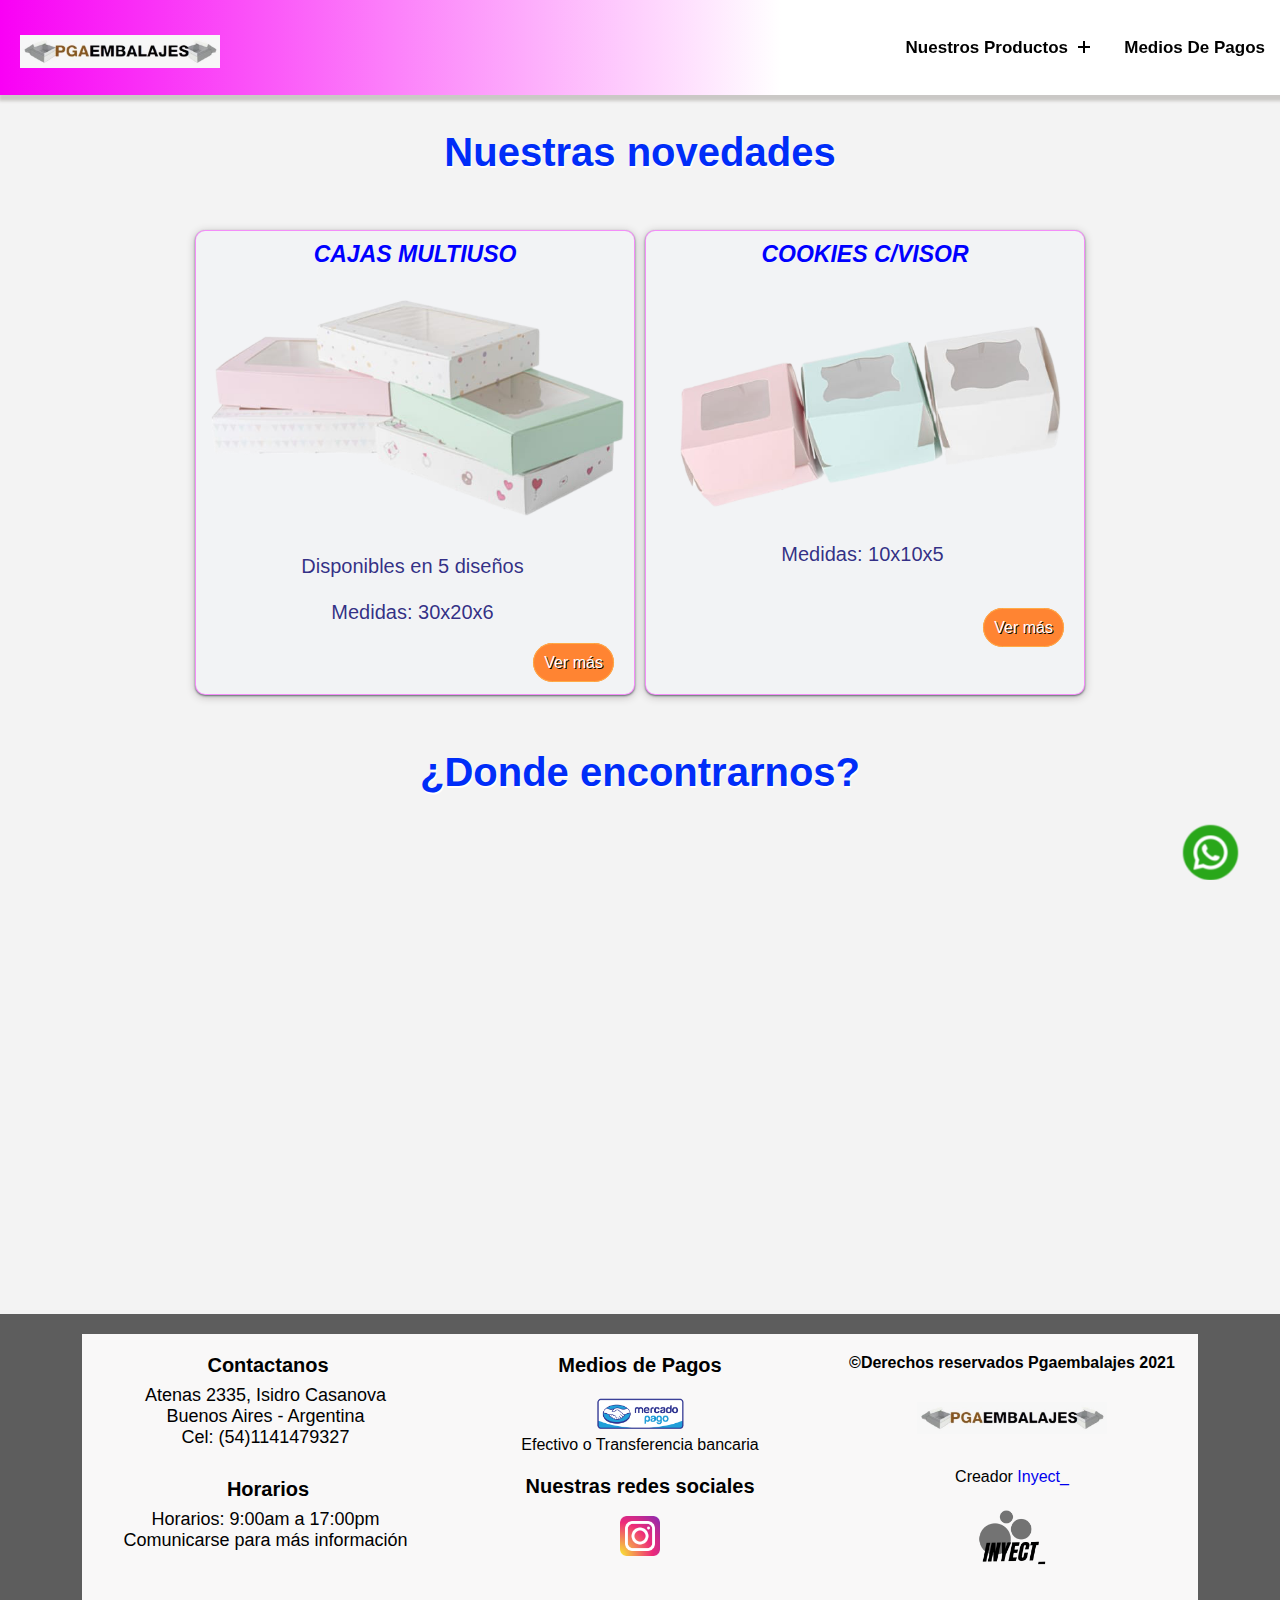
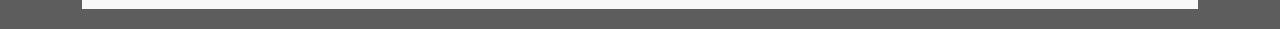
<file: index.html>
<!DOCTYPE html>
<html lang="en">
<head>
  <title>Inicio-PGAEMBALAJES</title>
  <meta charset="utf-8">
  <meta name="viewport" content="width=device-width, initial-scale=1">
  <link rel="stylesheet" type="text/css" href="Css/index.css">
  <link rel="icon"  href="Img/icono.png">  
 

</head>
<body>


<!------------------------MENU------------------------->

  <!-- header start -->
<header class="header">
      
   <!----ACTUALIZADO (FECHA Y ESTADO)---
    <div id="Contendedor-actualizado">
        <i class="formato-actualizado">Catálogo actualizado 1/11/21 - Inyect_ </i>
    </div>
    -->

     <div class="container">
        <div class="header-main">
           <div class="logo">
              <a href="#"><img src="Img/logo.jpeg" width="200px"></a>
           </div>
         
           <div class="open-nav-menu">
              <span></span>
           </div>
           <div class="menu-overlay">
           </div>
           <!-- navigation menu start -->
           <nav class="nav-menu">
             <div class="close-nav-menu">
                <img src="Img/close.png" alt="close">
             </div>
             <ul class="menu">
                 
                <!--insta
                <li class="menu-item menu-item-has-children">
                  <a href="https://www.instagram.com/pgaembalajes/?utm_medium=copy_link" target="bland"><img class="iconos-redes-pie" src="Img/insta.png" alt="instagram"></a>             
                </li>
               -->
                <li class="menu-item menu-item-has-children">
                   <a href="#" data-toggle="sub-menu">Nuestros Productos <i class="plus"></i></a>
                   <ul class="sub-menu">

                       <li class="menu-item"><a href="Html/box.html">Box</a></li>

                       <li class="menu-item"><a href="Html/valijaMultiuso.html"uso.html>Valijas con visor</a></li>

                       <li class="menu-item"><a href="Html/cookies.html">Cookies c/visor</a></li>

                       <li class="menu-item"><a href="Html/estuchesBombones.html">Estuches bombones</a></li>

                       <li class="menu-item"><a href="Html/valijas.html">Valija para tortas</a></li>

                       <li class="menu-item"><a href="Html/multiuso.html">Cajas multiuso</a></li>

                       <li class="menu-item"><a href="Html/fosforera.html">Fosforera</a></li>
                        <!--
                       <li class="menu-item"><a href="Html/navideña.html">Cajas Navideñas</a></li>
                        -->
                   </ul>
                </li>
                <li class="menu-item">
                   <a href="Html/pagos.html">Medios de pagos</a>
                </li>
             </ul>
           </nav>
           <!-- navigation menu end -->
        </div>
     </div>
  </header>
  <!-- header end -->

 <!-- home section start -->
 <section class="home-section">
 </section>
 <!-- home section end -->
 
<script src="js/script.js"></script>


<!------------------CARRUSEL----------

<div class="slider">
    <div class="slides">
        <div class="slide">
            <div class="slide-data">
               
                <h2 class="H2-titulo-Propaganda1">ENTERATE DE NUESTROS PRODUCTOS NAVIDEÑOS!!</h2>
                <img class="imagen-propaganda1" src="Img/skiket1.png" alt="">
                <div class="Contenedor-boton">
                  <a class="enlace-boton" href="Html/navideña.html">VER MÁS</a>
             </div>

            </div>
        </div>
        <div class="slide">
            <div class="slide-data">  
                <h2 class="H2-titulo-Propaganda2">CONTACTANOS PARA DESCUBRIR NUESTROS PRECIOS</h2>
                  <br>
                <a href="https://www.instagram.com/pgaembalajes/?utm_medium=copy_link" target="bland"><img class="iconos-redes-pie" src="Img/insta.png" alt="instagram"></a>               
            </div>
        </div>

        <div class="slide">
          <div class="slide-data">

          <h2 class="H3-titulo-Propaganda3">ACEPTAMOS</h2>
            
            <div class="Contenedor-pago">
               <img class="formato-imagen-pago" src="Img/mercadoPago2.png" alt="pagos mercadoPago"> 
            </div>
 
            <div class="Contenedor-boton">
               <a class="enlace-boton" href="Html/pagos.html">VER MÁS</a>
            </div>
         </div>
            
        </div>
    
    </div>

    <button class="arrows prev" onclick="plusslide(-1)">
        <span><i class="fas fa-angle-left"></i></span>
    </button>
    <button class="arrows next" onclick="plusslide(1)">
        <span><i class="fas fa-angle-right"></i></span>
    </button>

    <div class="dots">
        <span onclick="currentslide(1)"></span>
        <span onclick="currentslide(2)"></span>
        <span onclick="currentslide(3)"></span>
    </div>
</div>

<script src="js_carrusel/script.js"></script>
----->

<!------------------CATALOGO - NOVEDADES (incluye el titulo)-------------->

    
<!--Titulo linea Clasica-->
<H4 style="margin-top: 130px;" class="formato-titulo-de-grids">Nuestras novedades</H4>

<div id="Contenedor-GENERAL-CATALOGO"> <!--Flex-->

    <div class="hija-catalog">  <!--Block--> <!--Caja 1-->
        
        <!--Titulo Producto-->
        <h6 class="titulo-nombre-producto">CAJAS MULTIUSO</h6>
        
        <div id="Contenedor-info-catalogos"> 
            
           <img class="img-formato" src="Img/multiuso.jpeg" alt="cajas multiusos">
           
            <p class="P-catalogo-descrip"> 
            	Disponibles en 5 diseños 
                	 <br><br>
            	Medidas: 30x20x6
            </p>   

        </div>
           <div class="Contenedor-ver-mas">
           	  <a class="ver-mas-catalogo" href="Html/multiuso.html">Ver más</a>
           </div>
    </div> 


    <div class="hija-catalog"> <!--Caja 4-->

        <!--Titulo Producto-->
        <h6 class="titulo-nombre-producto">COOKIES C/VISOR</h6>
        
        <div id="Contenedor-info-catalogos"> 

            <img class="img-formato" src="Img/cajasCookies.jpeg" alt="">
          
            <p class="P-catalogo-descrip">    	
            	Medidas: 10x10x5
                             
                <!-- <strong class="precio-catalogo">$500</strong> -->  
                <br><br>
            </p>   
        </div>
           <div class="Contenedor-ver-mas">
           	  <a class="ver-mas-catalogo" href="Html/cookies.html">Ver más</a>
           </div>
    </div>
    
</div> 


<!-------------------MAPA UBICACION------------->
<!---------------------------------------------->

<H4 class="formato-titulo-de-grids">¿Donde encontrarnos?</H4>

<iframe src="https://www.google.com/maps/embed?pb=!1m18!1m12!1m3!1d3280.378425704655!2d-58.59213488614099!3d-34.69563396987148!2m3!1f0!2f0!3f0!3m2!1i1024!2i768!4f13.1!3m3!1m2!1s0x95bcc65d3dd4c7b5%3A0xbac2079768f228bd!2sAtenas%202335%2C%20B1765JKM%20Isidro%20Casanova%2C%20Provincia%20de%20Buenos%20Aires!5e0!3m2!1ses!2sar!4v1635026135036!5m2!1ses!2sar" width="100%" height="450" style="border:0;" allowfullscreen="" loading="lazy"></iframe>



<!-----------------PIE DE PAGINA---------------->
<!---------------------------------------------->   

<footer> <!--Contenedora-->
   <!--
    Lo que hice en poner dentro de un contenedor div
    , agregar cajas hijas con un flex 
   -->
      
      <div class="contenedor-pie-de-pagina-uno">
          
         <div class="hija-pie-de-pagina   espacio-reponsive"> <!--Caja 1-->
             
            <h4 class="titulos-pie">Contactanos</h4>
               <br>
                <p class="P-pie-de-pagina">
                   Atenas 2335, Isidro Casanova<br>
                   Buenos Aires - Argentina<br>
                   Cel: (54)1141479327<br>
                   <!--Tel: 4229-0112<br>-->
                </p>
               
            <h4 class="titulos-pie">Horarios</h4>  
               <br>
                 <p class="P-pie-de-pagina">
                    Horarios: 9:00am a 17:00pm<br>
                    Comunicarse para más información     
                 </p>
         </div>
   
         <div class="hija-pie-de-pagina"><!--Caja 2-->
               
            <h4 class="titulos-pie respoonsive-mediosPagos">Medios de Pagos</h4>
             <br>
              <div class="contenedor-imagenes-pie">
                 <img class="icono-pagos-pie" width="100px" src="Img/mercadoPago.png" alt="Mercado Pago">
                   <br>
               <!--  
                 <img class="icono-pagos-pie" width="100px" src="Img/uala.png" alt="Uala">
               -->
                   
                 <label for="">Efectivo o Transferencia bancaria</label>
              </div>
                  
               <h4 class="titulos-pie nuestrasRedes-titulo-pie">Nuestras redes sociales</h4>
                  <br>
                <!--Redes sociales-->
               <div class="contenedor-redes-sociales-pie">
                       
                  <!--Insta-->
                  <a href="https://www.instagram.com/pgaembalajes/?utm_medium=copy_link" target="bland"><img class="iconos-redes-pie" src="Img/insta.png" alt="instagram"></a>                   
                  <!--face
                  <a href="#"><img class="iconos-redes-pie" src="Img/face.png" alt="instagram insta instagrm inyect_ contactanos buscar"></a>
                  -->
               </div>
   
         </div>
   
         <div class="hija-pie-de-pagina"><!--Caja 3-->
               
            <h4 class="responsive-derechos-reservados">&copyDerechos reservados Pgaembalajes 2021</h4>
               
              <div class="contenedor-imagenes-pie">
   
               <a href="#"> <img class="icono-EMPRENDIMIENTO"  width="150px" src="Img/logo.jpeg" alt="logotipo"></a>
                
                 <br>
               <label for="creador">Creador <a href="Html/inyect.html">Inyect_</a></label>
                 <br>
               <a href="Html/inyect.html"> <img class="icono-inyect_"  width="150px" src="Img/logo2.png" alt="Mercado Pago"></a>
   
              </div>
    
         </div>
       
      </div><!--Contenedor general de cajas-->
   
</footer>


<!-----------------WHATSAPP FLOTANTE------------>
<!---------------------------------------------->   

<a  class="btn-wsp" href="https://api.whatsapp.com/send?phone= +54 1141479327" target="_blank"> 

    <img class="iconoTamañoWP" src="Img/whatsapp.png">

</a>

<script>



</script>

</body>
</html>
</file>
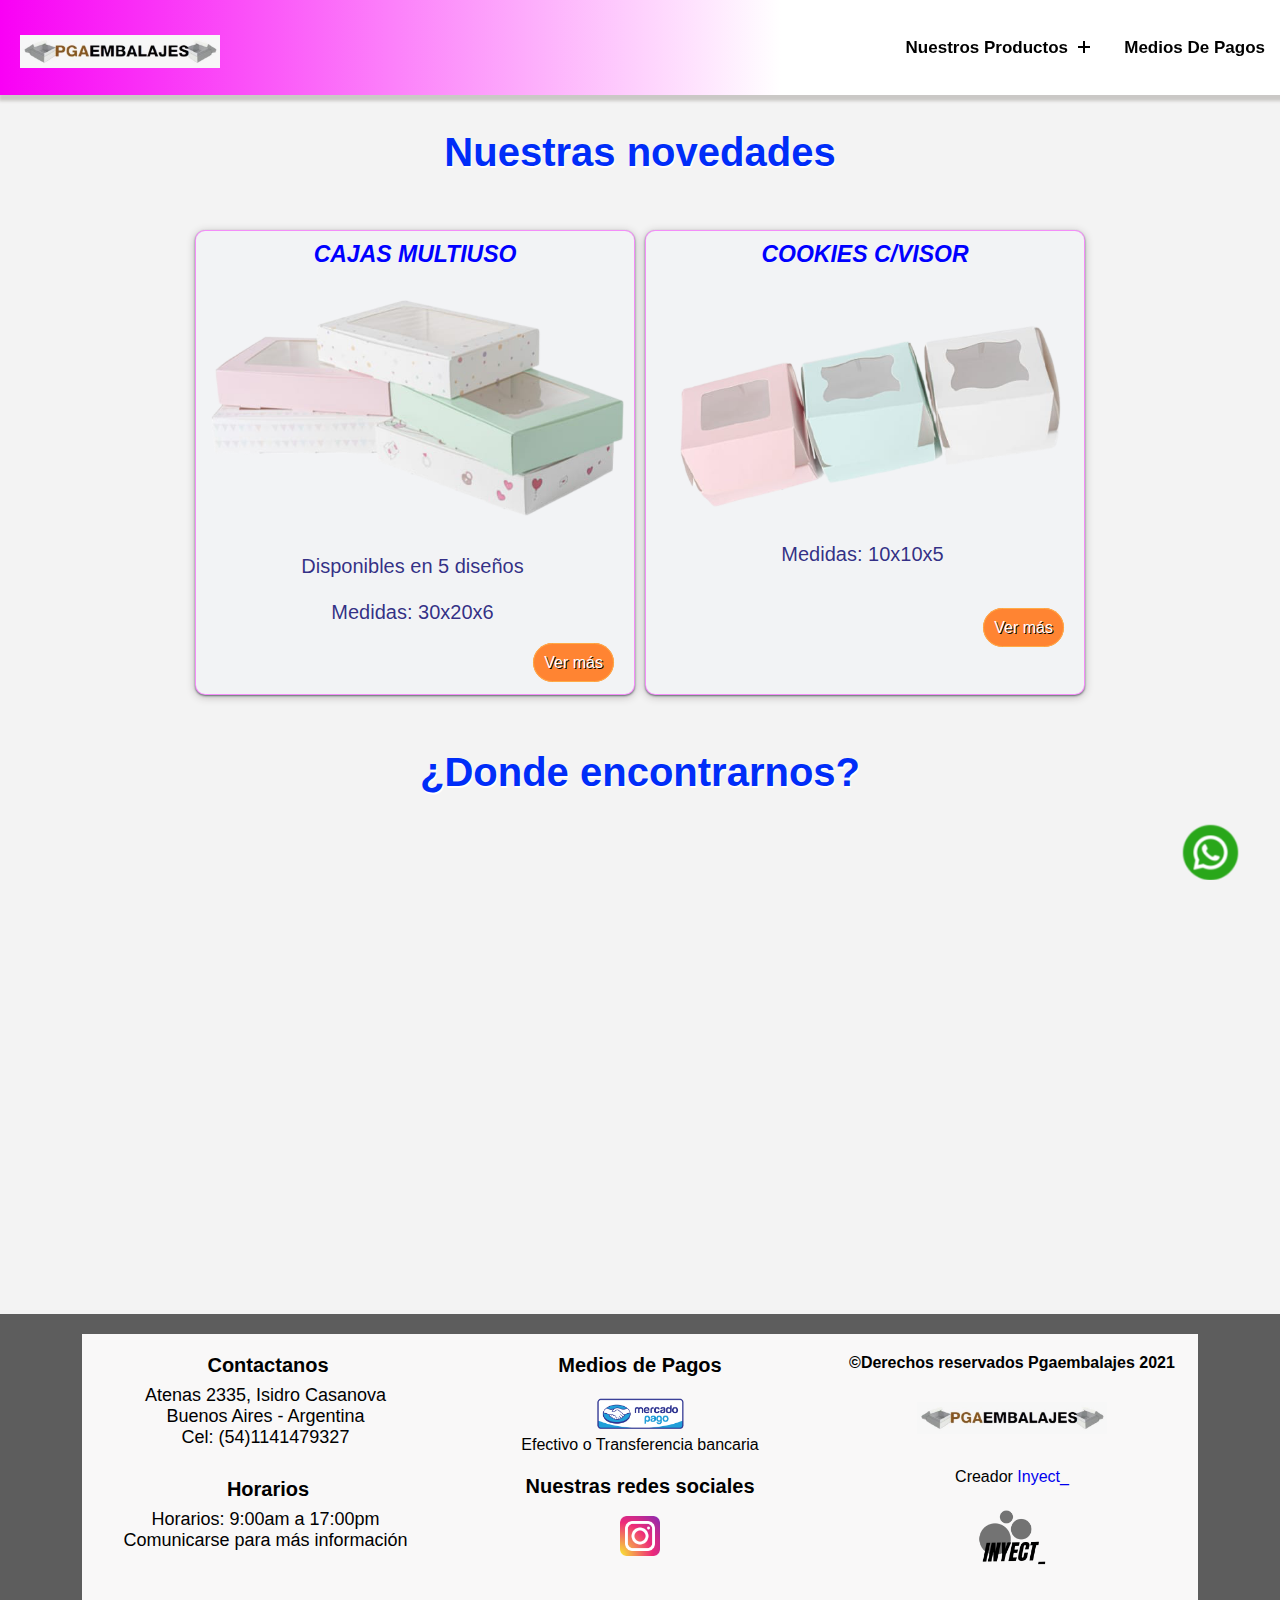
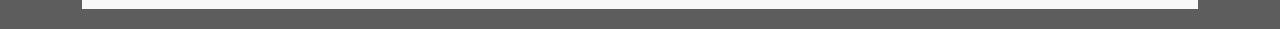
<file: PGA-EMBALAJES/index.html>
<!DOCTYPE html>
<html lang="en">
<head>
  <title>Inicio-PGAEMBALAJES</title>
  <meta charset="utf-8">
  <meta name="viewport" content="width=device-width, initial-scale=1">
  <link rel="stylesheet" type="text/css" href="Css/index.css">
  <link rel="icon"  href="Img/icono.png">  
 

</head>
<body>


<!------------------------MENU------------------------->

  <!-- header start -->
<header class="header">
      
   <!----ACTUALIZADO (FECHA Y ESTADO)---
    <div id="Contendedor-actualizado">
        <i class="formato-actualizado">Catálogo actualizado 1/11/21 - Inyect_ </i>
    </div>
    -->

     <div class="container">
        <div class="header-main">
           <div class="logo">
              <a href="#"><img src="Img/logo.jpeg" width="200px"></a>
           </div>
         
           <div class="open-nav-menu">
              <span></span>
           </div>
           <div class="menu-overlay">
           </div>
           <!-- navigation menu start -->
           <nav class="nav-menu">
             <div class="close-nav-menu">
                <img src="Img/close.png" alt="close">
             </div>
             <ul class="menu">
                 
                <!--insta
                <li class="menu-item menu-item-has-children">
                  <a href="https://www.instagram.com/pgaembalajes/?utm_medium=copy_link" target="bland"><img class="iconos-redes-pie" src="Img/insta.png" alt="instagram"></a>             
                </li>
               -->
                <li class="menu-item menu-item-has-children">
                   <a href="#" data-toggle="sub-menu">Nuestros Productos <i class="plus"></i></a>
                   <ul class="sub-menu">

                       <li class="menu-item"><a href="Html/box.html">Box</a></li>

                       <li class="menu-item"><a href="Html/valijaMultiuso.html"uso.html>Valijas con visor</a></li>

                       <li class="menu-item"><a href="Html/cookies.html">Cookies c/visor</a></li>

                       <li class="menu-item"><a href="Html/estuchesBombones.html">Estuches bombones</a></li>

                       <li class="menu-item"><a href="Html/valijas.html">Valija para tortas</a></li>

                       <li class="menu-item"><a href="Html/multiuso.html">Cajas multiuso</a></li>

                       <li class="menu-item"><a href="Html/fosforera.html">Fosforera</a></li>
                        <!--
                       <li class="menu-item"><a href="Html/navideña.html">Cajas Navideñas</a></li>
                        -->
                   </ul>
                </li>
                <li class="menu-item">
                   <a href="Html/pagos.html">Medios de pagos</a>
                </li>
             </ul>
           </nav>
           <!-- navigation menu end -->
        </div>
     </div>
  </header>
  <!-- header end -->

 <!-- home section start -->
 <section class="home-section">
 </section>
 <!-- home section end -->
 
<script src="js/script.js"></script>


<!------------------CARRUSEL----------

<div class="slider">
    <div class="slides">
        <div class="slide">
            <div class="slide-data">
               
                <h2 class="H2-titulo-Propaganda1">ENTERATE DE NUESTROS PRODUCTOS NAVIDEÑOS!!</h2>
                <img class="imagen-propaganda1" src="Img/skiket1.png" alt="">
                <div class="Contenedor-boton">
                  <a class="enlace-boton" href="Html/navideña.html">VER MÁS</a>
             </div>

            </div>
        </div>
        <div class="slide">
            <div class="slide-data">  
                <h2 class="H2-titulo-Propaganda2">CONTACTANOS PARA DESCUBRIR NUESTROS PRECIOS</h2>
                  <br>
                <a href="https://www.instagram.com/pgaembalajes/?utm_medium=copy_link" target="bland"><img class="iconos-redes-pie" src="Img/insta.png" alt="instagram"></a>               
            </div>
        </div>

        <div class="slide">
          <div class="slide-data">

          <h2 class="H3-titulo-Propaganda3">ACEPTAMOS</h2>
            
            <div class="Contenedor-pago">
               <img class="formato-imagen-pago" src="Img/mercadoPago2.png" alt="pagos mercadoPago"> 
            </div>
 
            <div class="Contenedor-boton">
               <a class="enlace-boton" href="Html/pagos.html">VER MÁS</a>
            </div>
         </div>
            
        </div>
    
    </div>

    <button class="arrows prev" onclick="plusslide(-1)">
        <span><i class="fas fa-angle-left"></i></span>
    </button>
    <button class="arrows next" onclick="plusslide(1)">
        <span><i class="fas fa-angle-right"></i></span>
    </button>

    <div class="dots">
        <span onclick="currentslide(1)"></span>
        <span onclick="currentslide(2)"></span>
        <span onclick="currentslide(3)"></span>
    </div>
</div>

<script src="js_carrusel/script.js"></script>
----->

<!------------------CATALOGO - NOVEDADES (incluye el titulo)-------------->

    
<!--Titulo linea Clasica-->
<H4 style="margin-top: 130px;" class="formato-titulo-de-grids">Nuestras novedades</H4>

<div id="Contenedor-GENERAL-CATALOGO"> <!--Flex-->

    <div class="hija-catalog">  <!--Block--> <!--Caja 1-->
        
        <!--Titulo Producto-->
        <h6 class="titulo-nombre-producto">CAJAS MULTIUSO</h6>
        
        <div id="Contenedor-info-catalogos"> 
            
           <img class="img-formato" src="Img/multiuso.jpeg" alt="cajas multiusos">
           
            <p class="P-catalogo-descrip"> 
            	Disponibles en 5 diseños 
                	 <br><br>
            	Medidas: 30x20x6
            </p>   

        </div>
           <div class="Contenedor-ver-mas">
           	  <a class="ver-mas-catalogo" href="Html/multiuso.html">Ver más</a>
           </div>
    </div> 


    <div class="hija-catalog"> <!--Caja 4-->

        <!--Titulo Producto-->
        <h6 class="titulo-nombre-producto">COOKIES C/VISOR</h6>
        
        <div id="Contenedor-info-catalogos"> 

            <img class="img-formato" src="Img/cajasCookies.jpeg" alt="">
          
            <p class="P-catalogo-descrip">    	
            	Medidas: 10x10x5
                             
                <!-- <strong class="precio-catalogo">$500</strong> -->  
                <br><br>
            </p>   
        </div>
           <div class="Contenedor-ver-mas">
           	  <a class="ver-mas-catalogo" href="Html/cookies.html">Ver más</a>
           </div>
    </div>
    
</div> 


<!-------------------MAPA UBICACION------------->
<!---------------------------------------------->

<H4 class="formato-titulo-de-grids">¿Donde encontrarnos?</H4>

<iframe src="https://www.google.com/maps/embed?pb=!1m18!1m12!1m3!1d3280.378425704655!2d-58.59213488614099!3d-34.69563396987148!2m3!1f0!2f0!3f0!3m2!1i1024!2i768!4f13.1!3m3!1m2!1s0x95bcc65d3dd4c7b5%3A0xbac2079768f228bd!2sAtenas%202335%2C%20B1765JKM%20Isidro%20Casanova%2C%20Provincia%20de%20Buenos%20Aires!5e0!3m2!1ses!2sar!4v1635026135036!5m2!1ses!2sar" width="100%" height="450" style="border:0;" allowfullscreen="" loading="lazy"></iframe>



<!-----------------PIE DE PAGINA---------------->
<!---------------------------------------------->   

<footer> <!--Contenedora-->
   <!--
    Lo que hice en poner dentro de un contenedor div
    , agregar cajas hijas con un flex 
   -->
      
      <div class="contenedor-pie-de-pagina-uno">
          
         <div class="hija-pie-de-pagina   espacio-reponsive"> <!--Caja 1-->
             
            <h4 class="titulos-pie">Contactanos</h4>
               <br>
                <p class="P-pie-de-pagina">
                   Atenas 2335, Isidro Casanova<br>
                   Buenos Aires - Argentina<br>
                   Cel: (54)1141479327<br>
                   <!--Tel: 4229-0112<br>-->
                </p>
               
            <h4 class="titulos-pie">Horarios</h4>  
               <br>
                 <p class="P-pie-de-pagina">
                    Horarios: 9:00am a 17:00pm<br>
                    Comunicarse para más información     
                 </p>
         </div>
   
         <div class="hija-pie-de-pagina"><!--Caja 2-->
               
            <h4 class="titulos-pie respoonsive-mediosPagos">Medios de Pagos</h4>
             <br>
              <div class="contenedor-imagenes-pie">
                 <img class="icono-pagos-pie" width="100px" src="Img/mercadoPago.png" alt="Mercado Pago">
                   <br>
               <!--  
                 <img class="icono-pagos-pie" width="100px" src="Img/uala.png" alt="Uala">
               -->
                   
                 <label for="">Efectivo o Transferencia bancaria</label>
              </div>
                  
               <h4 class="titulos-pie nuestrasRedes-titulo-pie">Nuestras redes sociales</h4>
                  <br>
                <!--Redes sociales-->
               <div class="contenedor-redes-sociales-pie">
                       
                  <!--Insta-->
                  <a href="https://www.instagram.com/pgaembalajes/?utm_medium=copy_link" target="bland"><img class="iconos-redes-pie" src="Img/insta.png" alt="instagram"></a>                   
                  <!--face
                  <a href="#"><img class="iconos-redes-pie" src="Img/face.png" alt="instagram insta instagrm inyect_ contactanos buscar"></a>
                  -->
               </div>
   
         </div>
   
         <div class="hija-pie-de-pagina"><!--Caja 3-->
               
            <h4 class="responsive-derechos-reservados">&copyDerechos reservados Pgaembalajes 2021</h4>
               
              <div class="contenedor-imagenes-pie">
   
               <a href="#"> <img class="icono-EMPRENDIMIENTO"  width="150px" src="Img/logo.jpeg" alt="logotipo"></a>
                
                 <br>
               <label for="creador">Creador <a href="Html/inyect.html">Inyect_</a></label>
                 <br>
               <a href="Html/inyect.html"> <img class="icono-inyect_"  width="150px" src="Img/logo2.png" alt="Mercado Pago"></a>
   
              </div>
    
         </div>
       
      </div><!--Contenedor general de cajas-->
   
</footer>


<!-----------------WHATSAPP FLOTANTE------------>
<!---------------------------------------------->   

<a  class="btn-wsp" href="https://api.whatsapp.com/send?phone= +54 1141479327" target="_blank"> 

    <img class="iconoTamañoWP" src="Img/whatsapp.png">

</a>

<script>



</script>

</body>
</html>
</file>
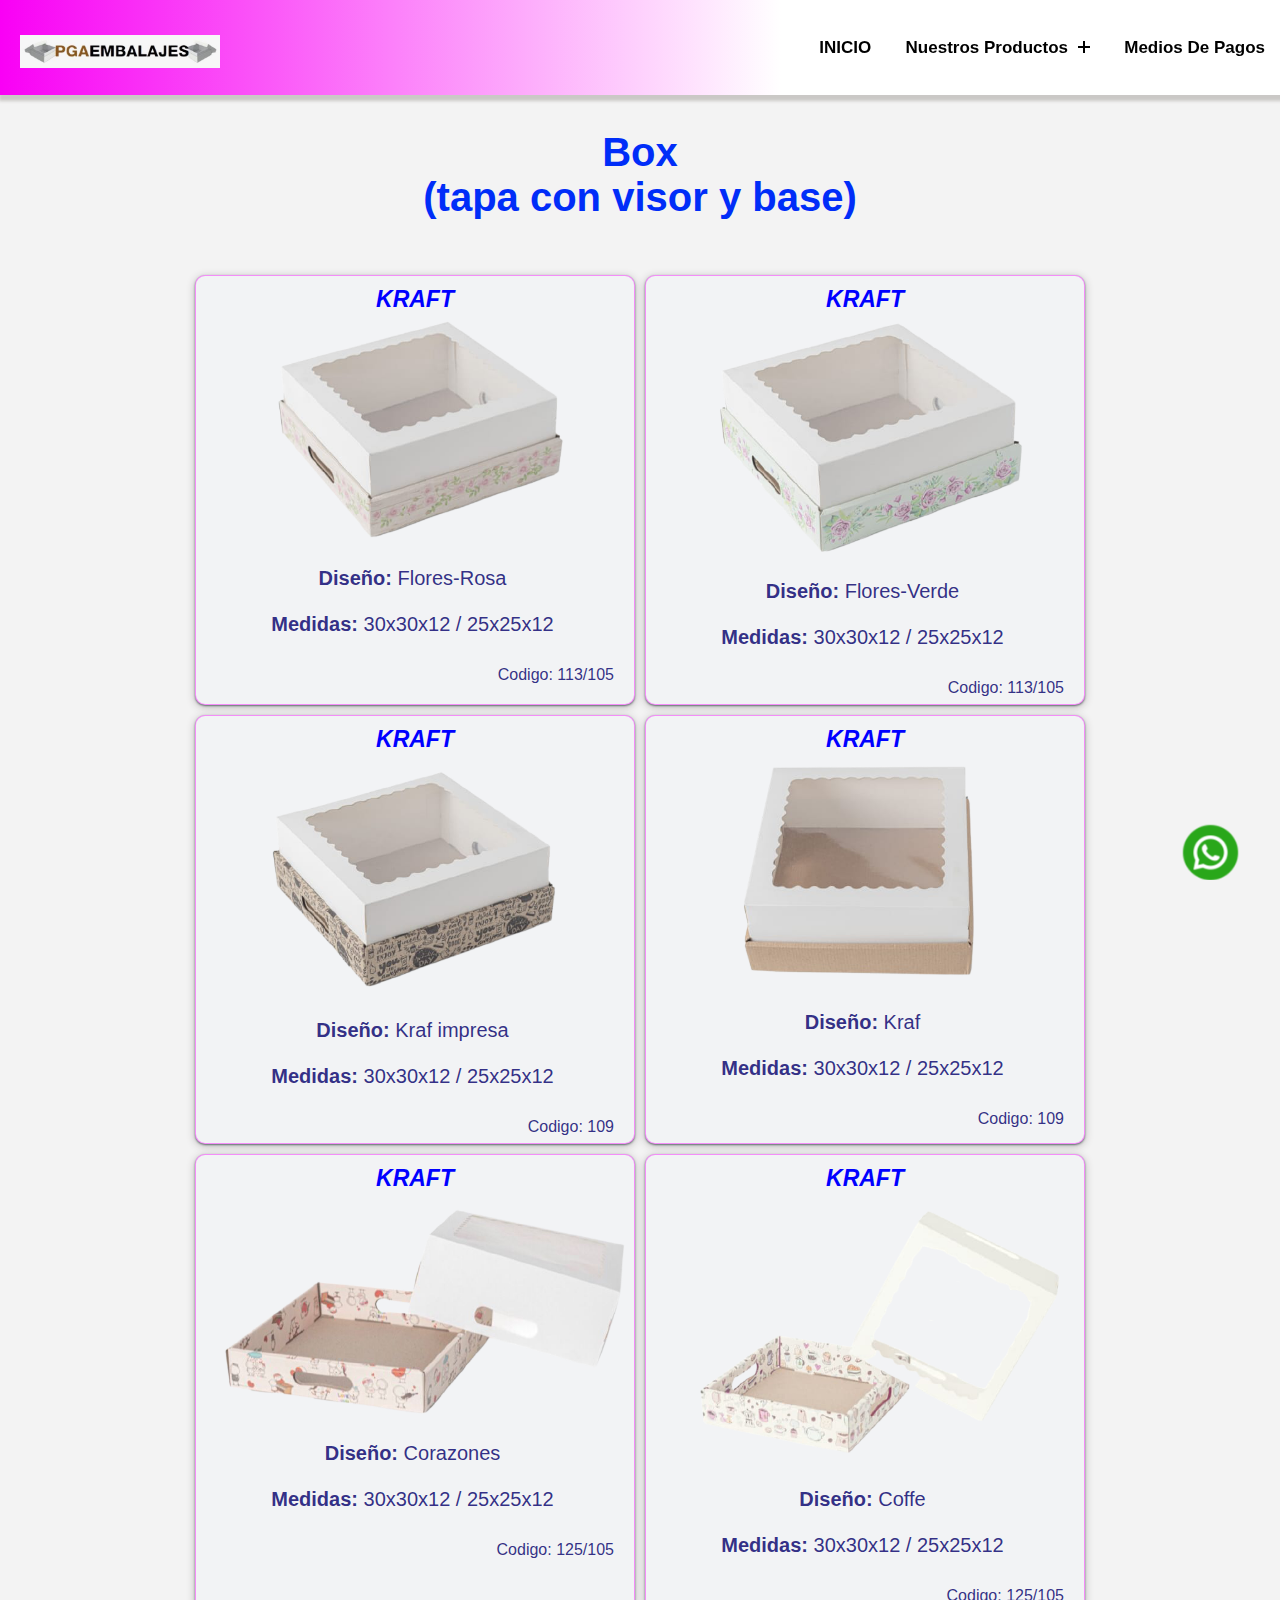
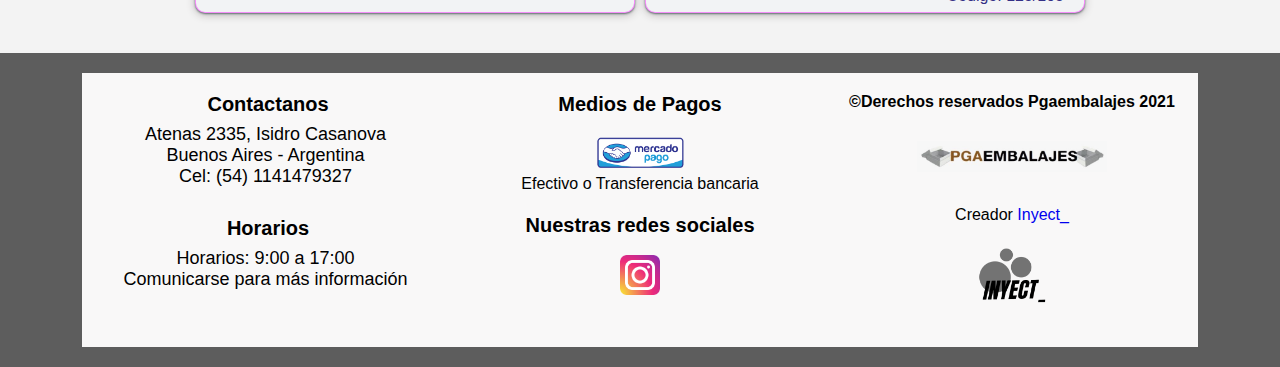
<file: Html/box.html>
<!DOCTYPE html>
<html lang="en">
<head>
  <title>Box-PGAEMBALAJES</title>
  <meta charset="utf-8">
  <meta name="viewport" content="width=device-width, use-scalable=no, initial-scale=1.0, maximum-scale=1.0, minimum-scale= 1.0">
  <link rel="stylesheet" type="text/css" href="../Css/catalogo.css">
  <link rel="icon"  href="../Img/icono.png">
  
  <!--Google font-->
  <link rel="preconnect" href="https://fonts.googleapis.com">
  <link rel="preconnect" href="https://fonts.gstatic.com" crossorigin>
  <link href="https://fonts.googleapis.com/css2?family=Architects+Daughter&family=Prompt:wght@200&family=Zen+Kaku+Gothic+Antique:wght@300&display=swap" rel="stylesheet"> 
  

</head>
<body>


<!------------------------MENU------------------------->

  <!-- header start -->
<header class="header">
   <div class="container">
      <div class="header-main">
         <div class="logo">
            <a href="../index.html"><img src="../Img/logo.jpeg" width="200px"></a>
         </div>
         <div class="open-nav-menu">
            <span></span>
         </div>
         <div class="menu-overlay">
         </div>
         <!-- navigation menu start -->
         <nav class="nav-menu">
           <div class="close-nav-menu">
              <img src="../Img/close.png" alt="close">
           </div>
           <ul class="menu">
              
                <!--email
                <li class="menu-item menu-item-has-children">
                   <a href="mailto:pierigastonadrian@gmail.com"> <strong class="enlace-correo-menu"> <img class="icono-email-menu" src="../Img/email.png" width="20px"> pierigastonadrian@gmail.com</strong> </a> 
                </li>-->
                
                <!--Inicio-->
                <li class="menu-item menu-item-has-children"><a href="../index.html">INICIO</a></li>

              <li class="menu-item menu-item-has-children">
                 <a href="#" data-toggle="sub-menu">Nuestros Productos <i class="plus"></i></a>
                 <ul class="sub-menu">
                  
                     <li class="menu-item"><a href="../Html/valijaMultiuso.html"uso.html>Valijas con visor</a></li>

                     <li class="menu-item"><a href="../Html/cookies.html">Cookies c/visor</a></li>

                     <li class="menu-item"><a href="../Html/estuchesBombones.html">Estuches bombones</a></li>

                     <li class="menu-item"><a href="../Html/valijas.html">Valija para tortas</a></li>

                     <li class="menu-item"><a href="../Html/multiuso.html">Cajas multiuso</a></li>

                     <li class="menu-item"><a href="../Html/fosforera.html">Fosforera</a></li>
                     <!--
                     <li class="menu-item"><a href="../Html/navideña.html">Cajas Navideñas</a></li>
                    -->

                 </ul>
              </li>
              <li class="menu-item">
                <a href="../Html/pagos.html">Medios de pagos</a>
              </li>
          <!--    
              <li class="menu-item">
                 <a href="#">Contact</a>
              </li>
          -->
           </ul>
         </nav>
         <!-- navigation menu end -->
      </div>
   </div>
</header>
<!-- header end -->

<!-- home section start -->
<section class="home-section">
</section>
<!-- home section end -->

<script src="../js/script.js"></script>


<!---------------------CATALOGO-----------------> 
    
<!--Titulo linea Clasica-->
<H4 class="formato-titulo-de-grids">Box <br>(tapa con visor y base)</H4>

<div id="Contenedor-GENERAL-CATALOGO"> <!--Flex-->

    <!---
    <div class="hija-catalog">  --Block--> <!--Caja 1-
        
        --Titulo Producto--
        <h6 class="titulo-nombre-producto">KRAFT</h6>
        
        <div id="Contenedor-info-catalogos"> 
            
           <img class="img-formato" src="../Img/box2-a.jpeg" alt="cajas multiusos">
             
            <div class="formatoCajaImagen2">  --Contenedor de la segunda imag--
              <img class="formatoImagen2" src="../Img/box2.jpeg"> 
            </div>

            <p> 
                <b class="titulo-descripcion-parrafo">Diseño:</b> Flores-Negra
                  <br><br>
            	<b class="titulo-descripcion-parrafo">Medidas:</b> 30x30x12 / 25x25x12  
            </p>   

        </div>
           
           <div class="Contenedor-ver-mas">
             <label>Codigo: 113/105</label>
           </div> 
    </div>
    -->

        <div class="hija-catalog"> <!--Caja 2-->
            
            <!--Titulo Producto-->
            <h6 class="titulo-nombre-producto">KRAFT</h6>
            
            <div id="Contenedor-info-catalogos"> 
                
               <img class="img-formato" src="../Img/box3.jpeg" alt="cajas multiusos">
              
               <div class="formatoCajaImagen2">  <!--Contenedor de la segunda imag-->
                <img class="formatoImagen2" src="../Img/box3-a.png"> 
              </div>
               
                <p> 
                    <b class="titulo-descripcion-parrafo">Diseño:</b> 
                    Flores-Rosa
                      <br><br>
                    <b class="titulo-descripcion-parrafo">Medidas:</b> 30x30x12 / 25x25x12  
                </p>   

            </div>
               
               <div class="Contenedor-ver-mas">
                 <label>Codigo: 113/105</label>
               </div> 
               
        </div>

    <div class="hija-catalog"> <!--Caja 3-->
        
        <!--Titulo Producto-->
        <h6 class="titulo-nombre-producto">KRAFT</h6>
        
        <div id="Contenedor-info-catalogos"> 
            
           <img class="img-formato" src="../Img/box4.jpeg" alt="cajas multiusos">

           <div class="formatoCajaImagen2">  <!--Contenedor de la segunda imag-->
            <img class="formatoImagen2" src="../Img/box4-a.png"> 
          </div>
           
            <p> 
                <b class="titulo-descripcion-parrafo">Diseño:</b> 
                Flores-Verde
                  <br><br>
                <b class="titulo-descripcion-parrafo">Medidas:</b> 30x30x12 / 25x25x12  
            </p>   

        </div>
           
           <div class="Contenedor-ver-mas">
             <label>Codigo: 113/105</label>
           </div> 
           
    </div>

        <div class="hija-catalog"> <!--Caja 4-->
            
                <!--Titulo Producto-->
                <h6 class="titulo-nombre-producto">KRAFT</h6>
                
                <div id="Contenedor-info-catalogos"> 
                    
                   <img class="img-formato" src="../Img/box5.jpeg" alt="cajas multiusos">

                   <div class="formatoCajaImagen2">  <!--Contenedor de la segunda imag-->
                    <img class="formatoImagen2" src="../Img/box5-a.png"> 
                  </div>
                   
                    <p> 
                        <b class="titulo-descripcion-parrafo">Diseño:</b> 
                        Kraf impresa
                          <br><br>
                        <b class="titulo-descripcion-parrafo">Medidas:</b> 30x30x12 / 25x25x12  
                    </p>   

                </div>
                   
                   <div class="Contenedor-ver-mas">
                     <label>Codigo: 109</label>
                   </div> 
                   
        </div>
  
    <div class="hija-catalog"> <!--Caja 5-->
            
        <!--Titulo Producto-->
        <h6 class="titulo-nombre-producto">KRAFT</h6>
        
        <div id="Contenedor-info-catalogos"> 
            
           <img class="img-formato" src="../Img/box6.jpeg" alt="cajas multiusos">

           <div class="formatoCajaImagen2">  <!--Contenedor de la segunda imag-->
            <img class="formatoImagen2" src="../Img/box6-a.jpeg"> 
          </div>
               
            <p> 
                <b class="titulo-descripcion-parrafo">Diseño:</b> 
                Kraf 
                  <br><br>
                <b class="titulo-descripcion-parrafo">Medidas:</b> 30x30x12 / 25x25x12  
            </p>   

            </div>
               
            <div class="Contenedor-ver-mas">
              <label>Codigo: 109</label>
            </div> 
                   
    </div>
        
    <div class="hija-catalog"> <!--Caja 6-->
                
            <!--Titulo Producto-->
            <h6 class="titulo-nombre-producto">KRAFT</h6>
            
            <div id="Contenedor-info-catalogos"> 
                
               <img class="img-formato" src="../Img/box7.jpeg" alt="cajas multiusos">
               
                <p> 
                    <b class="titulo-descripcion-parrafo">Diseño:</b> 
                    Corazones
                      <br><br>
                    <b class="titulo-descripcion-parrafo">Medidas:</b> 30x30x12 / 25x25x12  
                </p>   

                </div>
                   
                <div class="Contenedor-ver-mas">
                  <label>Codigo: 125/105</label>
                </div> 
                       
        </div>

    
   <div class="hija-catalog"> <!--Caja 7-->
                
            <!--Titulo Producto-->
            <h6 class="titulo-nombre-producto">KRAFT</h6>
            
            <div id="Contenedor-info-catalogos"> 
                
               <img class="img-formato" src="../Img/box8.jpeg" alt="cajas multiusos">
                               
                <p> 
                    <b class="titulo-descripcion-parrafo">Diseño:</b> 
                    Coffe
                      <br><br>
                    <b class="titulo-descripcion-parrafo">Medidas:</b> 30x30x12 / 25x25x12  
                </p>   

                </div>
                   
                <div class="Contenedor-ver-mas">
                  <label>Codigo: 125/105</label>
                </div> 
                       
   </div>
  
            
</div> 


<!-----------------PIE DE PAGINA---------------->


<footer> <!--Contenedora-->
  <!--
   Lo que hice en poner dentro de un contenedor div
   , agregar cajas hijas con un flex 
  -->
     
     <div class="contenedor-pie-de-pagina-uno">
         
        <div class="hija-pie-de-pagina   espacio-reponsive"> <!--Caja 1-->
            
           <h4 class="titulos-pie">Contactanos</h4>
             <br>
               <p class="P-pie-de-pagina">
                  Atenas 2335, Isidro Casanova<br>
                  Buenos Aires - Argentina<br>
                  Cel: (54) 1141479327<br>
                  <!--Tel: 4229-0112<br>-->

               </p>
              
           <h4 class="titulos-pie">Horarios</h4>  
              <br>
                <p class="P-pie-de-pagina">
                  Horarios: 9:00 a 17:00<br>
                  Comunicarse para más información      
                </p>
        </div>
  
        <div class="hija-pie-de-pagina"><!--Caja 2-->
              
           <h4 class="titulos-pie respoonsive-mediosPagos">Medios de Pagos</h4>
            <br>
             <div class="contenedor-imagenes-pie">
                <img class="icono-pagos-pie" width="100px" src="../Img/mercadoPago.png" alt="Mercado Pago">
                  <br>
                <label for="">Efectivo o Transferencia bancaria</label>
             </div>
                 
              <h4 class="titulos-pie nuestrasRedes-titulo-pie">Nuestras redes sociales</h4>
                 <br>
               <!--Redes sociales-->
              <div class="contenedor-redes-sociales-pie">
                      
                 <!--Insta-->
                 <a href="https://www.instagram.com/pgaembalajes/?utm_medium=copy_link" target="bland"><img class="iconos-redes-pie" src="../Img/insta.png" alt="instagram"></a>                   
                 <!--face
                 <a href="#"><img class="iconos-redes-pie" src="Img/face.png" alt="instagram insta instagrm inyect_ contactanos buscar"></a>
                 -->
              </div>
  
        </div>
  
        <div class="hija-pie-de-pagina"><!--Caja 3-->
              
           <h4 class="responsive-derechos-reservados">&copyDerechos reservados Pgaembalajes 2021</h4>
              
             <div class="contenedor-imagenes-pie">
  
              <a href="../index.html"> <img class="icono-EMPRENDIMIENTO"  width="150px" src="../Img/logo.jpeg" alt="logotipo"></a>
               
                <br>
              <label for="creador">Creador <a href="../Html/inyect.html">Inyect_</a></label>
                <br>
              <a href="../Html/inyect.html"> <img class="icono-inyect_"  width="150px" src="../Img/logo2.png" alt="Mercado Pago"></a>
  
             </div>
   
        </div>
      
     </div><!--Contenedor general de cajas-->
  
  </footer>


<!-----------------WHATSAPP FLOTANTE------------>


<a href="https://api.whatsapp.com/send?phone= +54 1141479327" class="btn-wsp" target="_blank"> 
 <img class="iconoTamañoWP" src="../Img/whatsapp.png">
</a>
   

</body>
</html>
</file>
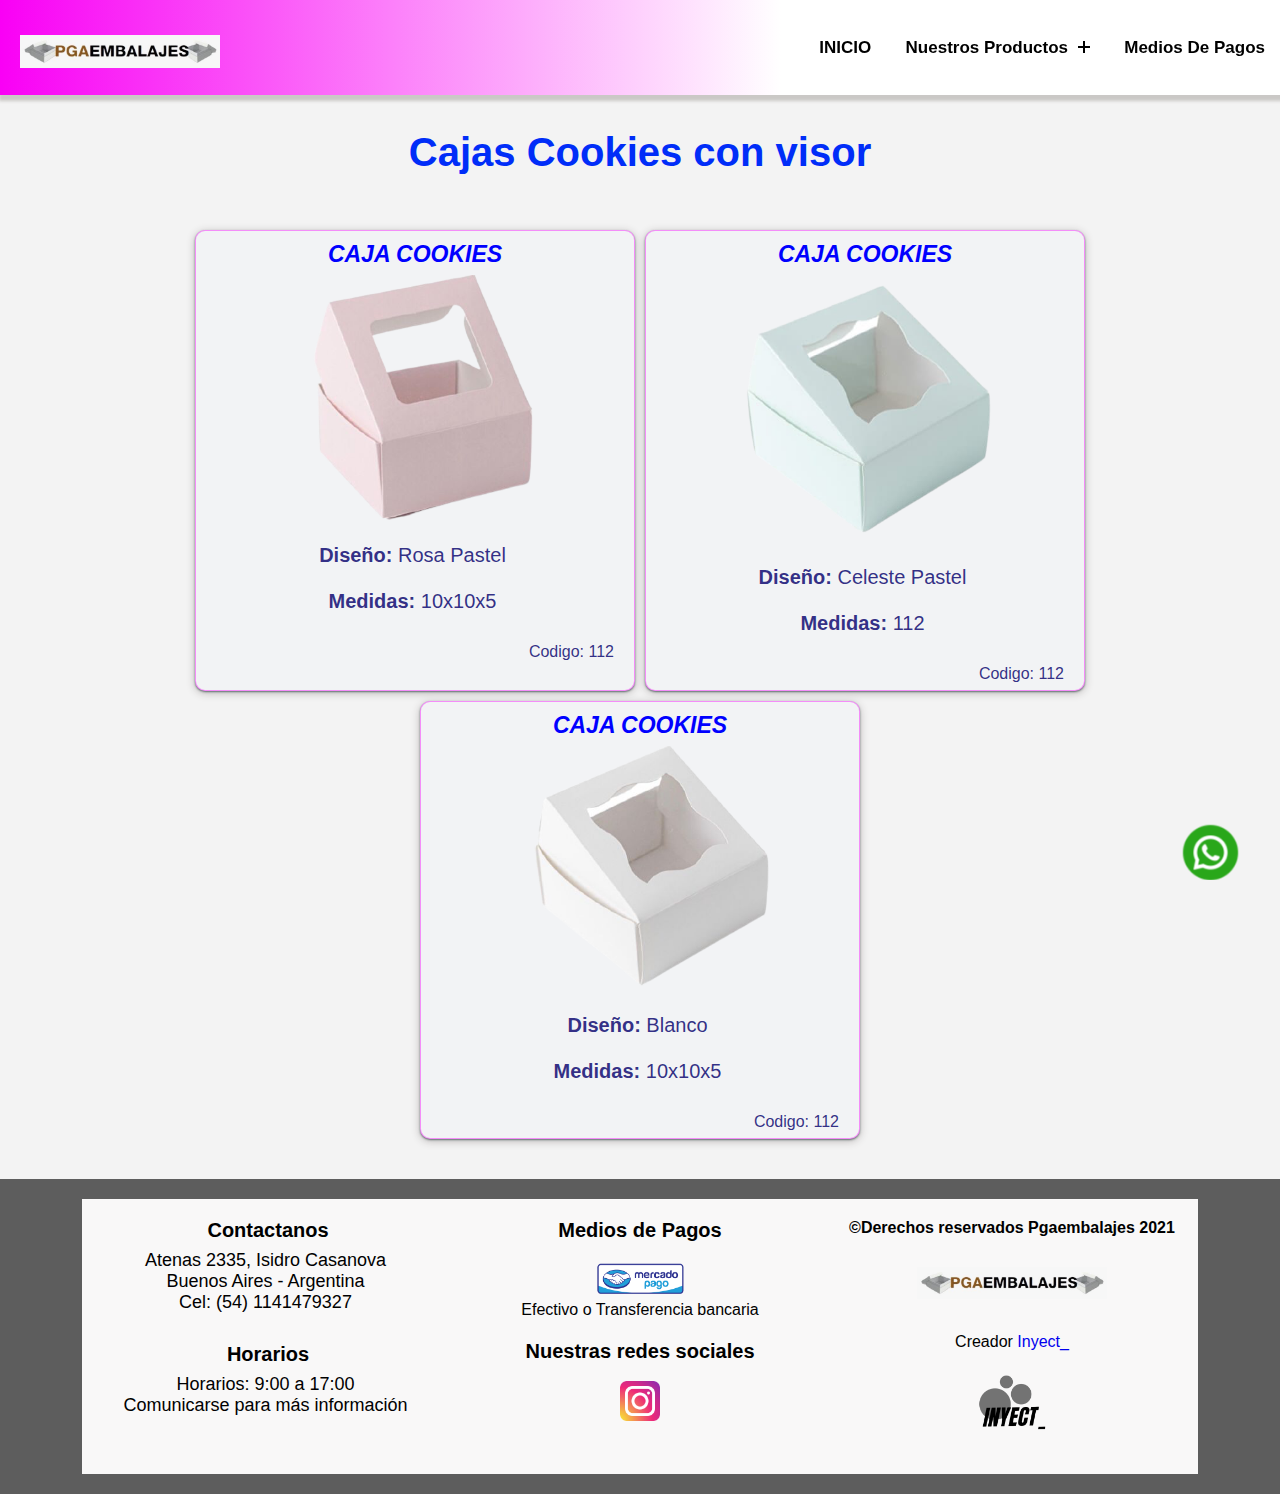
<file: Html/cookies.html>
<!DOCTYPE html>
<html lang="en">
<head>
  <title>Cajas Cookies-PGAEMBALAJES</title>
  <meta charset="utf-8">
  <meta name="viewport" content="width=device-width, initial-scale=1">
  <link rel="stylesheet" type="text/css" href="../Css/catalogo.css">
  <link rel="icon"  href="../Img/icono.png">

  <!--Google font-->
  <link rel="preconnect" href="https://fonts.googleapis.com">
  <link rel="preconnect" href="https://fonts.gstatic.com" crossorigin>
  <link href="https://fonts.googleapis.com/css2?family=Architects+Daughter&family=Prompt:wght@200&family=Zen+Kaku+Gothic+Antique:wght@300&display=swap" rel="stylesheet"> 

</head>
<body>

<!------------------------MENU------------------------->

  <!-- header start -->
<header class="header">
     <div class="container">
        <div class="header-main">
           <div class="logo">
              <a href="../index.html"><img src="../Img/logo.jpeg" width="200px"></a>
           </div>
           <div class="open-nav-menu">
              <span></span>
           </div>
           <div class="menu-overlay">
           </div>
           <!-- navigation menu start -->
           <nav class="nav-menu">
             <div class="close-nav-menu">
                <img src="../Img/close.png" alt="close">
             </div>
             <ul class="menu">
                
                  <!--email
                  <li class="menu-item menu-item-has-children">
                     <a href="mailto:pierigastonadrian@gmail.com"> <strong class="enlace-correo-menu"> <img class="icono-email-menu" src="../Img/email.png" width="20px"> pierigastonadrian@gmail.com</strong> </a> 
                  </li>-->

                   <!--Inicio-->
                <li class="menu-item menu-item-has-children"><a href="../index.html">INICIO</a></li>

                <li class="menu-item menu-item-has-children">
                   <a href="#" data-toggle="sub-menu">Nuestros Productos <i class="plus"></i></a>
                   <ul class="sub-menu">
                  
                       <li class="menu-item"><a href="../Html/box.html">Box</a></li>

                       <li class="menu-item"><a href="../Html/valijaMultiuso.html"uso.html>Valijas con visor</a></li>

                       <li class="menu-item"><a href="../Html/estuchesBombones.html">Estuches bombones</a></li>

                       <li class="menu-item"><a href="../Html/valijas.html">Valija para tortas</a></li>

                       <li class="menu-item"><a href="../Html/multiuso.html">Cajas multiuso</a></li>

                       <li class="menu-item"><a href="../Html/fosforera.html">Fosforera</a></li>
                       <!---
                       <li class="menu-item"><a href="../Html/navideña.html">Cajas Navideñas</a></li>
                       -->

                   </ul>
                </li>
                <li class="menu-item">
                  <a href="../Html/pagos.html">Medios de pagos</a>
                </li>
            <!--    
                <li class="menu-item">
                   <a href="#">Contact</a>
                </li>
            -->
             </ul>
           </nav>
           <!-- navigation menu end -->
        </div>
     </div>
</header>
  <!-- header end -->

 <!-- home section start -->
 <section class="home-section">
 </section>
 <!-- home section end -->
 
<script src="../js/script.js"></script>


<!---------------------CATALOGO-----------------> 
    
    <!--Titulo linea Clasica-->
    <H4 class="formato-titulo-de-grids">Cajas Cookies con visor</H4>

<div id="Contenedor-GENERAL-CATALOGO"> <!--Flex-->

    <div class="hija-catalog">  <!--Block--> <!--Caja 1-->
        
        <!--Titulo Producto-->
        <h6 class="titulo-nombre-producto">CAJA COOKIES</h6>
        
        <div id="Contenedor-info-catalogos"> 
            
           <img class="img-formato" src="../Img/coki1.jpeg" alt="cajas multiusos">

           <!--<img class="img-2-formato" src="../Img/box2.jpeg">-->
           
            <p> 
                <b class="titulo-descripcion-parrafo">Diseño:</b> Rosa Pastel
                  <br><br>
            	<b class="titulo-descripcion-parrafo">Medidas:</b> 10x10x5
            </p>   

        </div>
           
           <div class="Contenedor-ver-mas">
             <label>Codigo: 112</label>
           </div> 
           
    </div>
    
     <div class="hija-catalog"> <!--Caja 2-->
        
        <!--Titulo Producto-->
        <h6 class="titulo-nombre-producto">CAJA COOKIES</h6>
        
        <div id="Contenedor-info-catalogos"> 
            
           <img class="img-formato" src="../Img/coki2.jpeg" alt="cajas multiusos">

           <!--<img class="img-2-formato" src="../Img/box2.jpeg">-->
           
            <p> 
                <b class="titulo-descripcion-parrafo">Diseño:</b> Celeste Pastel
                  <br><br>
                <b class="titulo-descripcion-parrafo">Medidas:</b> 112
            </p>   

        </div>
           
           <div class="Contenedor-ver-mas">
             <label>Codigo: 112</label>
           </div> 
           
    </div>

     <div class="hija-catalog"> <!--Caja 3-->
        
        <!--Titulo Producto-->
        <h6 class="titulo-nombre-producto">CAJA COOKIES</h6>
        
        <div id="Contenedor-info-catalogos"> 
            
           <img class="img-formato" src="../Img/coki3.jpeg" alt="cajas multiusos">

           <!--<img class="img-2-formato" src="../Img/box2.jpeg">-->
           
            <p> 
                <b class="titulo-descripcion-parrafo">Diseño:</b> Blanco
                  <br><br>
                <b class="titulo-descripcion-parrafo">Medidas:</b> 10x10x5
            </p>   

        </div>
           
           <div class="Contenedor-ver-mas">
             <label>Codigo: 112</label>
           </div> 
           
    </div>

</div> 



<!-----------------PIE DE PAGINA---------------->


<footer> <!--Contenedora-->
   <!--
    Lo que hice en poner dentro de un contenedor div
    , agregar cajas hijas con un flex 
   -->
      
      <div class="contenedor-pie-de-pagina-uno">
          
         <div class="hija-pie-de-pagina   espacio-reponsive"> <!--Caja 1-->
             
            <h4 class="titulos-pie">Contactanos</h4>
              <br>
                <p class="P-pie-de-pagina">
                   Atenas 2335, Isidro Casanova<br>
                   Buenos Aires - Argentina<br>
                   Cel: (54) 1141479327<br>
                   <!--Tel: 4229-0112<br>-->
 
                </p>
               
            <h4 class="titulos-pie">Horarios</h4>  
               <br>
                 <p class="P-pie-de-pagina">
                   Horarios: 9:00 a 17:00<br>
                   Comunicarse para más información      
                 </p>
         </div>
   
         <div class="hija-pie-de-pagina"><!--Caja 2-->
               
            <h4 class="titulos-pie respoonsive-mediosPagos">Medios de Pagos</h4>
             <br>
              <div class="contenedor-imagenes-pie">
                 <img class="icono-pagos-pie" width="100px" src="../Img/mercadoPago.png" alt="Mercado Pago">
                   <br>
                 <label for="">Efectivo o Transferencia bancaria</label>
              </div>
                  
               <h4 class="titulos-pie nuestrasRedes-titulo-pie">Nuestras redes sociales</h4>
                  <br>
                <!--Redes sociales-->
               <div class="contenedor-redes-sociales-pie">
                       
                  <!--Insta-->
                  <a href="https://www.instagram.com/pgaembalajes/?utm_medium=copy_link" target="bland"><img class="iconos-redes-pie" src="../Img/insta.png" alt="instagram"></a>                   
                  <!--face
                  <a href="#"><img class="iconos-redes-pie" src="Img/face.png" alt="instagram insta instagrm inyect_ contactanos buscar"></a>
                  -->
               </div>
   
         </div>
   
         <div class="hija-pie-de-pagina"><!--Caja 3-->
               
            <h4 class="responsive-derechos-reservados">&copyDerechos reservados Pgaembalajes 2021</h4>
               
              <div class="contenedor-imagenes-pie">
   
               <a href="../index.html"> <img class="icono-EMPRENDIMIENTO"  width="150px" src="../Img/logo.jpeg" alt="logotipo"></a>
                
                 <br>
               <label for="creador">Creador <a href="../Html/inyect.html">Inyect_</a></label>
                 <br>
               <a href="../Html/inyect.html"> <img class="icono-inyect_"  width="150px" src="../Img/logo2.png" alt="Mercado Pago"></a>
   
              </div>
    
         </div>
       
      </div><!--Contenedor general de cajas-->
   
   </footer>

<!-----------------WHATSAPP FLOTANTE------------>
<!---------------------------------------------->   

<a href="https://api.whatsapp.com/send?phone= +54 1141479327" class="btn-wsp" target="_blank"> 
 <img class="iconoTamañoWP" src="../Img/whatsapp.png">
</a>
   

</body>
</html>
</file>
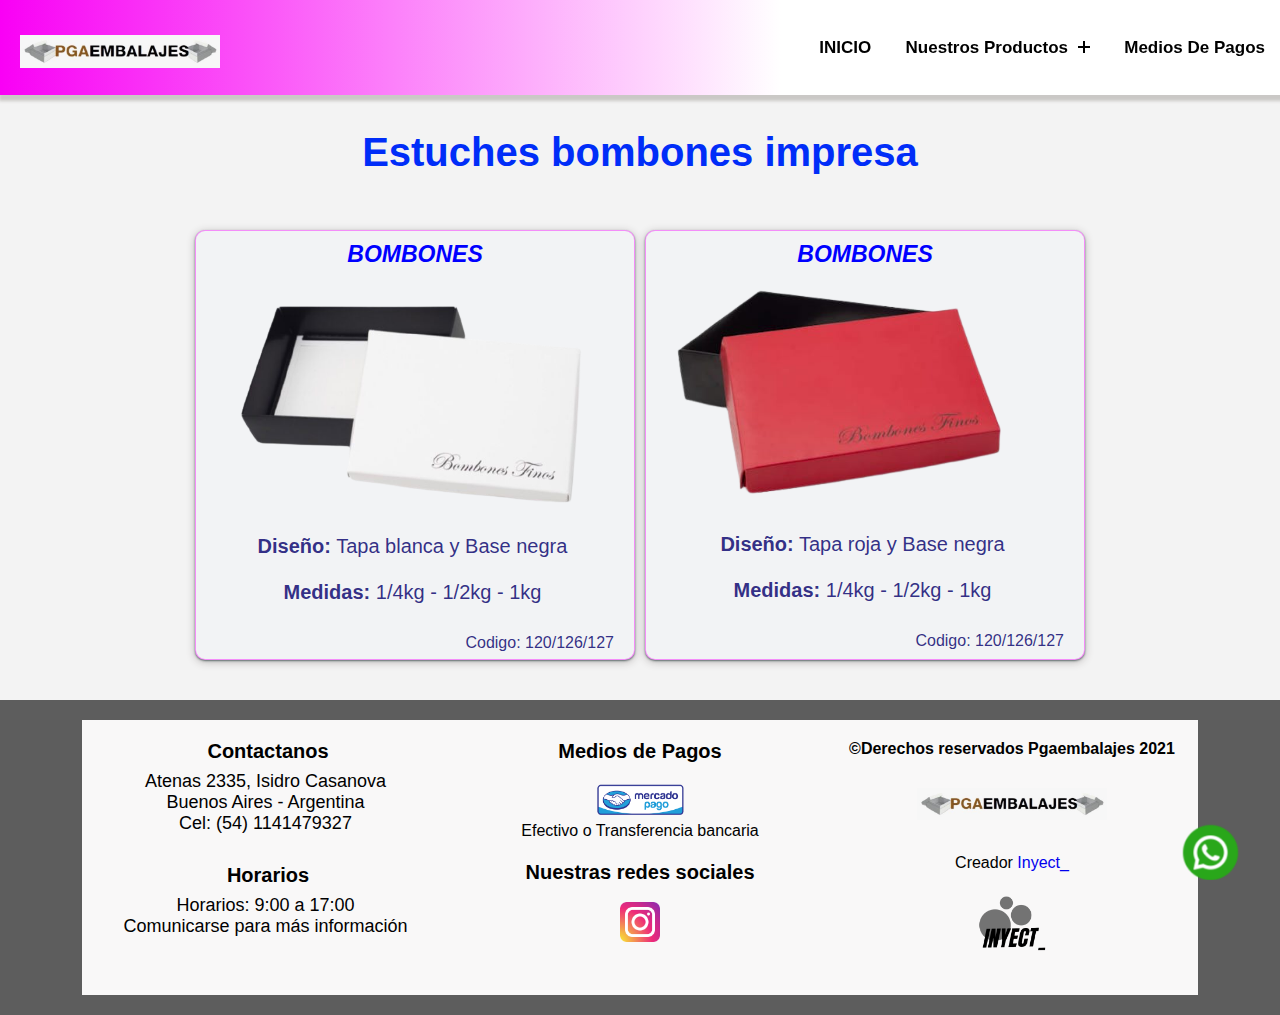
<file: Html/estuchesBombones.html>
<!DOCTYPE html>
<html lang="en">
<head>
  <title>Estuches Bombones-PGAEMBALAJES</title>
  <meta charset="utf-8">
  <meta name="viewport" content="width=device-width, initial-scale=1">
  <link rel="stylesheet" type="text/css" href="../Css/catalogo.css">
  <link rel="icon"  href="../Img/icono.png">

  
  <!--Google font-->
  <link rel="preconnect" href="https://fonts.googleapis.com">
  <link rel="preconnect" href="https://fonts.gstatic.com" crossorigin>
  <link href="https://fonts.googleapis.com/css2?family=Architects+Daughter&family=Prompt:wght@200&family=Zen+Kaku+Gothic+Antique:wght@300&display=swap" rel="stylesheet"> 
</head>
<body>


<!------------------------MENU------------------------->

  <!-- header start -->
<header class="header">
     <div class="container">
        <div class="header-main">
           <div class="logo">
              <a href="../index.html"><img src="../Img/logo.jpeg" width="200px"></a>
           </div>
           <div class="open-nav-menu">
              <span></span>
           </div>
           <div class="menu-overlay">
           </div>
           <!-- navigation menu start -->
           <nav class="nav-menu">
             <div class="close-nav-menu">
                <img src="../Img/close.png" alt="close">
             </div>
             <ul class="menu">
                
               <!--email
               <li class="menu-item menu-item-has-children">
                  <a href="mailto:pierigastonadrian@gmail.com"> <strong class="enlace-correo-menu"> <img class="icono-email-menu" src="../Img/email.png" width="20px"> pierigastonadrian@gmail.com</strong> </a> 
               </li>-->

                <!--Inicio-->
                <li class="menu-item menu-item-has-children"><a href="../index.html">INICIO</a></li>

                <li class="menu-item menu-item-has-children">
                   <a href="#" data-toggle="sub-menu">Nuestros Productos <i class="plus"></i></a>
                   <ul class="sub-menu">
                      
                       <li class="menu-item"><a href="../Html/box.html">Box</a></li>

                       <li class="menu-item"><a href="../Html/valijaMultiuso.html"uso.html>Valijas con visor</a></li>

                       <li class="menu-item"><a href="../Html/cookies.html">Cookies c/visor</a></li>

                       <li class="menu-item"><a href="../Html/valijas.html">Valija para tortas</a></li>

                       <li class="menu-item"><a href="../Html/multiuso.html">Cajas multiuso</a></li>

                       <li class="menu-item"><a href="../Html/fosforera.html">Fosforera</a></li>
                    <!--
                       <li class="menu-item"><a href="../Html/navideña.html">Cajas Navideñas</a></li>
                    -->

                   </ul>
                </li>
                <li class="menu-item">
                  <a href="../Html/pagos.html">Medios de pagos</a>
                </li>
            <!--    
                <li class="menu-item">
                   <a href="#">Contact</a>
                </li>
            -->
             </ul>
           </nav>
           <!-- navigation menu end -->
        </div>
     </div>
</header>
  <!-- header end -->

 <!-- home section start -->
 <section class="home-section">
 </section>
 <!-- home section end -->
 
<script src="../js/script.js"></script>


<!---------------------CATALOGO-----------------> 
    
    <!--Titulo linea Clasica-->
    <H4 class="formato-titulo-de-grids">Estuches bombones impresa</H4>

<div id="Contenedor-GENERAL-CATALOGO"> <!--Flex-->

    <div class="hija-catalog">  <!--Block--> <!--Caja 1-->
        
        <!--Titulo Producto-->
        <h6 class="titulo-nombre-producto">BOMBONES</h6>
        
        <div id="Contenedor-info-catalogos"> 
            
           <img class="img-formato" src="../Img/bom1.jpeg" alt="cajas multiusos">

           <!--<img class="img-2-formato" src="../Img/box2.jpeg">-->
           
            <p> 
                <b class="titulo-descripcion-parrafo">Diseño:</b> 
                Tapa blanca y Base negra
                  <br><br>
            	<b class="titulo-descripcion-parrafo">Medidas:</b> 1/4kg - 1/2kg - 1kg
            </p>   

        </div>
           
           <div class="Contenedor-ver-mas">
             <label>Codigo: 120/126/127</label>
           </div> 
           
    </div>
    
    <div class="hija-catalog">  <!--Block--> <!--Caja 1-->
        
        <!--Titulo Producto-->
        <h6 class="titulo-nombre-producto">BOMBONES</h6>
        
        <div id="Contenedor-info-catalogos"> 
            
           <img class="img-formato-bombones" src="../Img/bom2.jpeg" alt="cajas multiusos">

           <!--<img class="img-2-formato" src="../Img/box2.jpeg">-->
           
            <p> 
                <b class="titulo-descripcion-parrafo">Diseño:</b> 
                Tapa roja y Base negra
                  <br><br>
                <b class="titulo-descripcion-parrafo">Medidas:</b> 1/4kg - 1/2kg - 1kg
            </p>   

        </div>
           
           <div class="Contenedor-ver-mas">
             <label>Codigo: 120/126/127</label>
           </div> 
           
    </div>
     
</div>  <!--Cierre-->



<!-----------------PIE DE PAGINA---------------->


<footer> <!--Contenedora-->
   <!--
    Lo que hice en poner dentro de un contenedor div
    , agregar cajas hijas con un flex 
   -->
      
      <div class="contenedor-pie-de-pagina-uno">
          
         <div class="hija-pie-de-pagina   espacio-reponsive"> <!--Caja 1-->
             
            <h4 class="titulos-pie">Contactanos</h4>
              <br>
                <p class="P-pie-de-pagina">
                   Atenas 2335, Isidro Casanova<br>
                   Buenos Aires - Argentina<br>
                   Cel: (54) 1141479327<br>
                   <!--Tel: 4229-0112<br>-->
 
                </p>
               
            <h4 class="titulos-pie">Horarios</h4>  
               <br>
                 <p class="P-pie-de-pagina">
                   Horarios: 9:00 a 17:00<br>
                   Comunicarse para más información      
                 </p>
         </div>
   
         <div class="hija-pie-de-pagina"><!--Caja 2-->
               
            <h4 class="titulos-pie respoonsive-mediosPagos">Medios de Pagos</h4>
             <br>
              <div class="contenedor-imagenes-pie">
                 <img class="icono-pagos-pie" width="100px" src="../Img/mercadoPago.png" alt="Mercado Pago">
                   <br>
                 <label for="">Efectivo o Transferencia bancaria</label>
              </div>
                  
               <h4 class="titulos-pie nuestrasRedes-titulo-pie">Nuestras redes sociales</h4>
                  <br>
                <!--Redes sociales-->
               <div class="contenedor-redes-sociales-pie">
                       
                  <!--Insta-->
                  <a href="https://www.instagram.com/pgaembalajes/?utm_medium=copy_link" target="bland"><img class="iconos-redes-pie" src="../Img/insta.png" alt="instagram"></a>                   
                  <!--face
                  <a href="#"><img class="iconos-redes-pie" src="Img/face.png" alt="instagram insta instagrm inyect_ contactanos buscar"></a>
                  -->
               </div>
   
         </div>
   
         <div class="hija-pie-de-pagina"><!--Caja 3-->
               
            <h4 class="responsive-derechos-reservados">&copyDerechos reservados Pgaembalajes 2021</h4>
               
              <div class="contenedor-imagenes-pie">
   
               <a href="../index.html"> <img class="icono-EMPRENDIMIENTO"  width="150px" src="../Img/logo.jpeg" alt="logotipo"></a>
                
                 <br>
               <label for="creador">Creador <a href="../Html/inyect.html">Inyect_</a></label>
                 <br>
               <a href="../Html/inyect.html"> <img class="icono-inyect_"  width="150px" src="../Img/logo2.png" alt="Mercado Pago"></a>
   
              </div>
    
         </div>
       
      </div><!--Contenedor general de cajas-->
   
   </footer>

<!-----------------WHATSAPP FLOTANTE------------>
<!---------------------------------------------->   

<a href="https://api.whatsapp.com/send?phone= +54 1141479327" class="btn-wsp" target="_blank"> 
 <img class="iconoTamañoWP" src="../Img/whatsapp.png">
</a>
   

</body>
</html>
</file>
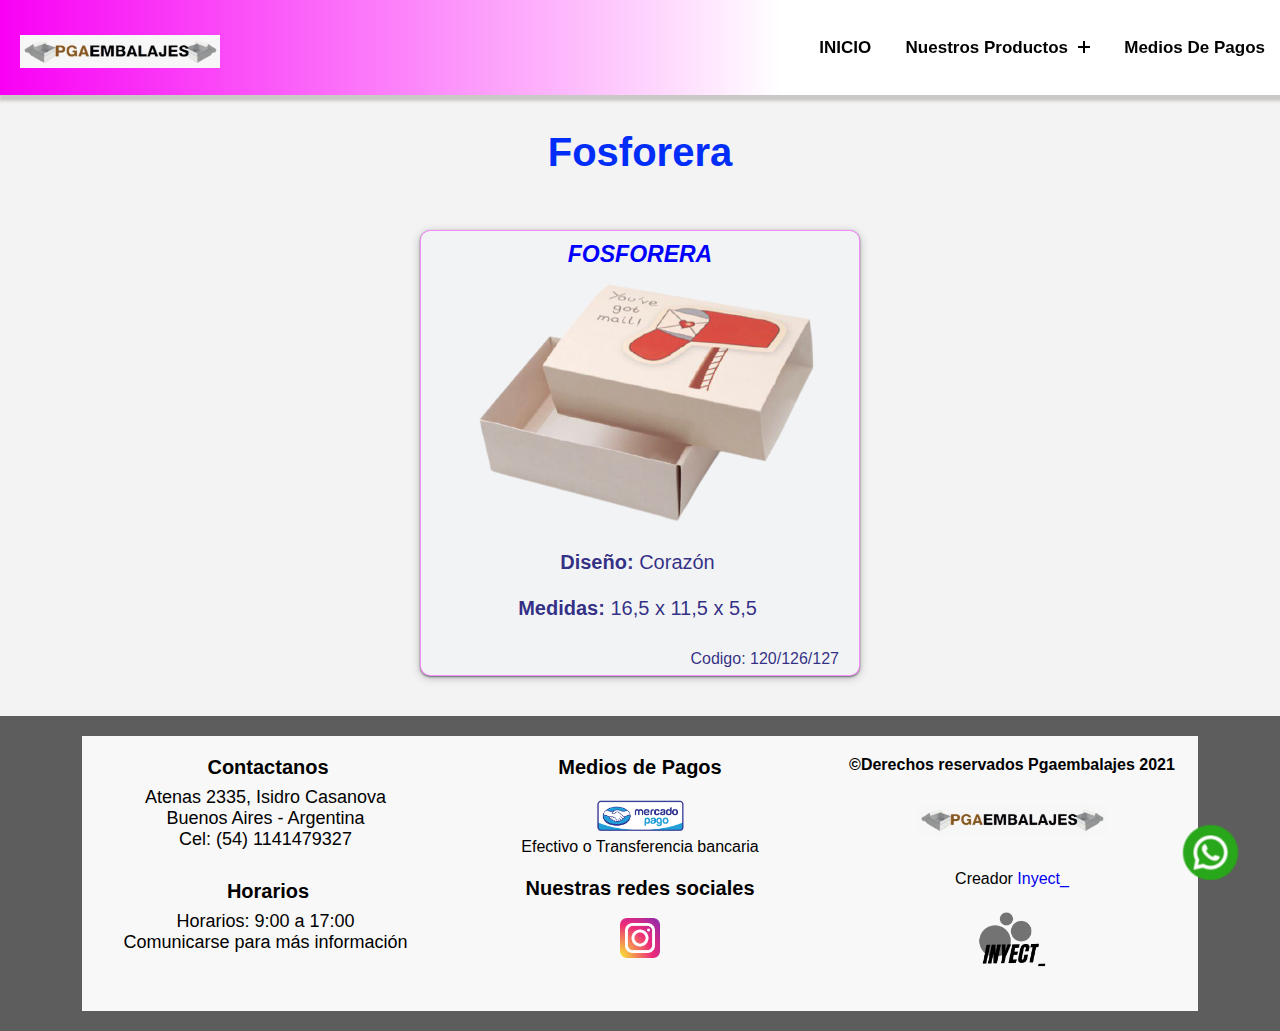
<file: Html/fosforera.html>
<!DOCTYPE html>
<html lang="en">
<head>
  <title>Fosforera-PGAEMBALAJES</title>
  <meta charset="utf-8">
  <meta name="viewport" content="width=device-width, initial-scale=1">
  <link rel="stylesheet" type="text/css" href="../Css/catalogo.css">
  <link rel="icon"  href="../Img/icono.png">

  
  <!--Google font-->
  <link rel="preconnect" href="https://fonts.googleapis.com">
  <link rel="preconnect" href="https://fonts.gstatic.com" crossorigin>
  <link href="https://fonts.googleapis.com/css2?family=Architects+Daughter&family=Prompt:wght@200&family=Zen+Kaku+Gothic+Antique:wght@300&display=swap" rel="stylesheet"> 
</head>
<body>


<!------------------------MENU------------------------->

  <!-- header start -->
<header class="header">
     <div class="container">
        <div class="header-main">
           <div class="logo">
              <a href="../index.html"><img src="../Img/logo.jpeg" width="200px"></a>
           </div>
           <div class="open-nav-menu">
              <span></span>
           </div>
           <div class="menu-overlay">
           </div>
           <!-- navigation menu start -->
           <nav class="nav-menu">
             <div class="close-nav-menu">
                <img src="../Img/close.png" alt="close">
             </div>
             <ul class="menu">
               
               <!--email
               <li class="menu-item menu-item-has-children">
                  <a href="mailto:pierigastonadrian@gmail.com"> <strong class="enlace-correo-menu"> <img class="icono-email-menu" src="../Img/email.png" width="20px"> pierigastonadrian@gmail.com</strong> </a> 
               </li>-->

                <!--Inicio-->
                <li class="menu-item menu-item-has-children"><a href="../index.html">INICIO</a></li>

                <li class="menu-item menu-item-has-children">
                   <a href="#" data-toggle="sub-menu">Nuestros Productos <i class="plus"></i></a>
                   <ul class="sub-menu">
                      
                       
                      <li class="menu-item"><a href="../Html/box.html">Box</a></li>

                       <li class="menu-item"><a href="../Html/valijaMultiuso.html"uso.html>Valijas con visor</a></li>

                       <li class="menu-item"><a href="../Html/cookies.html">Cookies c/visor</a></li>

                       <li class="menu-item"><a href="../Html/estuchesBombones.html">Estuches bombones</a></li>

                       <li class="menu-item"><a href="../Html/valijas.html">Valija para tortas</a></li>

                       <li class="menu-item"><a href="../Html/multiuso.html">Cajas multiuso</a></li>
                       
                   </ul>
                </li>
                <li class="menu-item">
                  <a href="../Html/pagos.html">Medios de pagos</a>
                </li>
            <!--    
                <li class="menu-item">
                   <a href="#">Contact</a>
                </li>
            -->
             </ul>
           </nav>
           <!-- navigation menu end -->
        </div>
     </div>
</header>
  <!-- header end -->

 <!-- home section start -->
 <section class="home-section">
 </section>
 <!-- home section end -->
 
<script src="../js/script.js"></script>


<!---------------------CATALOGO-----------------> 
    
    <!--Titulo linea Clasica-->
    <H4 class="formato-titulo-de-grids">Fosforera</H4>

<div id="Contenedor-GENERAL-CATALOGO"> <!--Flex-->

    <div class="hija-catalog">  <!--Block--> <!--Caja 1-->
        
        <!--Titulo Producto-->
        <h6 class="titulo-nombre-producto">FOSFORERA</h6>
        
        <div id="Contenedor-info-catalogos"> 
            
           <img class="img-formato" src="../Img/fos1.jpeg" alt="cajas multiusos">

           <!--<img class="img-2-formato" src="../Img/box2.jpeg">-->
           
            <p> 
                <b class="titulo-descripcion-parrafo">Diseño:</b> 
                Corazón
                  <br><br>
                <b class="titulo-descripcion-parrafo">Medidas:</b> 16,5 x 11,5 x 5,5
            </p>   

        </div>
           
           <div class="Contenedor-ver-mas">
             <label>Codigo: 120/126/127</label>
           </div> 
           
    </div>
     
</div>  <!--Cierre-->



<!-----------------PIE DE PAGINA---------------->


<footer> <!--Contenedora-->
   <!--
    Lo que hice en poner dentro de un contenedor div
    , agregar cajas hijas con un flex 
   -->
      
      <div class="contenedor-pie-de-pagina-uno">
          
         <div class="hija-pie-de-pagina   espacio-reponsive"> <!--Caja 1-->
             
            <h4 class="titulos-pie">Contactanos</h4>
              <br>
                <p class="P-pie-de-pagina">
                   Atenas 2335, Isidro Casanova<br>
                   Buenos Aires - Argentina<br>
                   Cel: (54) 1141479327<br>
                   <!--Tel: 4229-0112<br>-->
 
                </p>
               
            <h4 class="titulos-pie">Horarios</h4>  
               <br>
                 <p class="P-pie-de-pagina">
                   Horarios: 9:00 a 17:00<br>
                   Comunicarse para más información      
                 </p>
         </div>
   
         <div class="hija-pie-de-pagina"><!--Caja 2-->
               
            <h4 class="titulos-pie respoonsive-mediosPagos">Medios de Pagos</h4>
             <br>
              <div class="contenedor-imagenes-pie">
                 <img class="icono-pagos-pie" width="100px" src="../Img/mercadoPago.png" alt="Mercado Pago">
                   <br>
                 <label for="">Efectivo o Transferencia bancaria</label>
              </div>
                  
               <h4 class="titulos-pie nuestrasRedes-titulo-pie">Nuestras redes sociales</h4>
                  <br>
                <!--Redes sociales-->
               <div class="contenedor-redes-sociales-pie">
                       
                  <!--Insta-->
                  <a href="https://www.instagram.com/pgaembalajes/?utm_medium=copy_link" target="bland"><img class="iconos-redes-pie" src="../Img/insta.png" alt="instagram"></a>                   
                  <!--face
                  <a href="#"><img class="iconos-redes-pie" src="Img/face.png" alt="instagram insta instagrm inyect_ contactanos buscar"></a>
                  -->
               </div>
   
         </div>
   
         <div class="hija-pie-de-pagina"><!--Caja 3-->
               
            <h4 class="responsive-derechos-reservados">&copyDerechos reservados Pgaembalajes 2021</h4>
               
              <div class="contenedor-imagenes-pie">
   
               <a href="../index.html"> <img class="icono-EMPRENDIMIENTO"  width="150px" src="../Img/logo.jpeg" alt="logotipo"></a>
                
                 <br>
               <label for="creador">Creador <a href="../Html/inyect.html">Inyect_</a></label>
                 <br>
               <a href="../Html/inyect.html"> <img class="icono-inyect_"  width="150px" src="../Img/logo2.png" alt="Mercado Pago"></a>
   
              </div>
    
         </div>
       
      </div><!--Contenedor general de cajas-->
   
   </footer>

<!-----------------WHATSAPP FLOTANTE------------>
<!---------------------------------------------->   

<a href="https://api.whatsapp.com/send?phone= +54 1141479327" class="btn-wsp" target="_blank"> 
 <img class="iconoTamañoWP" src="../Img/whatsapp.png">
</a>
   

</body>
</html>
</file>
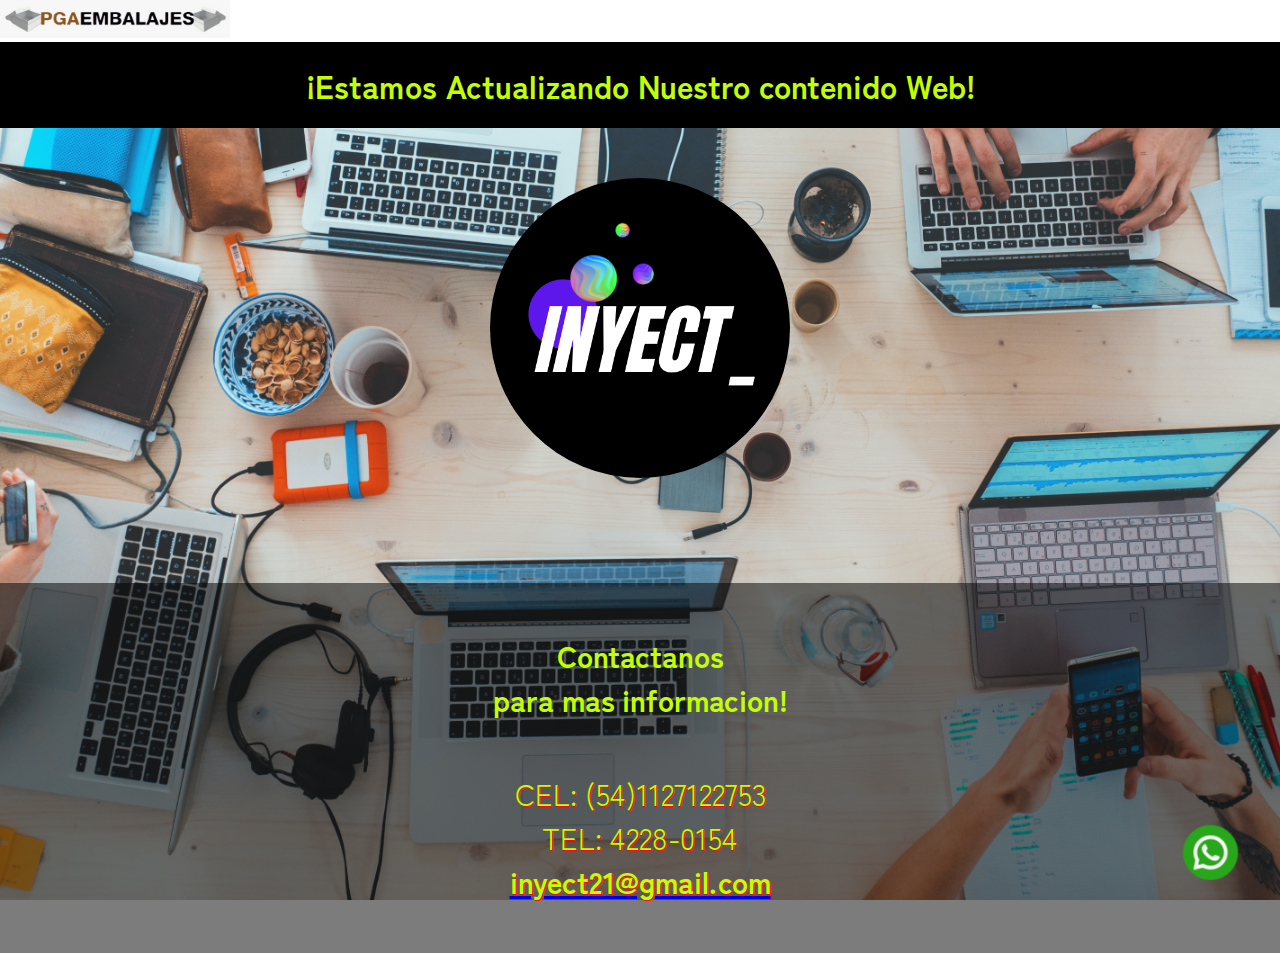
<file: Html/inyect.html>
<!DOCTYPE html>
<html lang="en">
<head>
  <title>INYECT_</title>
  <meta charset="utf-8">
  <meta name="viewport" content="width=device-width, use-scalable=no, initial-scale=1.0, maximum-scale=1.0, minimum-scale= 1.0">
  <link rel="stylesheet" type="text/css" href="../Css/inyect.css">
  <link rel="icon"  href="../Img/icono.png">
  <!--Font google-->
  <style>
    @import url('https://fonts.googleapis.com/css2?family=Zen+Kaku+Gothic+Antique:wght@300&display=swap');
  </style> 

</head>
<body>

<!--Volver-->

<div class="Contenedor-Menu">
  
 <a href="../index.html"><img src="../Img/logo.jpeg" width="230px"></a>

</div>

<!--Nosotros-->

<div class="ContenedorNosotros-Inyect_">
      
      <H1>¡Estamos Actualizando Nuestro contenido Web!</H1>

      <img class="icono-formato" src="../Img/inyect.png" alt="">
      
         <br>
       
     <div class="contenedor-hija">
        <h2>Contactanos <br>para mas informacion!</h2>
        <ul>
            <li> CEL: (54)1127122753 </li>
            <li> TEL: 4228-0154 </li>
            <li> <a href="mailto: inyect21@gmail.com"> <strong class="enlace-correo-menu">inyect21@gmail.com</strong> </a> </li>

        </ul>
    </div> <!--Hija-->
    
</div>

<!-----------------WHATSAPP FLOTANTE------------>
<!---------------------------------------------->   

<a href="https://api.whatsapp.com/send?phone= +54 1127122753" class="btn-wsp" target="_blank"> 
 <img class="iconoTamañoWP" src="../Img/whatsapp.png">
</a>
   

</body>
</html>
</file>
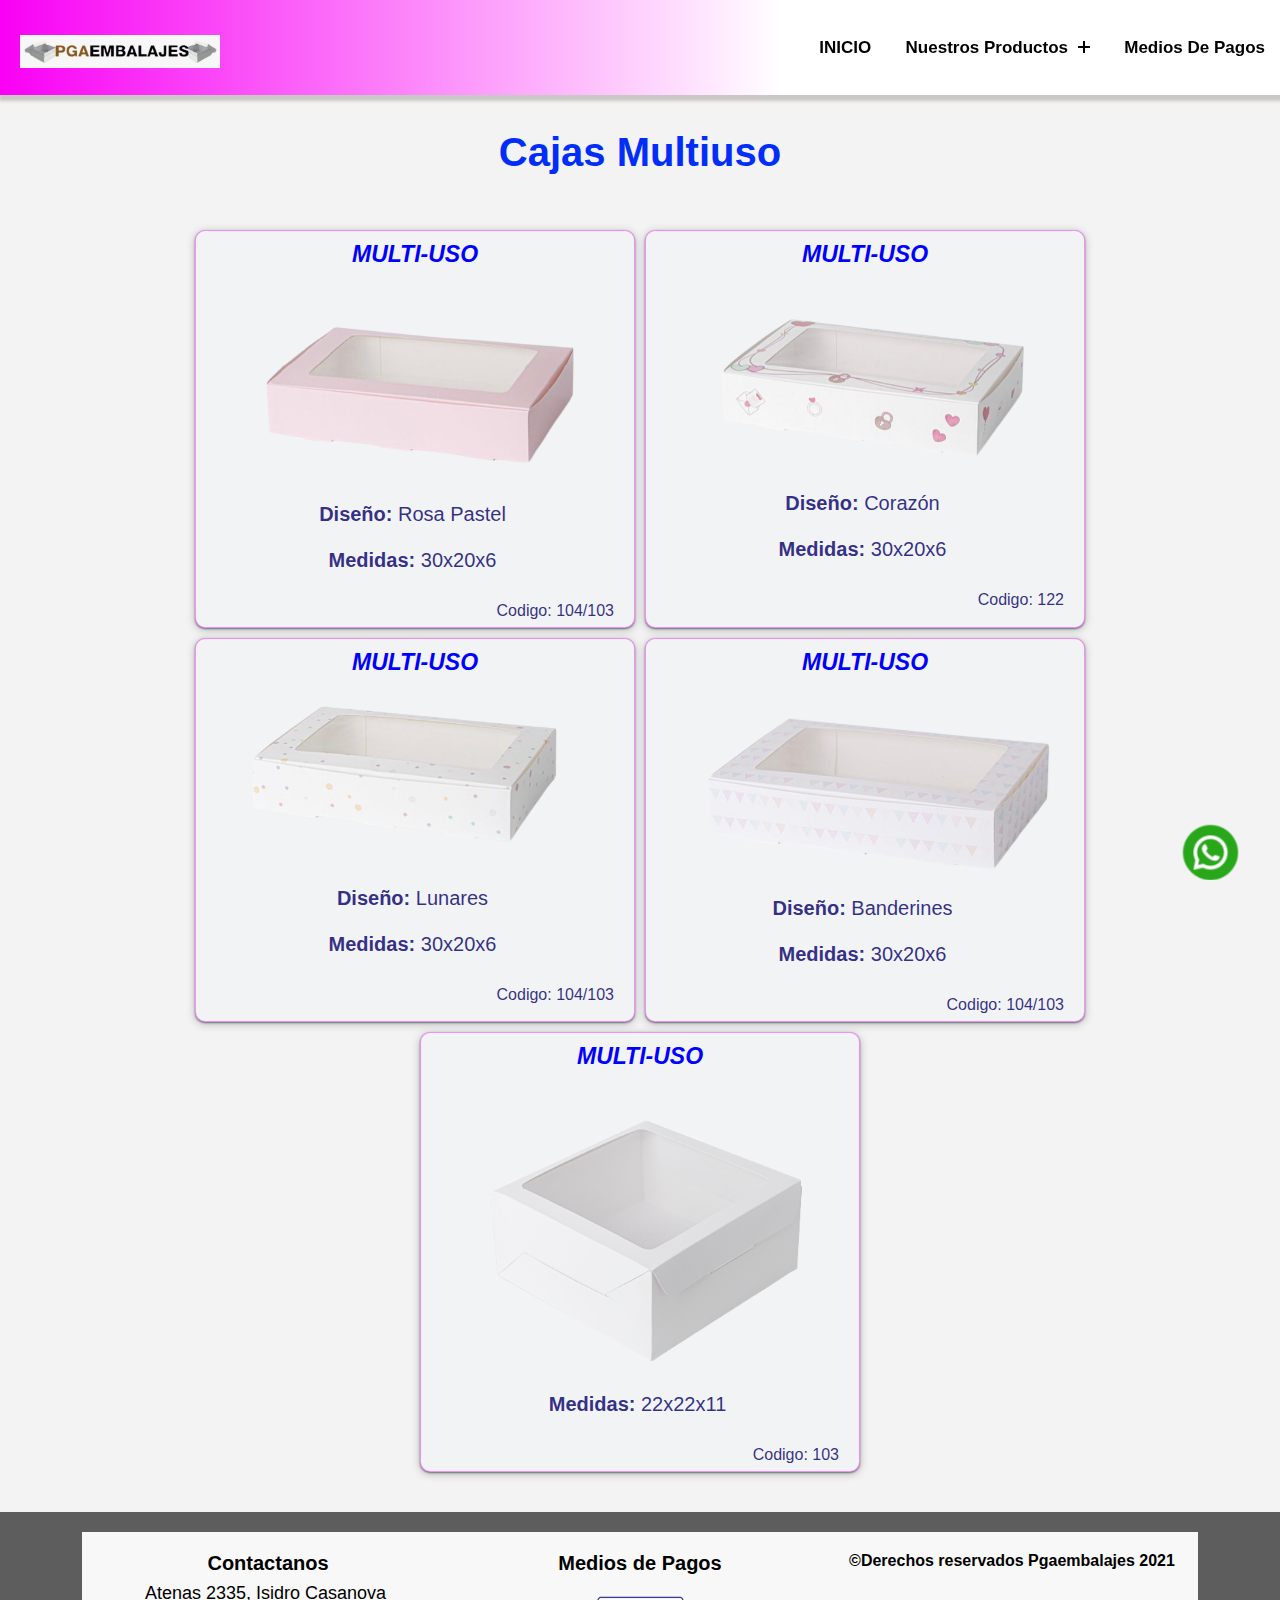
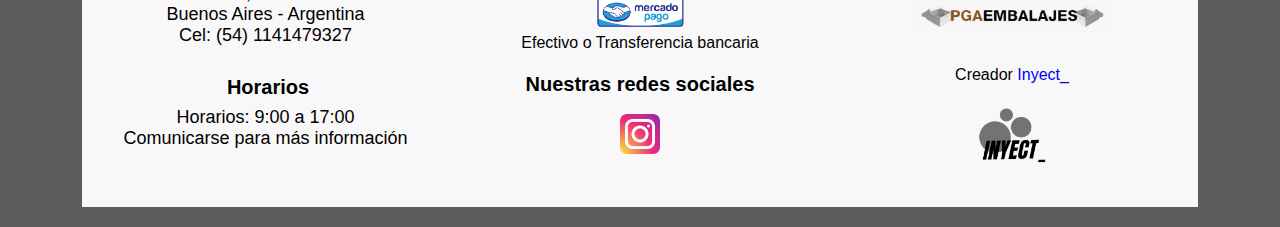
<file: Html/multiuso.html>
<!DOCTYPE html>
<html lang="en">
<head>
  <title>Cajas Multiuso-PGAEMBALAJES</title>
  <meta charset="utf-8">
  <meta name="viewport" content="width=device-width, initial-scale=1">
  <link rel="stylesheet" type="text/css" href="../Css/catalogo.css">
  <link rel="icon"  href="../Img/icono.png">

  <!--Google font-->
  <link rel="preconnect" href="https://fonts.googleapis.com">
  <link rel="preconnect" href="https://fonts.gstatic.com" crossorigin>
  <link href="https://fonts.googleapis.com/css2?family=Architects+Daughter&family=Prompt:wght@200&family=Zen+Kaku+Gothic+Antique:wght@300&display=swap" rel="stylesheet"> 

</head>
<body>


<!------------------------MENU------------------------->

  <!-- header start -->
<header class="header">
     <div class="container">
        <div class="header-main">
           <div class="logo">
              <a href="../index.html"><img src="../Img/logo.jpeg" width="200px"></a>
           </div>
           <div class="open-nav-menu">
              <span></span>
           </div>
           <div class="menu-overlay">
           </div>
           <!-- navigation menu start -->
           <nav class="nav-menu">
             <div class="close-nav-menu">
                <img src="../Img/close.png" alt="close">
             </div>
             <ul class="menu">
                  
               <!--email
               <li class="menu-item menu-item-has-children">
                  <a href="mailto:pierigastonadrian@gmail.com"> <strong class="enlace-correo-menu"> <img class="icono-email-menu" src="../Img/email.png" width="20px"> pierigastonadrian@gmail.com</strong> </a> 
               </li>-->

                <!--Inicio-->
                <li class="menu-item menu-item-has-children"><a href="../index.html">INICIO</a></li>
               
                <li class="menu-item menu-item-has-children">
                   <a href="#" data-toggle="sub-menu">Nuestros Productos <i class="plus"></i></a>
                   <ul class="sub-menu">
                                     
                       <li class="menu-item"><a href="../Html/box.html">Box</a></li>

                       <li class="menu-item"><a href="../Html/valijaMultiuso.html"uso.html>Valijas con visor</a></li>

                       <li class="menu-item"><a href="../Html/cookies.html">Cookies c/visor</a></li>

                       <li class="menu-item"><a href="../Html/estuchesBombones.html">Estuches bombones</a></li>

                       <li class="menu-item"><a href="../Html/valijas.html">Valija para tortas</a></li>

                       <li class="menu-item"><a href="../Html/fosforera.html">Fosforera</a></li>

                   </ul>
                </li>
                <li class="menu-item">
                  <a href="../Html/pagos.html">Medios de pagos</a>
                </li>
            <!--    
                <li class="menu-item">
                   <a href="#">Contact</a>
                </li>
            -->
             </ul>
           </nav>
           <!-- navigation menu end -->
        </div>
     </div>
</header>
  <!-- header end -->

 <!-- home section start -->
 <section class="home-section">
 </section>
 <!-- home section end -->
 
<script src="../js/script.js"></script>


<!---------------------CATALOGO-----------------> 
    
    <!--Titulo linea Clasica-->
    <H4 class="formato-titulo-de-grids">Cajas Multiuso</H4>

<div id="Contenedor-GENERAL-CATALOGO"> <!--Flex-->

    <div class="hija-catalog">  <!--Block--> <!--Caja 1-->
        
        <!--Titulo Producto-->
        <h6 class="titulo-nombre-producto">MULTI-USO</h6>
        
        <div id="Contenedor-info-catalogos"> 
            
           <img class="img-formato" src="../Img/mult1.jpeg" alt="cajas multiusos">

           <!--<img class="img-2-formato" src="../Img/box2.jpeg">-->
           
            <p> 
                <b class="titulo-descripcion-parrafo">Diseño:</b> Rosa Pastel
                  <br><br>
            	<b class="titulo-descripcion-parrafo">Medidas:</b> 30x20x6 
            </p>   

        </div>
           
           <div class="Contenedor-ver-mas">
             <label>Codigo: 104/103</label>
           </div> 
           
    </div>


    <div class="hija-catalog">  <!--Block--> <!--Caja 2-->
        
        <!--Titulo Producto-->
        <h6 class="titulo-nombre-producto">MULTI-USO</h6>
        
        <div id="Contenedor-info-catalogos"> 
            
           <img class="img-formato" src="../Img/mult3.jpeg" alt="cajas multiusos">

           <!--<img class="img-2-formato" src="../Img/box2.jpeg">-->
           
            <p> 
                <b class="titulo-descripcion-parrafo">Diseño:</b> Corazón
                  <br><br>
            
                <b class="titulo-descripcion-parrafo">Medidas:</b> 30x20x6 
            </p>   

        </div>
           
           <div class="Contenedor-ver-mas">
             <label>Codigo: 122</label>
           </div> 
           
    </div>


     <div class="hija-catalog">  <!--Block--> <!--Caja 3-->
        
        <!--Titulo Producto-->
        <h6 class="titulo-nombre-producto">MULTI-USO</h6>
        
        <div id="Contenedor-info-catalogos"> 
            
            <br>
           <img class="img-formato" src="../Img/mult2.jpeg" alt="cajas multiusos">

           <!--<img class="img-2-formato" src="../Img/box2.jpeg">-->
           
            <p> 
                <b class="titulo-descripcion-parrafo">Diseño:</b> Lunares
                  <br><br>
            
                <b class="titulo-descripcion-parrafo">Medidas:</b> 30x20x6 
            </p>   

        </div>
           
           <div class="Contenedor-ver-mas">
             <label>Codigo: 104/103</label>
           </div> 
           
    </div>
   

    <div class="hija-catalog">  <!--Block--> <!--Caja 4-->
        
        <!--Titulo Producto-->
        <h6 class="titulo-nombre-producto">MULTI-USO</h6>
        
        <div id="Contenedor-info-catalogos"> 
            
           <img class="img-formato" src="../Img/mult4.jpeg" alt="cajas multiusos">

           <!--<img class="img-2-formato" src="../Img/box2.jpeg">-->
           
            <p> 
                <b class="titulo-descripcion-parrafo">Diseño:</b> Banderines
                  <br><br>
            
                <b class="titulo-descripcion-parrafo">Medidas:</b> 30x20x6 
            </p>   

        </div>
           
           <div class="Contenedor-ver-mas">
             <label>Codigo: 104/103</label>
           </div> 
           
    </div>

      <div class="hija-catalog">  <!--Block--> <!--Caja 6-->
        
        <!--Titulo Producto-->
        <h6 class="titulo-nombre-producto">MULTI-USO</h6>
        
        <div id="Contenedor-info-catalogos"> 
            
           <img class="img-formato" src="../Img/mult5.jpg" alt="cajas multiusos">

            <p> 
                <b class="titulo-descripcion-parrafo">Medidas:</b> 22x22x11
            </p>   

        </div>
           
           <div class="Contenedor-ver-mas">
             <label>Codigo: 103</label>
           </div> 
           
    </div>

            
</div> 


<!-----------------PIE DE PAGINA---------------->


<footer> <!--Contenedora-->
   <!--
    Lo que hice en poner dentro de un contenedor div
    , agregar cajas hijas con un flex 
   -->
      
      <div class="contenedor-pie-de-pagina-uno">
          
         <div class="hija-pie-de-pagina   espacio-reponsive"> <!--Caja 1-->
             
            <h4 class="titulos-pie">Contactanos</h4>
              <br>
                <p class="P-pie-de-pagina">
                   Atenas 2335, Isidro Casanova<br>
                   Buenos Aires - Argentina<br>
                   Cel: (54) 1141479327<br>
                   <!--Tel: 4229-0112<br>-->
 
                </p>
               
            <h4 class="titulos-pie">Horarios</h4>  
               <br>
                 <p class="P-pie-de-pagina">
                   Horarios: 9:00 a 17:00<br>
                   Comunicarse para más información      
                 </p>
         </div>
   
         <div class="hija-pie-de-pagina"><!--Caja 2-->
               
            <h4 class="titulos-pie respoonsive-mediosPagos">Medios de Pagos</h4>
             <br>
              <div class="contenedor-imagenes-pie">
                 <img class="icono-pagos-pie" width="100px" src="../Img/mercadoPago.png" alt="Mercado Pago">
                   <br>
                 <label for="">Efectivo o Transferencia bancaria</label>
              </div>
                  
               <h4 class="titulos-pie nuestrasRedes-titulo-pie">Nuestras redes sociales</h4>
                  <br>
                <!--Redes sociales-->
               <div class="contenedor-redes-sociales-pie">
                       
                  <!--Insta-->
                  <a href="https://www.instagram.com/pgaembalajes/?utm_medium=copy_link" target="bland"><img class="iconos-redes-pie" src="../Img/insta.png" alt="instagram"></a>                   
                  <!--face
                  <a href="#"><img class="iconos-redes-pie" src="Img/face.png" alt="instagram insta instagrm inyect_ contactanos buscar"></a>
                  -->
               </div>
   
         </div>
   
         <div class="hija-pie-de-pagina"><!--Caja 3-->
               
            <h4 class="responsive-derechos-reservados">&copyDerechos reservados Pgaembalajes 2021</h4>
               
              <div class="contenedor-imagenes-pie">
   
               <a href="../index.html"> <img class="icono-EMPRENDIMIENTO"  width="150px" src="../Img/logo.jpeg" alt="logotipo"></a>
                
                 <br>
               <label for="creador">Creador <a href="../Html/inyect.html">Inyect_</a></label>
                 <br>
               <a href="../Html/inyect.html"> <img class="icono-inyect_"  width="150px" src="../Img/logo2.png" alt="Mercado Pago"></a>
   
              </div>
    
         </div>
       
      </div><!--Contenedor general de cajas-->
   
   </footer>

<!-----------------WHATSAPP FLOTANTE------------>
<!---------------------------------------------->   

<a href="https://api.whatsapp.com/send?phone= +54 1141479327" class="btn-wsp" target="_blank"> 
 <img class="iconoTamañoWP" src="../Img/whatsapp.png">
</a>
   

</body>
</html>
</file>
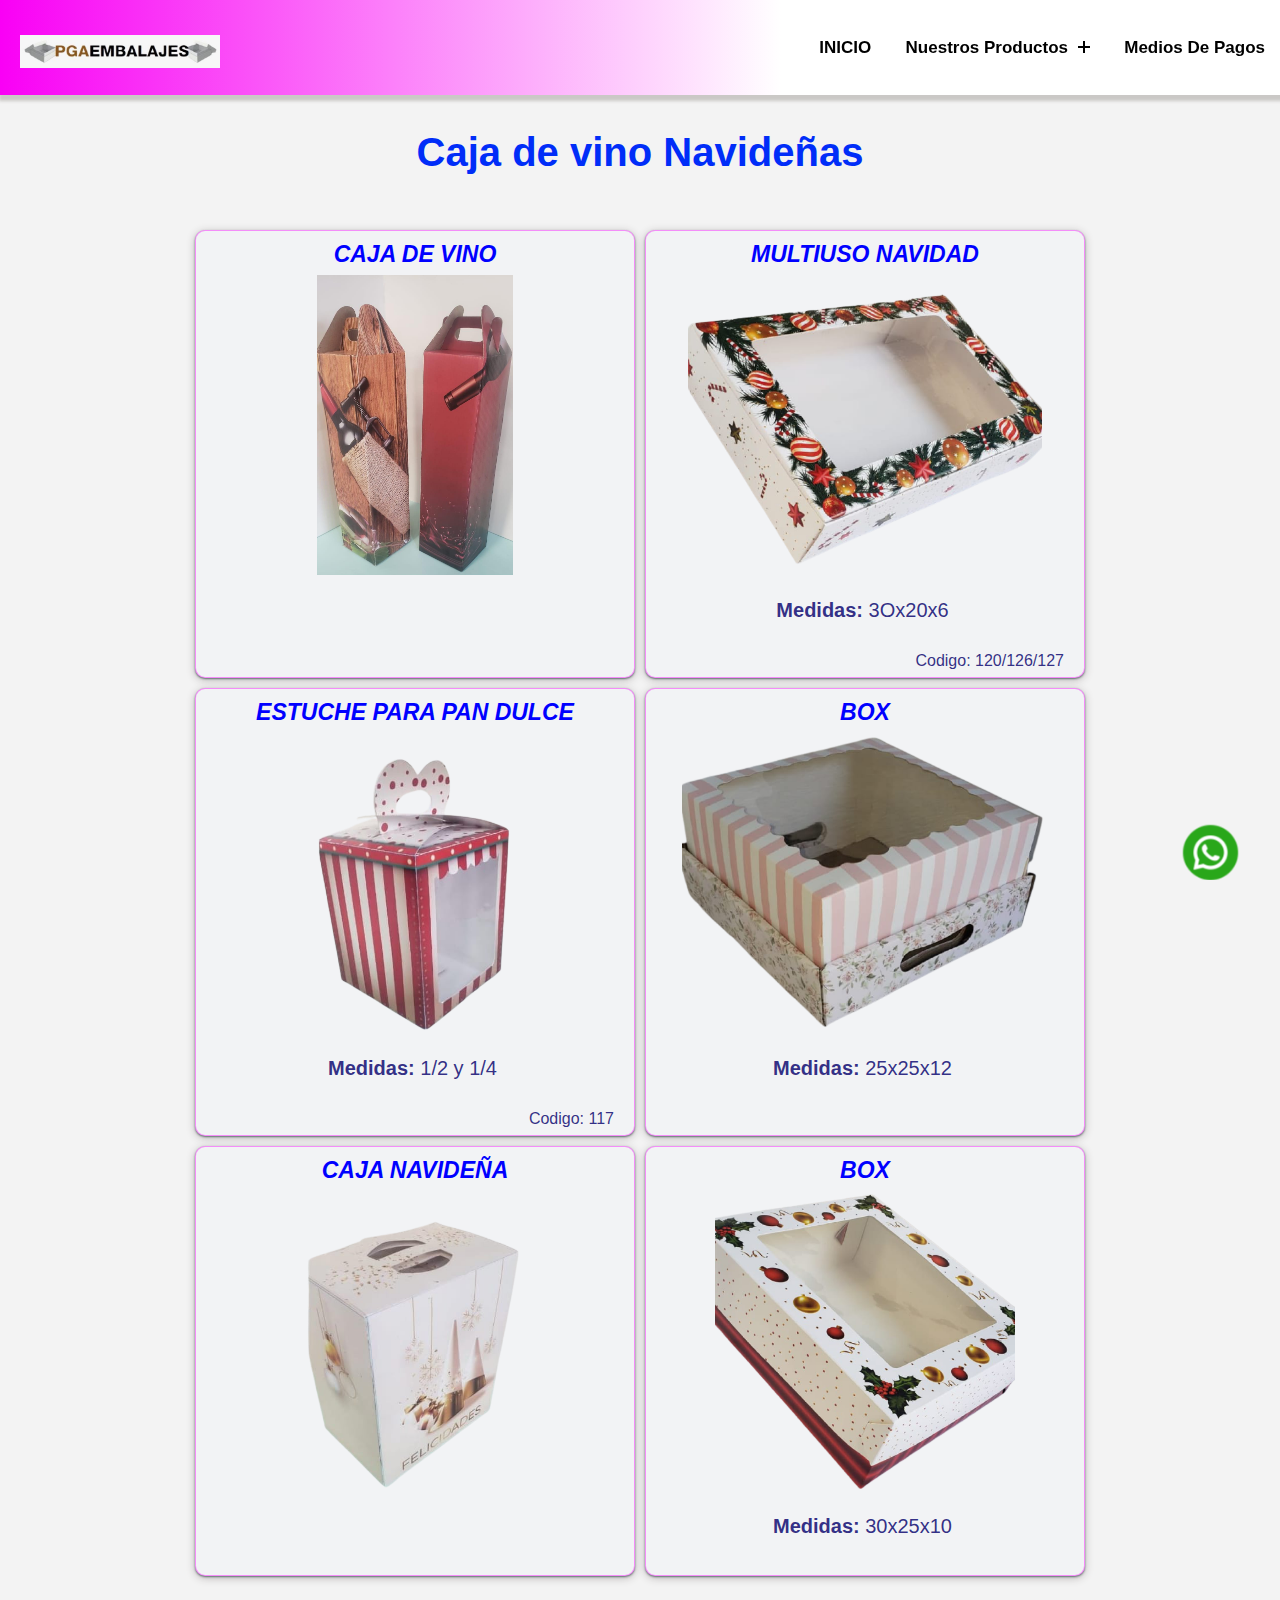
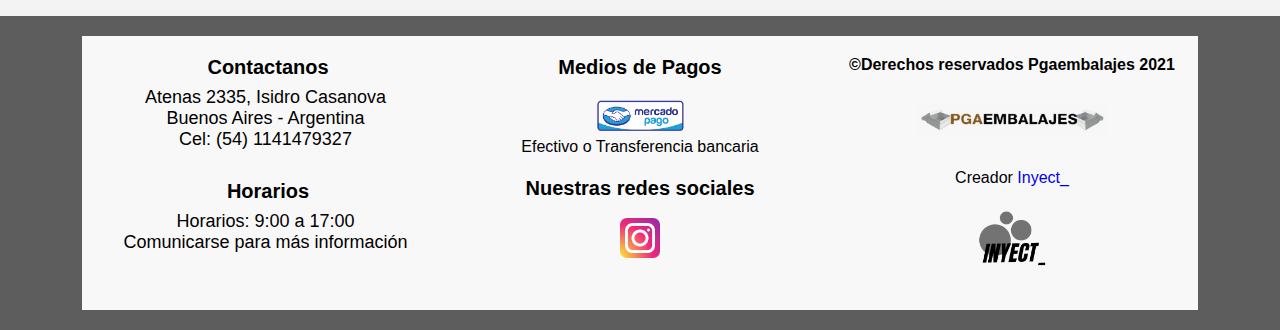
<file: Html/navideña.html>
<!DOCTYPE html>
<html lang="en">
<head>
  <title>Navideña-PGAEMBALAJES</title>
  <meta charset="utf-8">
  <meta name="viewport" content="width=device-width, initial-scale=1">
  <link rel="stylesheet" type="text/css" href="../Css/catalogo.css">
  <link rel="icon"  href="../Img/icono.png">

  
  <!--Google font-->
  <link rel="preconnect" href="https://fonts.googleapis.com">
  <link rel="preconnect" href="https://fonts.gstatic.com" crossorigin>
  <link href="https://fonts.googleapis.com/css2?family=Architects+Daughter&family=Prompt:wght@200&family=Zen+Kaku+Gothic+Antique:wght@300&display=swap" rel="stylesheet"> 
</head>
<body>

<!------------------------MENU------------------------->

  <!-- header start -->
<header class="header">
     <div class="container">
        <div class="header-main">
           <div class="logo">
              <a href="../index.html"><img src="../Img/logo.jpeg" width="200px"></a>
           </div>
           <div class="open-nav-menu">
              <span></span>
           </div>
           <div class="menu-overlay">
           </div>
           <!-- navigation menu start -->
           <nav class="nav-menu">
             <div class="close-nav-menu">
                <img src="../Img/close.png" alt="close">
             </div>
             <ul class="menu">
               
               <!--email
               <li class="menu-item menu-item-has-children">
                  <a href="mailto:pierigastonadrian@gmail.com"> <strong class="enlace-correo-menu"> <img class="icono-email-menu" src="../Img/email.png" width="20px"> pierigastonadrian@gmail.com</strong> </a> 
               </li>-->

                <!--Inicio-->
                <li class="menu-item menu-item-has-children"><a href="../index.html">INICIO</a></li>

                <li class="menu-item menu-item-has-children">
                   <a href="#" data-toggle="sub-menu">Nuestros Productos <i class="plus"></i></a>
                   <ul class="sub-menu">
                       
                       
                     <li class="menu-item"><a href="../Html/box.html">Box</a></li>

                       <li class="menu-item"><a href="../Html/valijaMultiuso.html"uso.html>Valijas con visor</a></li>

                       <li class="menu-item"><a href="../Html/cookies.html">Cookies c/visor</a></li>

                       <li class="menu-item"><a href="../Html/estuchesBombones.html">Estuches bombones</a></li>

                       <li class="menu-item"><a href="../Html/valijas.html">Valija para tortas</a></li>

                       <li class="menu-item"><a href="../Html/multiuso.html">Cajas multiuso</a></li>

                       <li class="menu-item"><a href="../Html/fosforera.html">Fosforera</a></li>
                       
                   </ul>
                </li>
                <li class="menu-item">
                  <a href="../Html/pagos.html">Medios de pagos</a>
                </li>
            <!--    
                <li class="menu-item">
                   <a href="#">Contact</a>
                </li>
            -->
             </ul>
           </nav>
           <!-- navigation menu end -->
        </div>
     </div>
</header>
  <!-- header end -->

 <!-- home section start -->
 <section class="home-section">
 </section>
 <!-- home section end -->
 
<script src="../js/script.js"></script>


<!---------------------CATALOGO-----------------> 
 
 <!--Titulo linea Clasica-->
 <H4 class="formato-titulo-de-grids">Caja de vino Navideñas</H4>

<div id="Contenedor-GENERAL-CATALOGO"> <!--Flex-->

            <div class="hija-catalog">  <!--Block--> <!--Caja 1-->
               
               <!--Titulo Producto-->
               <h6 class="titulo-nombre-producto">CAJA DE VINO</h6>
               
               <div id="Contenedor-info-catalogos"> 
                     
                  <img class="img-formato-cajaVino" src="../Img/nav1.jpeg" alt="cajas multiusos">

                  <!--<img class="img-2-formato" src="../Img/box2.jpeg">-->
                  
                     <p> <!--
                        <b class="titulo-descripcion-parrafo">Diseño:</b> 
                        
                           Tapa blanca y Base negra
                           <br><br>
                        <b class="titulo-descripcion-parrafo">Medidas:</b> 1/4kg - 1/2kg - 1kg
                        -->
                     </p>   
               </div>
                  
               <div class="Contenedor-ver-mas">
               <!-- <label>Codigo: 120/126/127</label> -->
               </div> 
               
            </div>

            <div class="hija-catalog">  <!--Block--> <!--Caja 2-->
               
               <!--Titulo Producto-->
               <h6 class="titulo-nombre-producto">MULTIUSO NAVIDAD</h6>
               
               <div id="Contenedor-info-catalogos"> 
                  
                  <img class="img-formato-cajaVino" src="../Img/nav2.jpeg" alt="cajas multiusos">

                  <!--<img class="img-2-formato" src="../Img/box2.jpeg">-->
                  
                  <p> 
                     <!--
                     <b class="titulo-descripcion-parrafo">Diseño:</b> 
                     Tapa blanca y Base negra 
                     -->
                        
                     <b class="titulo-descripcion-parrafo">Medidas:</b> 3Ox20x6
                  </p>   

               </div>
                  
                  <div class="Contenedor-ver-mas">
                  <label>Codigo: 120/126/127</label>
                  </div> 
                  
         </div>

         <div class="hija-catalog">  <!--Block--> <!--Caja 3-->
               
            <!--Titulo Producto-->
            <h6 class="titulo-nombre-producto">ESTUCHE PARA PAN DULCE</h6>
            
            <div id="Contenedor-info-catalogos"> 
               
               <img class="img-formato-cajaVino" src="../Img/nav3.jpeg" alt="cajas multiusos">

               <!--<img class="img-2-formato" src="../Img/box2.jpeg">-->
               
               <p> 
                  <!--
                  <b class="titulo-descripcion-parrafo">Diseño:</b> 
                  Tapa blanca y Base negra 
                  -->
                     
                  <b class="titulo-descripcion-parrafo">Medidas:</b> 1/2 y 1/4
               </p>   

            </div>
               
               <div class="Contenedor-ver-mas">
               <label>Codigo: 117</label>
               </div> 
               
         </div>

         <div class="hija-catalog">  <!--Block--> <!--Caja 4-->
               
            <!--Titulo Producto-->
            <h6 class="titulo-nombre-producto">BOX</h6>
            
            <div id="Contenedor-info-catalogos"> 
               
               <img class="img-formato-cajaVino" src="../Img/nav4.png" alt="cajas multiusos">

               <!--<img class="img-2-formato" src="../Img/box2.jpeg">-->
               
               <p> 
                  <!--
                  <b class="titulo-descripcion-parrafo">Diseño:</b> 
                  Tapa blanca y Base negra 
                  -->
                     
                  <b class="titulo-descripcion-parrafo">Medidas:</b> 25x25x12
               </p>   

            </div>
               
               <div class="Contenedor-ver-mas">
             <!--<label>Codigo: 117</label> -->
               </div> 
               
         </div>


         <div class="hija-catalog">  <!--Block--> <!--Caja 5-->
        
            <!--Titulo Producto-->
            <h6 class="titulo-nombre-producto">CAJA NAVIDEÑA</h6>
            
            <div id="Contenedor-info-catalogos"> 
                
               <img class="img-formato-cajaVino" src="../Img/nav5.png" alt="cajas multiusos">
         
               <!--<img class="img-2-formato" src="../Img/box2.jpeg">-->
               
                <p> 
                   <!--
                    <b class="titulo-descripcion-parrafo">Diseño:</b> 
                    Tapa blanca y Base negra 
                
                    <b class="titulo-descripcion-parrafo">Medidas:</b> 1/2 y 1/4    -->
                </p>   
         
            </div>
               
               <div class="Contenedor-ver-mas">
               <!-- <label>Codigo: 117</label>  -->
               </div> 
               
         </div>


         <div class="hija-catalog">  <!--Block--> <!--Caja 3-->
        
            <!--Titulo Producto-->
            <h6 class="titulo-nombre-producto">BOX</h6>
            
            <div id="Contenedor-info-catalogos"> 
                
               <img class="img-formato-cajaVino" src="../Img/nav6.png" alt="cajas multiusos">
         
               <!--<img class="img-2-formato" src="../Img/box2.jpeg">-->
               
                <p> 
                   <!--
                    <b class="titulo-descripcion-parrafo">Diseño:</b> 
                    Tapa blanca y Base negra 
                    -->
                      
                    <b class="titulo-descripcion-parrafo">Medidas:</b> 30x25x10
                </p>   
         
            </div>
               
               <div class="Contenedor-ver-mas">
                <!-- <label>Codigo: 117</label> -->
               </div> 
               
         </div>
         
           
    
</div>  <!--Cierre-->




<!-----------------PIE DE PAGINA---------------->


<footer> <!--Contenedora-->
   <!--
    Lo que hice en poner dentro de un contenedor div
    , agregar cajas hijas con un flex 
   -->
      
      <div class="contenedor-pie-de-pagina-uno">
          
         <div class="hija-pie-de-pagina   espacio-reponsive"> <!--Caja 1-->
             
            <h4 class="titulos-pie">Contactanos</h4>
              <br>
                <p class="P-pie-de-pagina">
                   Atenas 2335, Isidro Casanova<br>
                   Buenos Aires - Argentina<br>
                   Cel: (54) 1141479327<br>
                   <!--Tel: 4229-0112<br>-->
 
                </p>
               
            <h4 class="titulos-pie">Horarios</h4>  
               <br>
                 <p class="P-pie-de-pagina">
                   Horarios: 9:00 a 17:00<br>
                   Comunicarse para más información      
                 </p>
         </div>
   
         <div class="hija-pie-de-pagina"><!--Caja 2-->
               
            <h4 class="titulos-pie respoonsive-mediosPagos">Medios de Pagos</h4>
             <br>
              <div class="contenedor-imagenes-pie">
                 <img class="icono-pagos-pie" width="100px" src="../Img/mercadoPago.png" alt="Mercado Pago">
                   <br>
                 <label for="">Efectivo o Transferencia bancaria</label>
              </div>
                  
               <h4 class="titulos-pie nuestrasRedes-titulo-pie">Nuestras redes sociales</h4>
                  <br>
                <!--Redes sociales-->
               <div class="contenedor-redes-sociales-pie">
                       
                  <!--Insta-->
                  <a href="https://www.instagram.com/pgaembalajes/?utm_medium=copy_link" target="bland"><img class="iconos-redes-pie" src="../Img/insta.png" alt="instagram"></a>                   
                  <!--face
                  <a href="#"><img class="iconos-redes-pie" src="Img/face.png" alt="instagram insta instagrm inyect_ contactanos buscar"></a>
                  -->
               </div>
   
         </div>
   
         <div class="hija-pie-de-pagina"><!--Caja 3-->
               
            <h4 class="responsive-derechos-reservados">&copyDerechos reservados Pgaembalajes 2021</h4>
               
              <div class="contenedor-imagenes-pie">
   
               <a href="../index.html"> <img class="icono-EMPRENDIMIENTO"  width="150px" src="../Img/logo.jpeg" alt="logotipo"></a>
                
                 <br>
               <label for="creador">Creador <a href="../Html/inyect.html">Inyect_</a></label>
                 <br>
               <a href="../Html/inyect.html"> <img class="icono-inyect_"  width="150px" src="../Img/logo2.png" alt="Mercado Pago"></a>
   
              </div>
    
         </div>
       
      </div><!--Contenedor general de cajas-->
   
   </footer>


<!-----------------WHATSAPP FLOTANTE------------>
<!---------------------------------------------->   

<a href="https://api.whatsapp.com/send?phone= +54 1141479327" class="btn-wsp" target="_blank"> 
 <img class="iconoTamañoWP" src="../Img/whatsapp.png">
</a>
   

</body>
</html>
</file>
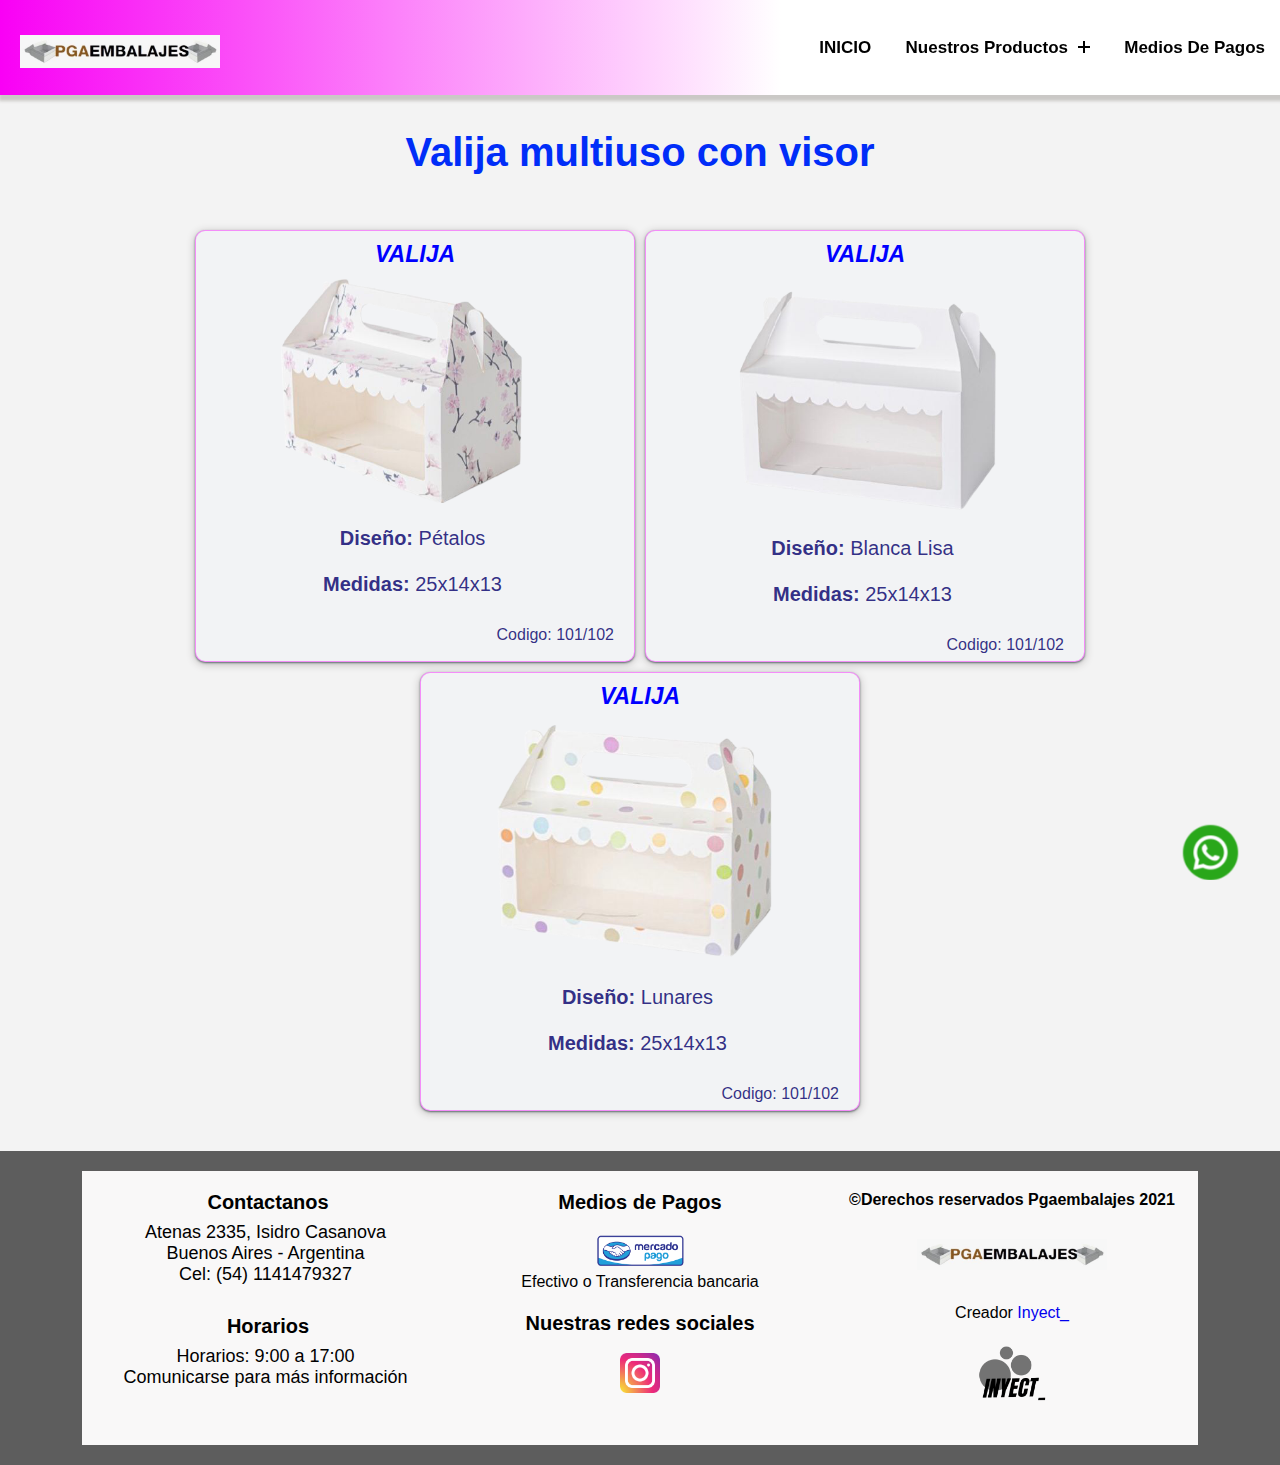
<file: Html/valijaMultiuso.html>
<!DOCTYPE html>
<html lang="en">
<head>
  <title>Valija Multiuso con visor-PGAEMBALAJES</title>
  <meta charset="utf-8">
  <meta name="viewport" content="width=device-width, initial-scale=1">
  <link rel="stylesheet" type="text/css" href="../Css/catalogo.css">
  <link rel="icon"  href="../Img/icono.png">

  
  <!--Google font-->
  <link rel="preconnect" href="https://fonts.googleapis.com">
  <link rel="preconnect" href="https://fonts.gstatic.com" crossorigin>
  <link href="https://fonts.googleapis.com/css2?family=Architects+Daughter&family=Prompt:wght@200&family=Zen+Kaku+Gothic+Antique:wght@300&display=swap" rel="stylesheet"> 
</head>
<body>



<!------------------------MENU------------------------->

  <!-- header start -->
<header class="header">
     <div class="container">
        <div class="header-main">
           <div class="logo">
              <a href="../index.html"><img src="../Img/logo.jpeg" width="200px"></a>
           </div>
           <div class="open-nav-menu">
              <span></span>
           </div>
           <div class="menu-overlay">
           </div>
           <!-- navigation menu start -->
           <nav class="nav-menu">
             <div class="close-nav-menu">
                <img src="../Img/close.png" alt="close">
             </div>
             <ul class="menu">
                  
               <!--email
               <li class="menu-item menu-item-has-children">
                  <a href="mailto:pierigastonadrian@gmail.com"> <strong class="enlace-correo-menu"> <img class="icono-email-menu" src="../Img/email.png" width="20px"> pierigastonadrian@gmail.com</strong> </a> 
               </li>-->
               
                <!--Inicio-->
                <li class="menu-item menu-item-has-children"><a href="../index.html">INICIO</a></li>

                <li class="menu-item menu-item-has-children">
                   <a href="#" data-toggle="sub-menu">Nuestros Productos <i class="plus"></i></a>
                   <ul class="sub-menu">
                                          
                       <li class="menu-item"><a href="../Html/box.html">Box</a></li>
                       
                       <li class="menu-item"><a href="../Html/cookies.html">Cookies c/visor</a></li>

                       <li class="menu-item"><a href="../Html/estuchesBombones.html">Estuches bombones</a></li>

                       <li class="menu-item"><a href="../Html/valijas.html">Valija para tortas</a></li>

                       <li class="menu-item"><a href="../Html/multiuso.html">Cajas multiuso</a></li>

                       <li class="menu-item"><a href="../Html/fosforera.html">Fosforera</a></li>
                   </ul>
                </li>
                <li class="menu-item">
                  <a href="../Html/pagos.html">Medios de pagos</a>
                </li>
            <!--    
                <li class="menu-item">
                   <a href="#">Contact</a>
                </li>
            -->
             </ul>
           </nav>
           <!-- navigation menu end -->
        </div>
     </div>
</header>
  <!-- header end -->

 <!-- home section start -->
 <section class="home-section">
 </section>
 <!-- home section end -->
 
<script src="../js/script.js"></script>


<!---------------------CATALOGO-----------------> 
    
    <!--Titulo linea Clasica-->
    <H4 class="formato-titulo-de-grids">Valija multiuso con visor</H4>

<div id="Contenedor-GENERAL-CATALOGO"> <!--Flex-->

    <div class="hija-catalog">  <!--Block--> <!--Caja 1-->
        
        <!--Titulo Producto-->
        <h6 class="titulo-nombre-producto">VALIJA</h6>
        
        <div id="Contenedor-info-catalogos"> 
            
           <img class="img-formato" src="../Img/valija1_.jpeg" alt="cajas multiusos">
           
           <!--Contenedor de la segunda imag-->
           <div class="formatoCajaImagen2">  
            <img class="formatoImagen2" src="../Img/valija1a.png"> 
           </div>
           
            <p> 
                <b class="titulo-descripcion-parrafo">Diseño:</b> Pétalos
                  <br><br>
            	<b class="titulo-descripcion-parrafo">Medidas:</b> 25x14x13 
            </p>   

        </div>
           
           <div class="Contenedor-ver-mas">
             <label>Codigo: 101/102</label>
           </div> 
           
    </div>
  

    <div class="hija-catalog">  <!--Block--> <!--Caja 2-->
        
        <!--Titulo Producto-->
        <h6 class="titulo-nombre-producto">VALIJA</h6>
        
        <div id="Contenedor-info-catalogos"> 
            
           <img class="img-formato" src="../Img/valija2.jpeg" alt="cajas multiusos">
            
           <!--Contenedor de la segunda imag-->
           <div class="formatoCajaImagen2">  
            <img class="formatoImagen2" src="../Img/valija2a.png"> 
           </div>
           
           
            <p> 
                <b class="titulo-descripcion-parrafo">Diseño:</b> Blanca Lisa
                  <br><br>
                <b class="titulo-descripcion-parrafo">Medidas:</b> 25x14x13 
            </p>   

        </div>
           
           <div class="Contenedor-ver-mas">
             <label>Codigo: 101/102</label>
           </div> 
           
    </div>
   

    <div class="hija-catalog">  <!--Block--> <!--Caja 3-->
        
        <!--Titulo Producto-->
        <h6 class="titulo-nombre-producto">VALIJA</h6>
        
        <div id="Contenedor-info-catalogos"> 
            
           <img class="img-formato" src="../Img/valija3.jpeg" alt="cajas multiusos">
           
           <!--Contenedor de la segunda imag-->
           <div class="formatoCajaImagen2">  
            <img class="formatoImagen2" src="../Img/valija3a.png"> 
           </div>
           
            <p> 
                <b class="titulo-descripcion-parrafo">Diseño:</b> Lunares
                  <br><br>
                <b class="titulo-descripcion-parrafo">Medidas:</b> 25x14x13 
            </p>   

        </div>
           
           <div class="Contenedor-ver-mas">
             <label>Codigo: 101/102</label>
           </div> 
           
    </div>
   
            
</div> 




<!-----------------PIE DE PAGINA---------------->


<footer> <!--Contenedora-->
   <!--
    Lo que hice en poner dentro de un contenedor div
    , agregar cajas hijas con un flex 
   -->
      
      <div class="contenedor-pie-de-pagina-uno">
          
         <div class="hija-pie-de-pagina   espacio-reponsive"> <!--Caja 1-->
             
            <h4 class="titulos-pie">Contactanos</h4>
              <br>
                <p class="P-pie-de-pagina">
                   Atenas 2335, Isidro Casanova<br>
                   Buenos Aires - Argentina<br>
                   Cel: (54) 1141479327<br>
                   <!--Tel: 4229-0112<br>-->
 
                </p>
               
            <h4 class="titulos-pie">Horarios</h4>  
               <br>
                 <p class="P-pie-de-pagina">
                   Horarios: 9:00 a 17:00<br>
                   Comunicarse para más información      
                 </p>
         </div>
   
         <div class="hija-pie-de-pagina"><!--Caja 2-->
               
            <h4 class="titulos-pie respoonsive-mediosPagos">Medios de Pagos</h4>
             <br>
              <div class="contenedor-imagenes-pie">
                 <img class="icono-pagos-pie" width="100px" src="../Img/mercadoPago.png" alt="Mercado Pago">
                   <br>
                 <label for="">Efectivo o Transferencia bancaria</label>
              </div>
                  
               <h4 class="titulos-pie nuestrasRedes-titulo-pie">Nuestras redes sociales</h4>
                  <br>
                <!--Redes sociales-->
               <div class="contenedor-redes-sociales-pie">
                       
                  <!--Insta-->
                  <a href="https://www.instagram.com/pgaembalajes/?utm_medium=copy_link" target="bland"><img class="iconos-redes-pie" src="../Img/insta.png" alt="instagram"></a>                   
                  <!--face
                  <a href="#"><img class="iconos-redes-pie" src="Img/face.png" alt="instagram insta instagrm inyect_ contactanos buscar"></a>
                  -->
               </div>
   
         </div>
   
         <div class="hija-pie-de-pagina"><!--Caja 3-->
               
            <h4 class="responsive-derechos-reservados">&copyDerechos reservados Pgaembalajes 2021</h4>
               
              <div class="contenedor-imagenes-pie">
   
               <a href="../index.html"> <img class="icono-EMPRENDIMIENTO"  width="150px" src="../Img/logo.jpeg" alt="logotipo"></a>
                
                 <br>
               <label for="creador">Creador <a href="../Html/inyect.html">Inyect_</a></label>
                 <br>
               <a href="../Html/inyect.html"> <img class="icono-inyect_"  width="150px" src="../Img/logo2.png" alt="Mercado Pago"></a>
   
              </div>
    
         </div>
       
      </div><!--Contenedor general de cajas-->
   
   </footer>
<!-----------------WHATSAPP FLOTANTE------------>
<!---------------------------------------------->   

<a href="https://api.whatsapp.com/send?phone= +54 1141479327" class="btn-wsp" target="_blank"> 
 <img class="iconoTamañoWP" src="../Img/whatsapp.png">
</a>
   

</body>
</html>
</file>
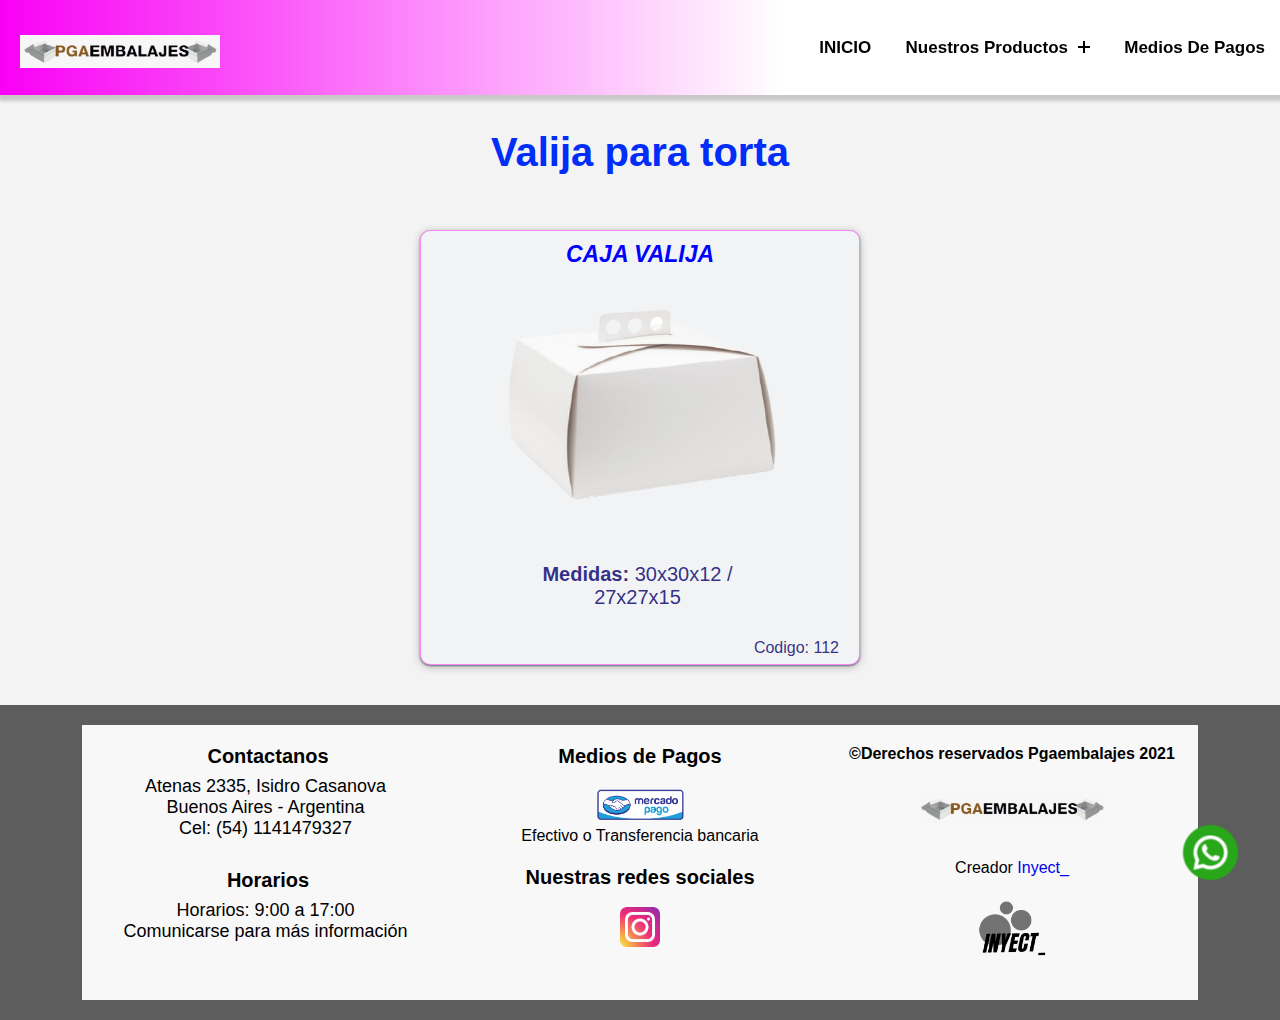
<file: Html/valijas.html>
<!DOCTYPE html>
<html lang="en">
<head>
  <title>Valijas torta-PGAEMBALAJES</title>
  <meta charset="utf-8">
  <meta name="viewport" content="width=device-width, initial-scale=1">
  <link rel="stylesheet" type="text/css" href="../Css/catalogo.css">
  <link rel="icon"  href="../Img/icono.png">

  
  <!--Google font-->
  <link rel="preconnect" href="https://fonts.googleapis.com">
  <link rel="preconnect" href="https://fonts.gstatic.com" crossorigin>
  <link href="https://fonts.googleapis.com/css2?family=Architects+Daughter&family=Prompt:wght@200&family=Zen+Kaku+Gothic+Antique:wght@300&display=swap" rel="stylesheet"> 
</head>
<body>

<!------------------------MENU------------------------->

<header class="header">
     <div class="container">
        <div class="header-main">
           <div class="logo">
              <a href="../index.html"><img src="../Img/logo.jpeg" width="200px"></a>
           </div>
           <div class="open-nav-menu">
              <span></span>
           </div>
           <div class="menu-overlay">
           </div>
           <!-- navigation menu start -->
           <nav class="nav-menu">
             <div class="close-nav-menu">
                <img src="../Img/close.png" alt="close">
             </div>
             <ul class="menu"> 
                  
               <!--email
               <li class="menu-item menu-item-has-children">
                  <a href="mailto:pierigastonadrian@gmail.com"> <strong class="enlace-correo-menu"> <img class="icono-email-menu" src="../Img/email.png" width="20px"> pierigastonadrian@gmail.com</strong> </a> 
               </li>-->

               <!--Inicio-->
               <li class="menu-item menu-item-has-children"><a href="../index.html">INICIO</a></li>
               
                <li class="menu-item menu-item-has-children">
                   <a href="#" data-toggle="sub-menu">Nuestros Productos <i class="plus"></i></a>
                   <ul class="sub-menu">
                    
                 
                       <li class="menu-item"><a href="../index.html">INICIO</a></li>
                                                
                       <li class="menu-item"><a href="../Html/box.html">Box</a></li>

                       <li class="menu-item"><a href="../Html/valijaMultiuso.html"uso.html>Valijas con visor</a></li>

                       <li class="menu-item"><a href="../Html/cookies.html">Cookies c/visor</a></li>

                       <li class="menu-item"><a href="../Html/estuchesBombones.html">Estuches bombones</a></li>

                       <li class="menu-item"><a href="../Html/multiuso.html">Cajas multiuso</a></li>

                       <li class="menu-item"><a href="../Html/fosforera.html">Fosforera</a></li>
                   </ul>
                </li>
                <li class="menu-item">
                  <a href="../Html/pagos.html">Medios de pagos</a>
                </li>
            <!--    
                <li class="menu-item">
                   <a href="#">Contact</a>
                </li>
            -->
             </ul>
           </nav>
           <!-- navigation menu end -->
        </div>
     </div>
</header>
  <!-- header end -->

 <!-- home section start -->
 <section class="home-section">
 </section>
 <!-- home section end -->
 
<script src="../js/script.js"></script>


<!---------------------CATALOGO-----------------> 
    
    <!--Titulo linea Clasica-->
    <H4 class="formato-titulo-de-grids">Valija para torta</H4>

<div id="Contenedor-GENERAL-CATALOGO"> <!--Flex-->


    <div class="hija-catalog">  <!--Block--> <!--Caja 1-->
        
        <!--Titulo Producto-->
        <h6 class="titulo-nombre-producto">CAJA VALIJA</h6>
        
        <div id="Contenedor-info-catalogos"> 
            
           <img class="img-formato" src="../Img/cajaTorta1.png" alt="cajas multiusos">

           <!--Contenedor de la segunda imag-->
           <div class="formatoCajaImagen2">  
            <img class="formatoImagen2" src="../Img/cajaTorta1a.jpeg"> 
           </div>
           
           
            <p> 
            	<b class="titulo-descripcion-parrafo">Medidas:</b> 30x30x12 / <br> 27x27x15
            </p>   

        </div>
           
           <div class="Contenedor-ver-mas">
             <label>Codigo: 112</label>
           </div> 
           
    </div>
    

</div> 



<!-----------------PIE DE PAGINA---------------->


<footer> <!--Contenedora-->
   <!--
    Lo que hice en poner dentro de un contenedor div
    , agregar cajas hijas con un flex 
   -->
      
      <div class="contenedor-pie-de-pagina-uno">
          
         <div class="hija-pie-de-pagina   espacio-reponsive"> <!--Caja 1-->
             
            <h4 class="titulos-pie">Contactanos</h4>
              <br>
                <p class="P-pie-de-pagina">
                   Atenas 2335, Isidro Casanova<br>
                   Buenos Aires - Argentina<br>
                   Cel: (54) 1141479327<br>
                   <!--Tel: 4229-0112<br>-->
 
                </p>
               
            <h4 class="titulos-pie">Horarios</h4>  
               <br>
                 <p class="P-pie-de-pagina">
                   Horarios: 9:00 a 17:00<br>
                   Comunicarse para más información      
                 </p>
         </div>
   
         <div class="hija-pie-de-pagina"><!--Caja 2-->
               
            <h4 class="titulos-pie respoonsive-mediosPagos">Medios de Pagos</h4>
             <br>
              <div class="contenedor-imagenes-pie">
                 <img class="icono-pagos-pie" width="100px" src="../Img/mercadoPago.png" alt="Mercado Pago">
                   <br>
                 <label for="">Efectivo o Transferencia bancaria</label>
              </div>
                  
               <h4 class="titulos-pie nuestrasRedes-titulo-pie">Nuestras redes sociales</h4>
                  <br>
                <!--Redes sociales-->
               <div class="contenedor-redes-sociales-pie">
                       
                  <!--Insta-->
                  <a href="https://www.instagram.com/pgaembalajes/?utm_medium=copy_link" target="bland"><img class="iconos-redes-pie" src="../Img/insta.png" alt="instagram"></a>                   
                  <!--face
                  <a href="#"><img class="iconos-redes-pie" src="Img/face.png" alt="instagram insta instagrm inyect_ contactanos buscar"></a>
                  -->
               </div>
   
         </div>
   
         <div class="hija-pie-de-pagina"><!--Caja 3-->
               
            <h4 class="responsive-derechos-reservados">&copyDerechos reservados Pgaembalajes 2021</h4>
               
              <div class="contenedor-imagenes-pie">
   
               <a href="../index.html"> <img class="icono-EMPRENDIMIENTO"  width="150px" src="../Img/logo.jpeg" alt="logotipo"></a>
                
                 <br>
               <label for="creador">Creador <a href="../Html/inyect.html">Inyect_</a></label>
                 <br>
               <a href="../Html/inyect.html"> <img class="icono-inyect_"  width="150px" src="../Img/logo2.png" alt="Mercado Pago"></a>
   
              </div>
    
         </div>
       
      </div><!--Contenedor general de cajas-->
   
   </footer>
   
<!-----------------WHATSAPP FLOTANTE------------>
<!---------------------------------------------->   

<a href="https://api.whatsapp.com/send?phone= +54 1141479327" class="btn-wsp" target="_blank"> 
 <img class="iconoTamañoWP" src="../Img/whatsapp.png">
</a>
   

</body>
</html>
</file>
<file: Css/index.css>
*{
   padding: 0;   margin: 0; box-sizing: border-box;
}

body{
   
    font-family: 'Noteworthy', 'Arial';
   /*background: url(../Img/fondo1.jpg);*/
   /*background: url(../Img/fondoPGA.jpg);
   background-size: 100% 100%;
   background-attachment: fixed; */

   background-color: rgb(243, 243, 243);
   
}

/*---------------ACTUALIZADO (FECHA Y ESTADO)---------

#Contendedor-actualizado{
    width: 100%;
    background-color: rgb(100, 100, 100);
    font-family: Arial, Helvetica, sans-serif;
    text-align: center;
    position: fixed;
    padding: 5px 10px;
    margin-top: -20px;
}
-*/

.formato-actualizado{

    color: white;
}

@media only screen and (max-width: 450px){
   

}/*Responsive mosaico imagenes*/



/*---------------------MENU----------------*/

ul{
    list-style: none;
    margin:0;
    padding:0;
}
a{
    text-decoration: none;
}

/*email dentro del menu*/

.icono-email-menu{
    /*Icono email*/
    padding-top: 10px;
}
.enlace-correo-menu{
    /*Enlace correo*/
   color: rgb(8, 180, 166);
}

/*header*/
.header{
    position: fixed;
    width: 100%;
    left:0;
    top:0;
    z-index: 99;
    padding-top: 0px;
    margin-top: 0px;
 
}
.header-main{
    box-shadow: 2px 3px 3px 3px #cac8c6;
    background: rgb(249,0,245);
    background: linear-gradient(90deg, rgba(249,0,245,0.999019676229867) 0%, rgba(255,255,255,1) 61%); 
    display: flex;
    justify-content: space-between;
    align-items: center;
    padding: 20px 0;
}

.header .logo{
    padding: 0 5px;
    margin-top: 15px;
    margin-left: 15px;
}
.header .logo a{
    font-size: 30px;
    text-transform: capitalize;
    color: white;
    font-weight: 600;
}
.header .nav-menu{
    padding: 0 15px;
}
.header .menu > .menu-item{
    display: inline-block;
    margin-left: 30px;
    position: relative;
}
.header .menu > .menu-item > a{
    display: block;
    padding: 12px 0;
    font-size: 17px;
    color: black; /*color items*/
    text-transform: capitalize;
    font-weight: 600;
    transition: all 0.3s ease;
}
.header .menu > .menu-item > a .plus{
    display: inline-block;
    height: 12px;
    width: 12px;
    position: relative;
    margin-left:5px; 
    pointer-events: none;
}
.header .menu > .menu-item > a .plus:before,
.header .menu > .menu-item > a .plus:after{
    content:'';
    position: absolute;
    box-sizing: border-box;
    left: 50%;
    top:50%;
    background-color: #000000;
    height: 2px;
    width: 100%;
    transform: translate(-50%,-50%);
    transition: all 0.3s ease;
}
.header .menu > .menu-item:hover > a .plus:before,
.header .menu > .menu-item:hover > a .plus:after{

   background-color:#fa71ff;
   padding-top: -20px;
}
.header .menu > .menu-item > a .plus:after{
   transform: translate(-50%,-50%) rotate(-90deg);  
}
.header .menu > .menu-item > .sub-menu > .menu-item > a:hover,
.header .menu > .menu-item:hover > a{
    color: #fa71ff;
 
}
.header .menu > .menu-item > .sub-menu{
    box-shadow: 0 0 10px rgba(0,0,0,0.2);
    width: 220px;
    position: absolute;
    left:0;
    top:100%;
    background-color: #ffffff;
    padding: 10px 0;
    border-top: 5px solid #000000;
    transform: translateY(10px);
    transition: all 0.3s ease;
    opacity:0;
    visibility: hidden;
   
}
@media(min-width: 992px){
.header .menu > .menu-item-has-children:hover > .sub-menu{
    transform: translateY(0);
    opacity: 1;
    visibility: visible;
 }
 .header .menu > .menu-item-has-children:hover > a .plus:after{
    transform: translate(-50%,-50%) rotate(0deg);       
 }
}
.header .menu > .menu-item > .sub-menu > .menu-item{
    display: block;
}
.header .menu > .menu-item > .sub-menu > .menu-item > a{
    display: block;
    padding: 10px 20px;
    font-size: 16px;
    font-weight: 600;
    color: blue;
    transition: all 0.3s ease;
    text-transform: capitalize;
}
.header .open-nav-menu{
    height: 34px;
    width: 40px;
    margin-right: 15px;
    display: none;
    align-items: center;
    justify-content: center;
    cursor: pointer;
}
.header .open-nav-menu span{
    display: block;
    height: 3px;
    width: 24px;
    background-color: #000000;
    position: relative;
}
.header .open-nav-menu span:before,
.header .open-nav-menu span:after{
    content: '';
    position: absolute;
    left:0;
    width: 100%;
    height: 100%;
    background-color: #000000;
    box-sizing: border-box;
}
.header .open-nav-menu span:before{
    top:-7px;
}
.header .open-nav-menu span:after{
    top:7px;
}
.header .close-nav-menu{
    height: 40px;
    width: 40px;
    background-color: #ffffff;
    margin:0 0 15px 15px;
    cursor: pointer;
    display: none;
    align-items: center;
    justify-content: center;
}
.header .close-nav-menu img{
    width: 16px;
}
.header .menu-overlay{
    position: fixed;
    z-index: 999;
    background-color: rgba(0,0,0,0.5);
    left:0;
    top:0;
    height: 100%;
    width: 100%;
    visibility: hidden;
    opacity:0;
    transition: all 0.3s ease;
}


/* responsive */

@media(max-width: 991px){
    .header .menu-overlay.active{
    visibility: visible;
    opacity: 1;
}
    .header .nav-menu{
        position: fixed;
        right: -280px;
        visibility: hidden;
        width: 280px;
        height: 100%;
        top:0;
        overflow-y: auto;
        background-color: #393737; /*Background responsive*/
        z-index: 1000;
        padding: 15px 0;
        transition: all 0.5s ease;
    }
    .header .nav-menu.open{
        visibility: visible;
        right: 0px;
    }
    .header .menu > .menu-item{
        display: block;
        margin:0;
    }
    .header .menu > .menu-item-has-children > a{
        display: flex;
        justify-content: space-between;
        align-items: center;
    }
    .header .menu > .menu-item > a{
        color: #ffffff;
        padding: 12px 15px;
        border-bottom: 1px solid #333333;
    }
    .header .menu > .menu-item:first-child > a{
        border-top: 1px solid #333333;  
    }
    .header .menu > .menu-item > a .plus:before, 
    .header .menu > .menu-item > a .plus:after{
        background-color: #ffffff;
    }
    .header .menu > .menu-item-has-children.active > a .plus:after{
        transform: translate(-50%,-50%) rotate(0deg);
    }
    .header .menu > .menu-item > .sub-menu{
        width: 100%;
        position: relative;
        opacity: 1;
        visibility: visible;
        border:none;
        background-color: transparent;
        box-shadow: none;
        transform: translateY(0px);
        padding: 0px;
        left: auto;
        top:auto;
        max-height: 0;
        overflow: hidden;
    }
    .header .menu > .menu-item > .sub-menu > .menu-item > a{
        padding: 12px 45px;
        color: #ffffff;
        border-bottom: 1px solid #333333;
    }
    .header .close-nav-menu,
    .header .open-nav-menu{
        display: flex;
    }
}
 
 


/*------------------CARRUSEL---------------*/


.slider {
    position: relative;
    width: 100%;
    height: 450px;
    overflow: hidden;
    
    margin-top: 150px;
    margin-bottom: 50px;
}

.slides {
    position: absolute;
    width: 300%;
    height: 100%;
    top: 0;
    left: 0;
    transition: 2s ease;
}

.slide {
    width: 33.33%;
    height: 100%;
    position: relative;
    float: left;
    background-size: cover;
    background-position: center center;
    background-repeat: no-repeat;
}

.slide::before {
    content: "";
    position: absolute;
    top: 0;
    left: 0;
    width: 100%;
    height: 100%;
    background-color: rgba(0, 0, 0, 0);
}

.imagen-carrusel{
/*IMAGEN PROPAGANDA*/
   width: 100%;
   padding-top: 30px;
}

.slide:nth-child(1) {
    
    background-image: url(../Img/fondoPropa1.jpg);
    background-size: cover;     
}

.slide:nth-child(2) {
   /* background-image: url(../Img/propaganda2.png);
    background-size: 100% 100%; */
    background-color: #dc9cf9;
    border: 10px double black;
}

.slide:nth-child(3) {
   /* background-image: url(../Img/propaganda3b.png);
    background-size: 100% 100%;*/
    background-image: linear-gradient(rgb(119, 244, 255), rgb(255, 255, 255));
}

.slide-data {
  
    position: absolute;
    top: 10%;
    transform: translateY(-50%);
    width: 100%;
    text-align: center;
    color: #fff;
    padding: 0 20%;
}

.slide-data h1 {
    font-family: "Anton", serif;
    text-transform: uppercase;
    font-weight: bolder;
    font-size: 45px;

    padding-top: 250px;
}

.slide-data p {
    font-family: "Cabin", serif;
    font-size: 18px;
    margin-bottom: 10px;
}

.slide-data button {
    font-family: "Roboto", serif;
    background: none;
    outline: none;
    border: 1px solid #fff;
    color: #fff;
    font-weight: bolder;
    padding: 10px 25px;
    font-size: 20px;
    transition: 0.4s linear;
}

.slide-data button:hover {
    color: #000;
    background-color: #fff;
}

.slider .arrows {
    position: absolute;
    top: 50%;
    transform: translateY(-50%);
    background: none;
    outline: none;
    border: none;
    font-size: 60px;
    color: #fff;
    transition: 0.4s linear;
}

.slider .arrows:hover {
    text-shadow: 0px 0px 10px black, 0px 0px 10px black;
}

.slider .prev {
    left: 3%;
}

.slider .next {
    right: 3%;
}

.dots {
/*Botones*/
    
    position: absolute;
    bottom: 1%;
    width: 100%;
    text-align: center;
    
} 

.dots span {
    width: 15px;
    height: 15px;
    border-radius: 100px;
    margin: 0 20px;
    background-color: #fff;
    display: inline-block;
    transition: 0.4s linear;
       
}

.dots span:hover {
    background-color: rgb(0, 0, 0) !important;
    border: 2px solid #fff;
}

.dot-active {
    background-color: rgb(40, 30, 39) !important;
    border: 2px solid #fff;
}


/*------------((MI ESTILO SLADER))*/

.slide-data{
/*Contenedor*/
    font-family: 'Segoe Print';
}
  
.H2-titulo-Propaganda1{

     color: red;
     text-shadow: 1px 3px rgb(46, 255, 67);
     font-size: 55px;
     padding-top: 320px;

}

.imagen-propaganda1{
/*Imagen propa 1*/
    width: 100px;
}

.Contenedor-boton{
/*Contenedor del boton*/
    margin-top: 30px;
}

.enlace-boton{

    background-color: white;
    color: rgb(0, 17, 255);
    border-radius: 10px;
    border: 2px solid #6a6b6a;
    padding: 10px 50px;
}

/*------Propaganda 2*/
.contenedor-info-especial{

   background-color: yellow ;
   border: 3px dashed black;
}

.H2-titulo-Propaganda2{
/*Titulo propaganda 2*/
    color: black;
    text-shadow: 1px 1px white;
    font-size: 35px;
    margin-top: 300px;
}

.H3-titulo-Propaganda3{
    color: black;
    font-size: 35px;
    margin-top: 300px;
}

.Contenedor-pago{

    display: block;
    text-align: center;
}

.formato-imagen-pago{
    /*Imagene MERCADO PAGO*/
       width: 95%;
 }

@media only screen and (max-width: 850px){
    
      /*------------((MI ESTILO SLADER))*/

        .H2-titulo-Propaganda1{

            color: red;
            text-shadow: 1px 3px rgb(255, 255, 255);
            font-size: 35px;
            padding-top: 320px;
       
       }

       .slide:nth-child(2) {
        background-color: #dc9cf9;
        border: 5px double black;
     }

     
    .H2-titulo-Propaganda2{
    /*Titulo propaganda 2*/
        color: black;
        font-size: 30px;
        margin-top: 300px;
    }  

}

@media only screen and (max-width: 650px){

    /**MUESTRO EL DISEÑO NUMERO 2
    
    .slide:nth-child(1) {

        background-image: url(../Img/propaganda1b.png);  
    }

    .slide:nth-child(2) {
    
        background-image: url(../Img/propaganda2b.png);  
    }
    
    .slide:nth-child(3) {
    
        background-image: url(../Img/propaganda3.png);  
    }*/

}/*Responsive mosaico imagenes*/

@media only screen and (max-width: 400px){

.formato-imagen-pago{
    /*Imagene MERCADO PAGO*/
       width: 270px;
       margin: 20px;
 }
}
/*=================TITULOS DEL CATALOGO()=====================*/

.formato-titulo-de-grids{
/*H4 -  TITULOS DEL GRID*/
    text-align: center;
    color: rgb(0, 45, 248);
    text-shadow: 1px 2px rgb(255, 255, 255);
    font-size: 40px;
    /*text-decoration: underline;*/
    margin-top: 50px;
}

@media only screen and (max-width: 650px){

    .formato-titulo-de-grids{
        /*H4 -  TITULOS DEL GRID*/

            font-size: 35px;
        }

}/*titulos*/

/*--------CATALOGO - NOVEDADES (incluye el titulo)------*/
/*------------------------------------------------------*/

#Contenedor-GENERAL-CATALOGO{
       
    /*background-color: red; */
    display: flex;
    justify-content: center;
    flex-wrap: wrap;
    box-sizing: border-box;

    margin-top: 50px;
}

.hija-catalog{
/*CAJA HIJA*/
    width: 440px;
    color: rgba(17, 13, 115, 0.868);
    background-color: #f2f3f5;
    border: 0.1px solid rgba(247, 18, 255, 0.45);
    border-radius: 10px;
    box-shadow: 0 1px 2px 0 #647171, 0 2px 9px 0 #bab6b6;
    margin: 5px;
    padding-bottom: 7px;

    position: relative;
}

.titulo-nombre-producto{
/*TITULO - NOMBRE de cada hamburguesa - titulo de cada producto del catalogo*/

   text-align: center;
   color: blue;
   font-size: 23px;
   font-style: italic;
   padding-top: 10px;
   padding-bottom: 7px;
  
}

.img-formato{
/*IMAGENES - del catalogo */ 

   width: 100%;
   height: 100%;
   object-fit: cover;   
}

p{ 
/*PARRAFO - INFO (PRODUCTO)*/
    display: block;
    text-align: center;
    font-size: 20px;

    padding-top: 20px;
    padding-right: 5px;
    padding-bottom: 30px;
}


/*.precio-catalogo{
PRECIO CATALOGO -STRONG -(Display para que el precio se ponga en la derecha)
   width: 100%;
   display: block;
   text-align:right;
   font-size: 25px;
   color: black;
   background-color: yellow;
   padding: 5px;
   margin-top: 10px;

}
*/

.Contenedor-ver-mas{
/*Contenedor del boton ver mas*/
   text-align: right;
   padding-right: 20px;
   padding-bottom: 15px;
}

.ver-mas-catalogo{
/*Boton (ver más)*/
   
   background-color: #ff8432;
   border: 1px solid #ffab47;
   color: white;
   text-shadow: 1px 1px black;
   border-radius: 20px;
   padding: 10px;

}

.ver-mas-catalogo:hover{
  
  background-color: #ffc78f;

}

/*Catalogo caja navideña*/

.img-formato-cajaVino{
/*Imagen del vino*/
    width: 100%;
    height: 300px;
    object-fit: contain;

}


@media only screen and (max-width: 650px){

    #Contenedor-GENERAL-CATALOGO{
       
        padding: 0 10px;
    }
       
}/*Responsive catalogo*/


/*====================MAPA UBICACION===============*/
/*=================================================*/


iframe{
    margin-top: 70px;
} 



/*=================PIE DE PAGINA===================*/
/*=================================================*/

.contenedor-pie-de-pagina-uno{
   
    display: flex;
    justify-content: center;
    flex-wrap: wrap;
    /*background: url(../Imagenes/fondo1.jpeg); */
    background: #5d5d5d;
    
    padding: 20px;
    margin-top: -5px;
 }
 
 .hija-pie-de-pagina{
 /*Caja hija*/ 
    text-align: center;
    width: 30%; 
    background-color: rgb(249, 248, 248);
    padding: 20px;
    
 }
 
 .contenedor-imagenes-pie{
 /*IMAGENES CONTENEDOR (ES UN DIV) - medios de pagos*/
    text-align: center;
    padding-bottom: 14px;
 }
 
 .titulos-pie{
 /*Estilo del los titulos del pie de pagina, donde 
 se especifica cada items*/
    font-size: 20px;
 }
 
 .icono-pagos-pie{
 /*Icono (mercado pago - uala)*/
     width: 90px;
 }
 
 .iconos-redes-pie{
 /*Tamaño de los iconos del pie de pagina*/
     width: 40px;
 }
 
 .P-pie-de-pagina{
 /*Parrafo info del pie de pagina'*/
     font-size: 18px;
     margin-top: -30px;
 }
 
 .enlace-correo-pie{
 /*Formato del correo del emprendimiento*/   
    font-weight: 10px;
    color:rgb(85, 69, 207);
    font-size: 15px;
 }
 
 .enlace-correo-pie:hover{
     color:rgb(121, 109, 214);
 }
 
 .icono-inyect_{
 /*Icono de emprendimientos(marca y el de inyect)*/   
     width: 70px;
     padding-top: 15px;
 
 }
 
 .icono-EMPRENDIMIENTO{
 /*Icono del emprendimiento cliente*/
  
    width: 190px;
    padding: 30px 0;
 }
 
 
.nuestrasRedes-titulo-pie{
    /*Titulo de las redes*/
        padding-top: 7px;

}

@media only screen and (max-width: 940px){
   
    .nuestrasRedes-titulo-pie{
        /*Titulo de las redes*/
            margin-top: 21px;
    }

}/*responsive pie pagina*/
 
     
@media only screen and (max-width: 830px){
 
    .hija-pie-de-pagina{
       /*Caja hija*/ 
          text-align: center;
          width: 100%;
    }
    
    .respoonsive-mediosPagos{
       /*Espacio titulo medios de pagos*/
          margin-top: -50px;
       }
 
    .responsive-derechos-reservados{
       /*titulo derechos reservados*/
         margin-top: -15px;
    }
 
    .contenedor-imagenes-pie{
    /*IMAGENES CONTENEDOR (ES UN DIV) - medios de pagos*/
       padding-bottom: 0;
    }
    
    .espacio-reponsive{
       padding-top: 60px ;
    }         
 
    .nuestrasRedes-titulo-pie{
     /*TITULO REDES MARGEN ESPECIAL*/
       color: rgb(0, 0, 0);
       margin-top: 20px;
        
     }
 
 }/*responsive pie pagina*/
 
@media only screen and (max-width: 550px){
 
    .contenedor-pie-de-pagina-uno{
    
       display: block;
       text-align: left; 

    }
 
    .hija-pie-de-pagina{
       /*Caja hija*/ 
          text-align: left;
          width: 100%;
          padding-top: 30px;
    }
    .P-pie-de-pagina{
     /*descripcion del pie de pagina*/
        display: block;
        text-align: left;
    }
    .contenedor-imagenes-pie{
    /*IMAGENES CONTENEDOR (ES UN DIV) - medios de pagos*/
          text-align: left;
    }
    .espacio-reponsive{
       padding-top: 60px ;
    }
    
 }/*responsive pie pagina*/



  /*=================WHATSAPP FLOTANTE===============*/
 /*=================================================*/
 
 .btn-wsp{
    
    width: 60px;
    height: 60px;
    position: fixed;
    line-height: 55px;
    bottom: 30px;
    right: 40px;
    text-align: center;
 
    padding-top: 15px;  
 }
 
 .iconoTamañoWP{
 /*Icono del WHATSAPP*/
     width: 55px;
 }
 
 @media only screen and (max-width: 800px){
 
   .btn-wsp{
 
      position: fixed;
      bottom: 20px;
      right: 5px;
      padding-top: 15px;
      padding-bottom: 2px;
   }
 
   .iconoTamañoWP{
 
        width: 40px;
   }
 
 } /*Responsive Wp*/;
</file>
<file: PGA-EMBALAJES/Css/index.css>
*{
   padding: 0;   margin: 0; box-sizing: border-box;
}

body{
   
    font-family: 'Noteworthy', 'Arial';
   /*background: url(../Img/fondo1.jpg);*/
   /*background: url(../Img/fondoPGA.jpg);
   background-size: 100% 100%;
   background-attachment: fixed; */

   background-color: rgb(243, 243, 243);
   
}

/*---------------ACTUALIZADO (FECHA Y ESTADO)---------

#Contendedor-actualizado{
    width: 100%;
    background-color: rgb(100, 100, 100);
    font-family: Arial, Helvetica, sans-serif;
    text-align: center;
    position: fixed;
    padding: 5px 10px;
    margin-top: -20px;
}
-*/

.formato-actualizado{

    color: white;
}

@media only screen and (max-width: 450px){
   

}/*Responsive mosaico imagenes*/



/*---------------------MENU----------------*/

ul{
    list-style: none;
    margin:0;
    padding:0;
}
a{
    text-decoration: none;
}

/*email dentro del menu*/

.icono-email-menu{
    /*Icono email*/
    padding-top: 10px;
}
.enlace-correo-menu{
    /*Enlace correo*/
   color: rgb(8, 180, 166);
}

/*header*/
.header{
    position: fixed;
    width: 100%;
    left:0;
    top:0;
    z-index: 99;
    padding-top: 0px;
    margin-top: 0px;
 
}
.header-main{
    box-shadow: 2px 3px 3px 3px #cac8c6;
    background: rgb(249,0,245);
    background: linear-gradient(90deg, rgba(249,0,245,0.999019676229867) 0%, rgba(255,255,255,1) 61%); 
    display: flex;
    justify-content: space-between;
    align-items: center;
    padding: 20px 0;
}

.header .logo{
    padding: 0 5px;
    margin-top: 15px;
    margin-left: 15px;
}
.header .logo a{
    font-size: 30px;
    text-transform: capitalize;
    color: white;
    font-weight: 600;
}
.header .nav-menu{
    padding: 0 15px;
}
.header .menu > .menu-item{
    display: inline-block;
    margin-left: 30px;
    position: relative;
}
.header .menu > .menu-item > a{
    display: block;
    padding: 12px 0;
    font-size: 17px;
    color: black; /*color items*/
    text-transform: capitalize;
    font-weight: 600;
    transition: all 0.3s ease;
}
.header .menu > .menu-item > a .plus{
    display: inline-block;
    height: 12px;
    width: 12px;
    position: relative;
    margin-left:5px; 
    pointer-events: none;
}
.header .menu > .menu-item > a .plus:before,
.header .menu > .menu-item > a .plus:after{
    content:'';
    position: absolute;
    box-sizing: border-box;
    left: 50%;
    top:50%;
    background-color: #000000;
    height: 2px;
    width: 100%;
    transform: translate(-50%,-50%);
    transition: all 0.3s ease;
}
.header .menu > .menu-item:hover > a .plus:before,
.header .menu > .menu-item:hover > a .plus:after{

   background-color:#fa71ff;
   padding-top: -20px;
}
.header .menu > .menu-item > a .plus:after{
   transform: translate(-50%,-50%) rotate(-90deg);  
}
.header .menu > .menu-item > .sub-menu > .menu-item > a:hover,
.header .menu > .menu-item:hover > a{
    color: #fa71ff;
 
}
.header .menu > .menu-item > .sub-menu{
    box-shadow: 0 0 10px rgba(0,0,0,0.2);
    width: 220px;
    position: absolute;
    left:0;
    top:100%;
    background-color: #ffffff;
    padding: 10px 0;
    border-top: 5px solid #000000;
    transform: translateY(10px);
    transition: all 0.3s ease;
    opacity:0;
    visibility: hidden;
   
}
@media(min-width: 992px){
.header .menu > .menu-item-has-children:hover > .sub-menu{
    transform: translateY(0);
    opacity: 1;
    visibility: visible;
 }
 .header .menu > .menu-item-has-children:hover > a .plus:after{
    transform: translate(-50%,-50%) rotate(0deg);       
 }
}
.header .menu > .menu-item > .sub-menu > .menu-item{
    display: block;
}
.header .menu > .menu-item > .sub-menu > .menu-item > a{
    display: block;
    padding: 10px 20px;
    font-size: 16px;
    font-weight: 600;
    color: blue;
    transition: all 0.3s ease;
    text-transform: capitalize;
}
.header .open-nav-menu{
    height: 34px;
    width: 40px;
    margin-right: 15px;
    display: none;
    align-items: center;
    justify-content: center;
    cursor: pointer;
}
.header .open-nav-menu span{
    display: block;
    height: 3px;
    width: 24px;
    background-color: #000000;
    position: relative;
}
.header .open-nav-menu span:before,
.header .open-nav-menu span:after{
    content: '';
    position: absolute;
    left:0;
    width: 100%;
    height: 100%;
    background-color: #000000;
    box-sizing: border-box;
}
.header .open-nav-menu span:before{
    top:-7px;
}
.header .open-nav-menu span:after{
    top:7px;
}
.header .close-nav-menu{
    height: 40px;
    width: 40px;
    background-color: #ffffff;
    margin:0 0 15px 15px;
    cursor: pointer;
    display: none;
    align-items: center;
    justify-content: center;
}
.header .close-nav-menu img{
    width: 16px;
}
.header .menu-overlay{
    position: fixed;
    z-index: 999;
    background-color: rgba(0,0,0,0.5);
    left:0;
    top:0;
    height: 100%;
    width: 100%;
    visibility: hidden;
    opacity:0;
    transition: all 0.3s ease;
}


/* responsive */

@media(max-width: 991px){
    .header .menu-overlay.active{
    visibility: visible;
    opacity: 1;
}
    .header .nav-menu{
        position: fixed;
        right: -280px;
        visibility: hidden;
        width: 280px;
        height: 100%;
        top:0;
        overflow-y: auto;
        background-color: #393737; /*Background responsive*/
        z-index: 1000;
        padding: 15px 0;
        transition: all 0.5s ease;
    }
    .header .nav-menu.open{
        visibility: visible;
        right: 0px;
    }
    .header .menu > .menu-item{
        display: block;
        margin:0;
    }
    .header .menu > .menu-item-has-children > a{
        display: flex;
        justify-content: space-between;
        align-items: center;
    }
    .header .menu > .menu-item > a{
        color: #ffffff;
        padding: 12px 15px;
        border-bottom: 1px solid #333333;
    }
    .header .menu > .menu-item:first-child > a{
        border-top: 1px solid #333333;  
    }
    .header .menu > .menu-item > a .plus:before, 
    .header .menu > .menu-item > a .plus:after{
        background-color: #ffffff;
    }
    .header .menu > .menu-item-has-children.active > a .plus:after{
        transform: translate(-50%,-50%) rotate(0deg);
    }
    .header .menu > .menu-item > .sub-menu{
        width: 100%;
        position: relative;
        opacity: 1;
        visibility: visible;
        border:none;
        background-color: transparent;
        box-shadow: none;
        transform: translateY(0px);
        padding: 0px;
        left: auto;
        top:auto;
        max-height: 0;
        overflow: hidden;
    }
    .header .menu > .menu-item > .sub-menu > .menu-item > a{
        padding: 12px 45px;
        color: #ffffff;
        border-bottom: 1px solid #333333;
    }
    .header .close-nav-menu,
    .header .open-nav-menu{
        display: flex;
    }
}
 
 


/*------------------CARRUSEL---------------*/


.slider {
    position: relative;
    width: 100%;
    height: 450px;
    overflow: hidden;
    
    margin-top: 150px;
    margin-bottom: 50px;
}

.slides {
    position: absolute;
    width: 300%;
    height: 100%;
    top: 0;
    left: 0;
    transition: 2s ease;
}

.slide {
    width: 33.33%;
    height: 100%;
    position: relative;
    float: left;
    background-size: cover;
    background-position: center center;
    background-repeat: no-repeat;
}

.slide::before {
    content: "";
    position: absolute;
    top: 0;
    left: 0;
    width: 100%;
    height: 100%;
    background-color: rgba(0, 0, 0, 0);
}

.imagen-carrusel{
/*IMAGEN PROPAGANDA*/
   width: 100%;
   padding-top: 30px;
}

.slide:nth-child(1) {
    
    background-image: url(../Img/fondoPropa1.jpg);
    background-size: cover;     
}

.slide:nth-child(2) {
   /* background-image: url(../Img/propaganda2.png);
    background-size: 100% 100%; */
    background-color: #dc9cf9;
    border: 10px double black;
}

.slide:nth-child(3) {
   /* background-image: url(../Img/propaganda3b.png);
    background-size: 100% 100%;*/
    background-image: linear-gradient(rgb(119, 244, 255), rgb(255, 255, 255));
}

.slide-data {
  
    position: absolute;
    top: 10%;
    transform: translateY(-50%);
    width: 100%;
    text-align: center;
    color: #fff;
    padding: 0 20%;
}

.slide-data h1 {
    font-family: "Anton", serif;
    text-transform: uppercase;
    font-weight: bolder;
    font-size: 45px;

    padding-top: 250px;
}

.slide-data p {
    font-family: "Cabin", serif;
    font-size: 18px;
    margin-bottom: 10px;
}

.slide-data button {
    font-family: "Roboto", serif;
    background: none;
    outline: none;
    border: 1px solid #fff;
    color: #fff;
    font-weight: bolder;
    padding: 10px 25px;
    font-size: 20px;
    transition: 0.4s linear;
}

.slide-data button:hover {
    color: #000;
    background-color: #fff;
}

.slider .arrows {
    position: absolute;
    top: 50%;
    transform: translateY(-50%);
    background: none;
    outline: none;
    border: none;
    font-size: 60px;
    color: #fff;
    transition: 0.4s linear;
}

.slider .arrows:hover {
    text-shadow: 0px 0px 10px black, 0px 0px 10px black;
}

.slider .prev {
    left: 3%;
}

.slider .next {
    right: 3%;
}

.dots {
/*Botones*/
    
    position: absolute;
    bottom: 1%;
    width: 100%;
    text-align: center;
    
} 

.dots span {
    width: 15px;
    height: 15px;
    border-radius: 100px;
    margin: 0 20px;
    background-color: #fff;
    display: inline-block;
    transition: 0.4s linear;
       
}

.dots span:hover {
    background-color: rgb(0, 0, 0) !important;
    border: 2px solid #fff;
}

.dot-active {
    background-color: rgb(40, 30, 39) !important;
    border: 2px solid #fff;
}


/*------------((MI ESTILO SLADER))*/

.slide-data{
/*Contenedor*/
    font-family: 'Segoe Print';
}
  
.H2-titulo-Propaganda1{

     color: red;
     text-shadow: 1px 3px rgb(46, 255, 67);
     font-size: 55px;
     padding-top: 320px;

}

.imagen-propaganda1{
/*Imagen propa 1*/
    width: 100px;
}

.Contenedor-boton{
/*Contenedor del boton*/
    margin-top: 30px;
}

.enlace-boton{

    background-color: white;
    color: rgb(0, 17, 255);
    border-radius: 10px;
    border: 2px solid #6a6b6a;
    padding: 10px 50px;
}

/*------Propaganda 2*/
.contenedor-info-especial{

   background-color: yellow ;
   border: 3px dashed black;
}

.H2-titulo-Propaganda2{
/*Titulo propaganda 2*/
    color: black;
    text-shadow: 1px 1px white;
    font-size: 35px;
    margin-top: 300px;
}

.H3-titulo-Propaganda3{
    color: black;
    font-size: 35px;
    margin-top: 300px;
}

.Contenedor-pago{

    display: block;
    text-align: center;
}

.formato-imagen-pago{
    /*Imagene MERCADO PAGO*/
       width: 95%;
 }

@media only screen and (max-width: 850px){
    
      /*------------((MI ESTILO SLADER))*/

        .H2-titulo-Propaganda1{

            color: red;
            text-shadow: 1px 3px rgb(255, 255, 255);
            font-size: 35px;
            padding-top: 320px;
       
       }

       .slide:nth-child(2) {
        background-color: #dc9cf9;
        border: 5px double black;
     }

     
    .H2-titulo-Propaganda2{
    /*Titulo propaganda 2*/
        color: black;
        font-size: 30px;
        margin-top: 300px;
    }  

}

@media only screen and (max-width: 650px){

    /**MUESTRO EL DISEÑO NUMERO 2
    
    .slide:nth-child(1) {

        background-image: url(../Img/propaganda1b.png);  
    }

    .slide:nth-child(2) {
    
        background-image: url(../Img/propaganda2b.png);  
    }
    
    .slide:nth-child(3) {
    
        background-image: url(../Img/propaganda3.png);  
    }*/

}/*Responsive mosaico imagenes*/

@media only screen and (max-width: 400px){

.formato-imagen-pago{
    /*Imagene MERCADO PAGO*/
       width: 270px;
       margin: 20px;
 }
}
/*=================TITULOS DEL CATALOGO()=====================*/

.formato-titulo-de-grids{
/*H4 -  TITULOS DEL GRID*/
    text-align: center;
    color: rgb(0, 45, 248);
    text-shadow: 1px 2px rgb(255, 255, 255);
    font-size: 40px;
    /*text-decoration: underline;*/
    margin-top: 50px;
}

@media only screen and (max-width: 650px){

    .formato-titulo-de-grids{
        /*H4 -  TITULOS DEL GRID*/

            font-size: 35px;
        }

}/*titulos*/

/*--------CATALOGO - NOVEDADES (incluye el titulo)------*/
/*------------------------------------------------------*/

#Contenedor-GENERAL-CATALOGO{
       
    /*background-color: red; */
    display: flex;
    justify-content: center;
    flex-wrap: wrap;
    box-sizing: border-box;

    margin-top: 50px;
}

.hija-catalog{
/*CAJA HIJA*/
    width: 440px;
    color: rgba(17, 13, 115, 0.868);
    background-color: #f2f3f5;
    border: 0.1px solid rgba(247, 18, 255, 0.45);
    border-radius: 10px;
    box-shadow: 0 1px 2px 0 #647171, 0 2px 9px 0 #bab6b6;
    margin: 5px;
    padding-bottom: 7px;

    position: relative;
}

.titulo-nombre-producto{
/*TITULO - NOMBRE de cada hamburguesa - titulo de cada producto del catalogo*/

   text-align: center;
   color: blue;
   font-size: 23px;
   font-style: italic;
   padding-top: 10px;
   padding-bottom: 7px;
  
}

.img-formato{
/*IMAGENES - del catalogo */ 

   width: 100%;
   height: 100%;
   object-fit: cover;   
}

p{ 
/*PARRAFO - INFO (PRODUCTO)*/
    display: block;
    text-align: center;
    font-size: 20px;

    padding-top: 20px;
    padding-right: 5px;
    padding-bottom: 30px;
}


/*.precio-catalogo{
PRECIO CATALOGO -STRONG -(Display para que el precio se ponga en la derecha)
   width: 100%;
   display: block;
   text-align:right;
   font-size: 25px;
   color: black;
   background-color: yellow;
   padding: 5px;
   margin-top: 10px;

}
*/

.Contenedor-ver-mas{
/*Contenedor del boton ver mas*/
   text-align: right;
   padding-right: 20px;
   padding-bottom: 15px;
}

.ver-mas-catalogo{
/*Boton (ver más)*/
   
   background-color: #ff8432;
   border: 1px solid #ffab47;
   color: white;
   text-shadow: 1px 1px black;
   border-radius: 20px;
   padding: 10px;

}

.ver-mas-catalogo:hover{
  
  background-color: #ffc78f;

}

/*Catalogo caja navideña*/

.img-formato-cajaVino{
/*Imagen del vino*/
    width: 100%;
    height: 300px;
    object-fit: contain;

}


@media only screen and (max-width: 650px){

    #Contenedor-GENERAL-CATALOGO{
       
        padding: 0 10px;
    }
       
}/*Responsive catalogo*/


/*====================MAPA UBICACION===============*/
/*=================================================*/


iframe{
    margin-top: 70px;
} 



/*=================PIE DE PAGINA===================*/
/*=================================================*/

.contenedor-pie-de-pagina-uno{
   
    display: flex;
    justify-content: center;
    flex-wrap: wrap;
    /*background: url(../Imagenes/fondo1.jpeg); */
    background: #5d5d5d;
    
    padding: 20px;
    margin-top: -5px;
 }
 
 .hija-pie-de-pagina{
 /*Caja hija*/ 
    text-align: center;
    width: 30%; 
    background-color: rgb(249, 248, 248);
    padding: 20px;
    
 }
 
 .contenedor-imagenes-pie{
 /*IMAGENES CONTENEDOR (ES UN DIV) - medios de pagos*/
    text-align: center;
    padding-bottom: 14px;
 }
 
 .titulos-pie{
 /*Estilo del los titulos del pie de pagina, donde 
 se especifica cada items*/
    font-size: 20px;
 }
 
 .icono-pagos-pie{
 /*Icono (mercado pago - uala)*/
     width: 90px;
 }
 
 .iconos-redes-pie{
 /*Tamaño de los iconos del pie de pagina*/
     width: 40px;
 }
 
 .P-pie-de-pagina{
 /*Parrafo info del pie de pagina'*/
     font-size: 18px;
     margin-top: -30px;
 }
 
 .enlace-correo-pie{
 /*Formato del correo del emprendimiento*/   
    font-weight: 10px;
    color:rgb(85, 69, 207);
    font-size: 15px;
 }
 
 .enlace-correo-pie:hover{
     color:rgb(121, 109, 214);
 }
 
 .icono-inyect_{
 /*Icono de emprendimientos(marca y el de inyect)*/   
     width: 70px;
     padding-top: 15px;
 
 }
 
 .icono-EMPRENDIMIENTO{
 /*Icono del emprendimiento cliente*/
  
    width: 190px;
    padding: 30px 0;
 }
 
 
.nuestrasRedes-titulo-pie{
    /*Titulo de las redes*/
        padding-top: 7px;

}

@media only screen and (max-width: 940px){
   
    .nuestrasRedes-titulo-pie{
        /*Titulo de las redes*/
            margin-top: 21px;
    }

}/*responsive pie pagina*/
 
     
@media only screen and (max-width: 830px){
 
    .hija-pie-de-pagina{
       /*Caja hija*/ 
          text-align: center;
          width: 100%;
    }
    
    .respoonsive-mediosPagos{
       /*Espacio titulo medios de pagos*/
          margin-top: -50px;
       }
 
    .responsive-derechos-reservados{
       /*titulo derechos reservados*/
         margin-top: -15px;
    }
 
    .contenedor-imagenes-pie{
    /*IMAGENES CONTENEDOR (ES UN DIV) - medios de pagos*/
       padding-bottom: 0;
    }
    
    .espacio-reponsive{
       padding-top: 60px ;
    }         
 
    .nuestrasRedes-titulo-pie{
     /*TITULO REDES MARGEN ESPECIAL*/
       color: rgb(0, 0, 0);
       margin-top: 20px;
        
     }
 
 }/*responsive pie pagina*/
 
@media only screen and (max-width: 550px){
 
    .contenedor-pie-de-pagina-uno{
    
       display: block;
       text-align: left; 

    }
 
    .hija-pie-de-pagina{
       /*Caja hija*/ 
          text-align: left;
          width: 100%;
          padding-top: 30px;
    }
    .P-pie-de-pagina{
     /*descripcion del pie de pagina*/
        display: block;
        text-align: left;
    }
    .contenedor-imagenes-pie{
    /*IMAGENES CONTENEDOR (ES UN DIV) - medios de pagos*/
          text-align: left;
    }
    .espacio-reponsive{
       padding-top: 60px ;
    }
    
 }/*responsive pie pagina*/



  /*=================WHATSAPP FLOTANTE===============*/
 /*=================================================*/
 
 .btn-wsp{
    
    width: 60px;
    height: 60px;
    position: fixed;
    line-height: 55px;
    bottom: 30px;
    right: 40px;
    text-align: center;
 
    padding-top: 15px;  
 }
 
 .iconoTamañoWP{
 /*Icono del WHATSAPP*/
     width: 55px;
 }
 
 @media only screen and (max-width: 800px){
 
   .btn-wsp{
 
      position: fixed;
      bottom: 20px;
      right: 5px;
      padding-top: 15px;
      padding-bottom: 2px;
   }
 
   .iconoTamañoWP{
 
        width: 40px;
   }
 
 } /*Responsive Wp*/;
</file>
<file: Css/catalogo.css>
*{
    padding: 0;   margin: 0; box-sizing: border-box;
 }
 
 body{
    background-size: 100% 100%;
    background-attachment: fixed; 
    font-family: 'Noteworthy', 'Arial';
    background-color: #f3f3f3;
 }
 
 
 /*---------------ACTUALIZADO (FECHA Y ESTADO)--------
 
 #Contendedor-actualizado{
     width: 100%;
     background-color: rgb(100, 100, 100);
     font-family: Arial, Helvetica, sans-serif;
     text-align: center;
     position: fixed;
     padding: 5px 10px;
     margin-top: -20px;

 }
 --*/
 
 .formato-actualizado{
 
     color: white;
 }
 
 
/*-------------------------MENU-----------------*/

ul{
    list-style: none;
    margin:0;
    padding:0;
}
a{
    text-decoration: none;
}

/*email dentro del menu*/

.icono-email-menu{
    /*Icono email*/
    padding-top: 10px;
}
.enlace-correo-menu{
    /*Enlace correo*/
   color: rgb(8, 180, 166);
}

/*header*/
.header{
    position: fixed;
    width: 100%;
    left:0;
    top:0;
    z-index: 99;
    margin-top: 0px;
}

.header-main{
    box-shadow: 2px 3px 3px 3px #cac8c6;
    background: rgb(249,0,245);
    background: linear-gradient(90deg, rgba(249,0,245,0.999019676229867) 0%, rgba(255,255,255,1) 61%); 
    display: flex;
    justify-content: space-between;
    align-items: center;
    padding: 20px 0;
}

.header .logo{
    padding: 0 5px;
    margin-top: 15px;
    margin-left: 15px;
}
.header .logo a{
    font-size: 30px;
    text-transform: capitalize;
    color: #ffffff;
    font-weight: 600;
}
.header .nav-menu{
    padding: 0 15px;
}
.header .menu > .menu-item{
    display: inline-block;
    margin-left: 30px;
    position: relative;
}
.header .menu > .menu-item > a{
    display: block;
    padding: 12px 0;
    font-size: 17px;
    color: black; /*color items*/
    text-transform: capitalize;
    font-weight: 600;
    transition: all 0.3s ease;
}
.header .menu > .menu-item > a .plus{
    display: inline-block;
    height: 12px;
    width: 12px;
    position: relative;
    margin-left:5px; 
    pointer-events: none;
}
.header .menu > .menu-item > a .plus:before,
.header .menu > .menu-item > a .plus:after{
    content:'';
    position: absolute;
    box-sizing: border-box;
    left: 50%;
    top:50%;
    background-color: #000000;
    height: 2px;
    width: 100%;
    transform: translate(-50%,-50%);
    transition: all 0.3s ease;
}
.header .menu > .menu-item:hover > a .plus:before,
.header .menu > .menu-item:hover > a .plus:after{

   background-color:#fa71ff;
   padding-top: -20px;
}
.header .menu > .menu-item > a .plus:after{
   transform: translate(-50%,-50%) rotate(-90deg);  
}
.header .menu > .menu-item > .sub-menu > .menu-item > a:hover,
.header .menu > .menu-item:hover > a{
    color: #fa71ff;
 
}
.header .menu > .menu-item > .sub-menu{
    box-shadow: 0 0 10px rgba(0,0,0,0.2);
    width: 220px;
    position: absolute;
    left:0;
    top:100%;
    background-color: #ffffff;
    padding: 10px 0;
    border-top: 5px solid #000000;
    transform: translateY(10px);
    transition: all 0.3s ease;
    opacity:0;
    visibility: hidden;
   
}
@media(min-width: 992px){
.header .menu > .menu-item-has-children:hover > .sub-menu{
    transform: translateY(0);
    opacity: 1;
    visibility: visible;
 }
 .header .menu > .menu-item-has-children:hover > a .plus:after{
    transform: translate(-50%,-50%) rotate(0deg);       
 }
}
.header .menu > .menu-item > .sub-menu > .menu-item{
    display: block;
}
.header .menu > .menu-item > .sub-menu > .menu-item > a{
    display: block;
    padding: 10px 20px;
    font-size: 16px;
    font-weight: 600;
    color: blue;
    transition: all 0.3s ease;
    text-transform: capitalize;
}
.header .open-nav-menu{
    height: 34px;
    width: 40px;
    margin-right: 15px;
    display: none;
    align-items: center;
    justify-content: center;
    cursor: pointer;
}
.header .open-nav-menu span{
    display: block;
    height: 3px;
    width: 24px;
    background-color: #000000;
    position: relative;
}
.header .open-nav-menu span:before,
.header .open-nav-menu span:after{
    content: '';
    position: absolute;
    left:0;
    width: 100%;
    height: 100%;
    background-color: #000000;
    box-sizing: border-box;
}
.header .open-nav-menu span:before{
    top:-7px;
}
.header .open-nav-menu span:after{
    top:7px;
}
.header .close-nav-menu{
    height: 40px;
    width: 40px;
    background-color: #ffffff;
    margin:0 0 15px 15px;
    cursor: pointer;
    display: none;
    align-items: center;
    justify-content: center;
}
.header .close-nav-menu img{
    width: 16px;
}
.header .menu-overlay{
    position: fixed;
    z-index: 999;
    background-color: rgba(0,0,0,0.5);
    left:0;
    top:0;
    height: 100%;
    width: 100%;
    visibility: hidden;
    opacity:0;
    transition: all 0.3s ease;
}


/* responsive */

@media(max-width: 991px){
    .header .menu-overlay.active{
    visibility: visible;
    opacity: 1;
}
    .header .nav-menu{
        position: fixed;
        right: -280px;
        visibility: hidden;
        width: 280px;
        height: 100%;
        top:0;
        overflow-y: auto;
        background-color: #393737; /*Background responsive*/
        z-index: 1000;
        padding: 15px 0;
        transition: all 0.5s ease;
    }
    .header .nav-menu.open{
        visibility: visible;
        right: 0px;
    }
    .header .menu > .menu-item{
        display: block;
        margin:0;
    }
    .header .menu > .menu-item-has-children > a{
        display: flex;
        justify-content: space-between;
        align-items: center;
    }
    .header .menu > .menu-item > a{
        color: #ffffff;
        padding: 12px 15px;
        border-bottom: 1px solid #333333;
    }
    .header .menu > .menu-item:first-child > a{
        border-top: 1px solid #333333;  
    }
    .header .menu > .menu-item > a .plus:before, 
    .header .menu > .menu-item > a .plus:after{
        background-color: #ffffff;
    }
    .header .menu > .menu-item-has-children.active > a .plus:after{
        transform: translate(-50%,-50%) rotate(0deg);
    }
    .header .menu > .menu-item > .sub-menu{
        width: 100%;
        position: relative;
        opacity: 1;
        visibility: visible;
        border:none;
        background-color: transparent;
        box-shadow: none;
        transform: translateY(0px);
        padding: 0px;
        left: auto;
        top:auto;
        max-height: 0;
        overflow: hidden;
    }
    .header .menu > .menu-item > .sub-menu > .menu-item > a{
        padding: 12px 45px;
        color: #ffffff;
        border-bottom: 1px solid #333333;
    }
    .header .close-nav-menu,
    .header .open-nav-menu{
        display: flex;
    }
}
 
 
/*=================TITULOS DEL CATALOGO()=====================*/
 
 .formato-titulo-de-grids{
 /*H4 -  TITULOS DEL GRID*/
     color: #002df8;
     text-align: center;
     font-size: 40px;
     /*text-decoration: underline;*/
     margin-top: 130px;
 }
 
 
 @media only screen and (max-width: 650px){
 
     .formato-titulo-de-grids{
         /*H4 -  TITULOS DEL GRID*/
             font-size: 35px;
         }
 
 }/*titulos*/
 
 /*--------CATALOGO - NOVEDADES (incluye el titulo)------*/
 /*------------------------------------------------------*/
 
 #Contenedor-GENERAL-CATALOGO{
        
     /*background-color: red; */
     display: flex;
     justify-content: center;
     flex-wrap: wrap;
     box-sizing: border-box;
 
     margin-top: 50px;
 }
 
 .hija-catalog{
 /*CAJA HIJA*/
     width: 440px;
     color: rgba(17, 13, 115, 0.868);
     background-color: #f2f3f5;
     border: 0.1px solid rgba(247, 18, 255, 0.45);
     border-radius: 10px;
     box-shadow: 0 1px 2px 0 #647171, 0 2px 9px 0 #bab6b6;
     margin: 5px;
     padding-bottom: 7px;

     position: relative;
 }
 
 .titulo-nombre-producto{
 /*TITULO - NOMBRE de cada hamburguesa - titulo de cada producto del catalogo*/
 
    text-align: center;
    color: blue;
    font-size: 23px;
    font-style: italic;
    padding-top: 10px;
    padding-bottom: 7px;
   
 }
 
 .img-formato{
 /*IMAGENES - del catalogo */ 
 
    width: 100%;
    height: 100%;
 }

 /*///////SEGUNDA IMAGEN DEL CATALOGO//////*/
  
 .formatoCajaImagen2{
    
    position: absolute; 
    top: 60px;
    -webkit-transition: visibility , 0.1s;
    visibility: hidden;

 }

.formatoImagen2{
/*Imagen dos del catalogo*/
    width: 100%;
 }

 .hija-catalog:hover .formatoCajaImagen2{
    visibility: visible;
    background-color: #f2f3f5;
 }

/*-----fecto especial para la caja bombones roja (era muy grande)----*/

.img-formato-bombones{
/*CAJA DE BOMBONES IMAGEN*/
    width: 90%;
    height: 60%;
}

 p{ 
 /*PARRAFO - INFO (PRODUCTO)*/
     display: block;
     text-align: center;
     font-size: 20px;
 
     padding-top: 20px;
     padding-right: 5px;
     padding-bottom: 30px;
 }
 
 
 /*.precio-catalogo{
 PRECIO CATALOGO -STRONG -(Display para que el precio se ponga en la derecha)
    width: 100%;
    display: block;
    text-align:right;
    font-size: 25px;
    color: black;
    background-color: yellow;
    padding: 5px;
    margin-top: 10px;
 
 }
 */
 
 .Contenedor-ver-mas{
    
    /*background-color: red;*/
    text-align: right;
    padding-right: 20px;
 
 }
 
 .ver-mas-catalogo{
 /*Boton (ver más)*/
    
    background-color: #ff8432;
    border: 1px solid #ffab47;
    color: white;
    text-shadow: 1px 1px black;
    border-radius: 20px;
    padding: 10px;
 
 }
 
 .ver-mas-catalogo:hover{
   
   background-color: #ffc78f;
 
 }

/*Catalogo caja navideña*/

.img-formato-cajaVino{
/*Imagen del vino*/
    width: 100%;
    height: 300px;
    object-fit: contain;

}

 
 @media only screen and (max-width: 650px){
 
     #Contenedor-GENERAL-CATALOGO{
        
         padding: 0 10px;
     }
        
 }/*Responsive catalogo*/
 

 @media only screen and (max-width: 550px){ 
    
     /*///////SEGUNDA IMAGEN DEL CATALOGO//////*/
    
    .formatoCajaImagen2{
        
        position: absolute; 
        top: 50px;
        -webkit-transition: visibility , 0.1s;
        visibility: hidden;
    
    }
        
         
 }/*Responsive catalogo*/

 /*====================MAPA UBICACION===============*/
 /*=================================================*/
 
 
 iframe{
     margin-top: 70px;
 } 
 
 
/*=================PIE DE PAGINA===================*/
/*=================================================*/


.contenedor-pie-de-pagina-uno{
   
    display: flex;
    justify-content: center;
    flex-wrap: wrap;
    /*background: url(../Imagenes/fondo1.jpeg); */
    background: #5d5d5d;
    padding: 20px;
    margin-top: 35px;
 }
 
 
 .hija-pie-de-pagina{
 /*Caja hija*/ 
    text-align: center;
    width: 30%; 
    background-color: rgb(249, 248, 248);
    padding: 20px;
    
 }
 
 .contenedor-imagenes-pie{
 /*IMAGENES CONTENEDOR (ES UN DIV) - medios de pagos*/
    text-align: center;
    padding-bottom: 14px;
 }
 
 .titulos-pie{
 /*Estilo del los titulos del pie de pagina, donde 
 se especifica cada items*/
    font-size: 20px;
 }
 
 .icono-pagos-pie{
 /*Icono (mercado pago - uala)*/
     width: 90px;
 }
 
 .iconos-redes-pie{
 /*Tamaño de los iconos del pie de pagina*/
     width: 40px;
 }
 
 .P-pie-de-pagina{
 /*Parrafo info del pie de pagina'*/
     font-size: 18px;
     margin-top: -30px;
 }
 
 .enlace-correo-pie{
 /*Formato del correo del emprendimiento*/   
    font-weight: 10px;
    color:rgb(85, 69, 207);
    font-size: 15px;
 }
 
 .enlace-correo-pie:hover{
     color:rgb(121, 109, 214);
 }
 
 .icono-inyect_{
 /*Icono de emprendimientos(marca y el de inyect)*/   
     width: 70px;
     padding-top: 15px;
 
 }
 
 .icono-EMPRENDIMIENTO{
 /*Icono del emprendimiento cliente*/
  
    width: 190px;
    padding: 30px 0;
 }
 
 
.nuestrasRedes-titulo-pie{
    /*Titulo de las redes*/
        padding-top: 7px;

}

@media only screen and (max-width: 940px){
   
    .nuestrasRedes-titulo-pie{
        /*Titulo de las redes*/
            margin-top: 21px;
    }

}/*responsive pie pagina*/
 
     
@media only screen and (max-width: 830px){
 
    .hija-pie-de-pagina{
       /*Caja hija*/ 
          text-align: center;
          width: 100%;
    }
    
    .respoonsive-mediosPagos{
       /*Espacio titulo medios de pagos*/
          margin-top: -50px;
       }
 
    .responsive-derechos-reservados{
       /*titulo derechos reservados*/
         margin-top: -15px;
    }
 
    .contenedor-imagenes-pie{
    /*IMAGENES CONTENEDOR (ES UN DIV) - medios de pagos*/
       padding-bottom: 0;
    }
    
    .espacio-reponsive{
       padding-top: 60px ;
    }         
 
    .nuestrasRedes-titulo-pie{
     /*TITULO REDES MARGEN ESPECIAL*/
       color: rgb(0, 0, 0);
       margin-top: 20px;
        
     }
 
 }/*responsive pie pagina*/
 
@media only screen and (max-width: 550px){
 
    .contenedor-pie-de-pagina-uno{
    
       display: block;
       text-align: left; 

    }
 
    .hija-pie-de-pagina{
       /*Caja hija*/ 
          text-align: left;
          width: 100%;
          padding-top: 30px;
    }
    .P-pie-de-pagina{
     /*descripcion del pie de pagina*/
        display: block;
        text-align: left;
    }
    .contenedor-imagenes-pie{
    /*IMAGENES CONTENEDOR (ES UN DIV) - medios de pagos*/
          text-align: left;
    }
    .espacio-reponsive{
       padding-top: 60px ;
    }
    
 }/*responsive pie pagina*/
 
 
 /*=================WHATSAPP FLOTANTE===============*/
 /*=================================================*/
 
 .btn-wsp{
    
    width: 60px;
    height: 60px;
    position: fixed;
    line-height: 55px;
    bottom: 30px;
    right: 40px;
    text-align: center;
 
    padding-top: 15px;  
 }
 
 .iconoTamañoWP{
 /*Icono del WHATSAPP*/
     width: 55px;
 }
 
 @media only screen and (max-width: 800px){
 
   .btn-wsp{
 
      position: fixed;
      bottom: 20px;
      right: 5px;
      padding-top: 15px;
      padding-bottom: 2px;
   }
 
   .iconoTamañoWP{
 
        width: 40px;
   }
 
 } /*Responsive Wp*/;
</file>
<file: Css/inyect.css>
*{
    padding: 0;   margin: 0; box-sizing: border-box;
 }
 
 body{
     font-family: 'Raleway', sans-serif;
     background: url(../Img/web.jpg); 
     
     background-size: cover;
     background-attachment: fixed; 
 }


/*------------Menu-------------*/

.Contenedor-Menu{
  background-color: white;

}
 
/*------------Inyect-------------*/

.ContenedorNosotros-Inyect_{

    display: block;
    text-align: center;
    font-family: 'Zen Kaku Gothic Antique', sans-serif;

}

.icono-formato{
/*Icono inyect_*/
   width: 300px;
   border-radius: 100%;

   margin-top: 50px;
}

h1{
    color: rgb(195, 255, 0);
    background-color: black;
    padding: 20px;
}

.contenedor-hija{
/*Hija*/
  background-color: rgba(0, 0, 0, 0.514);
  padding: 50px;
  margin-top: 100px;
}

h2{

   font-size: 30px;
   color: rgb(195, 255, 0); 
   
}

ul , .enlace-correo-menu{
    text-align: center;
    margin-top: 50px;
    font-size: 30px;
    color: rgb(195, 255, 0);
    text-shadow: 1px 1px red;
    text-decoration: none; 
    list-style:none;
}

@media only screen and (max-width: 550px){
   
    .enlace-correo-menu{

        font-size: 20px;
    }    

}/*Responsive*/

 
 /*=================WHATSAPP FLOTANTE===============*/
 /*=================================================*/
 
 .btn-wsp{
    
    width: 60px;
    height: 60px;
    position: fixed;
    line-height: 55px;
    bottom: 30px;
    right: 40px;
    text-align: center;
 
    padding-top: 15px;  
 }
 
 .iconoTamañoWP{
 /*Icono del WHATSAPP*/
     width: 55px;
 }
 

 @media only screen and (max-width: 800px){
 
   .btn-wsp{
 
      position: fixed;
      bottom: 20px;
      right: 5px;
      padding-top: 15px;
      padding-bottom: 2px;
   }
 
   .iconoTamañoWP{
 
        width: 40px;
   }
 
 } /*Responsive Wp*/;
</file>
